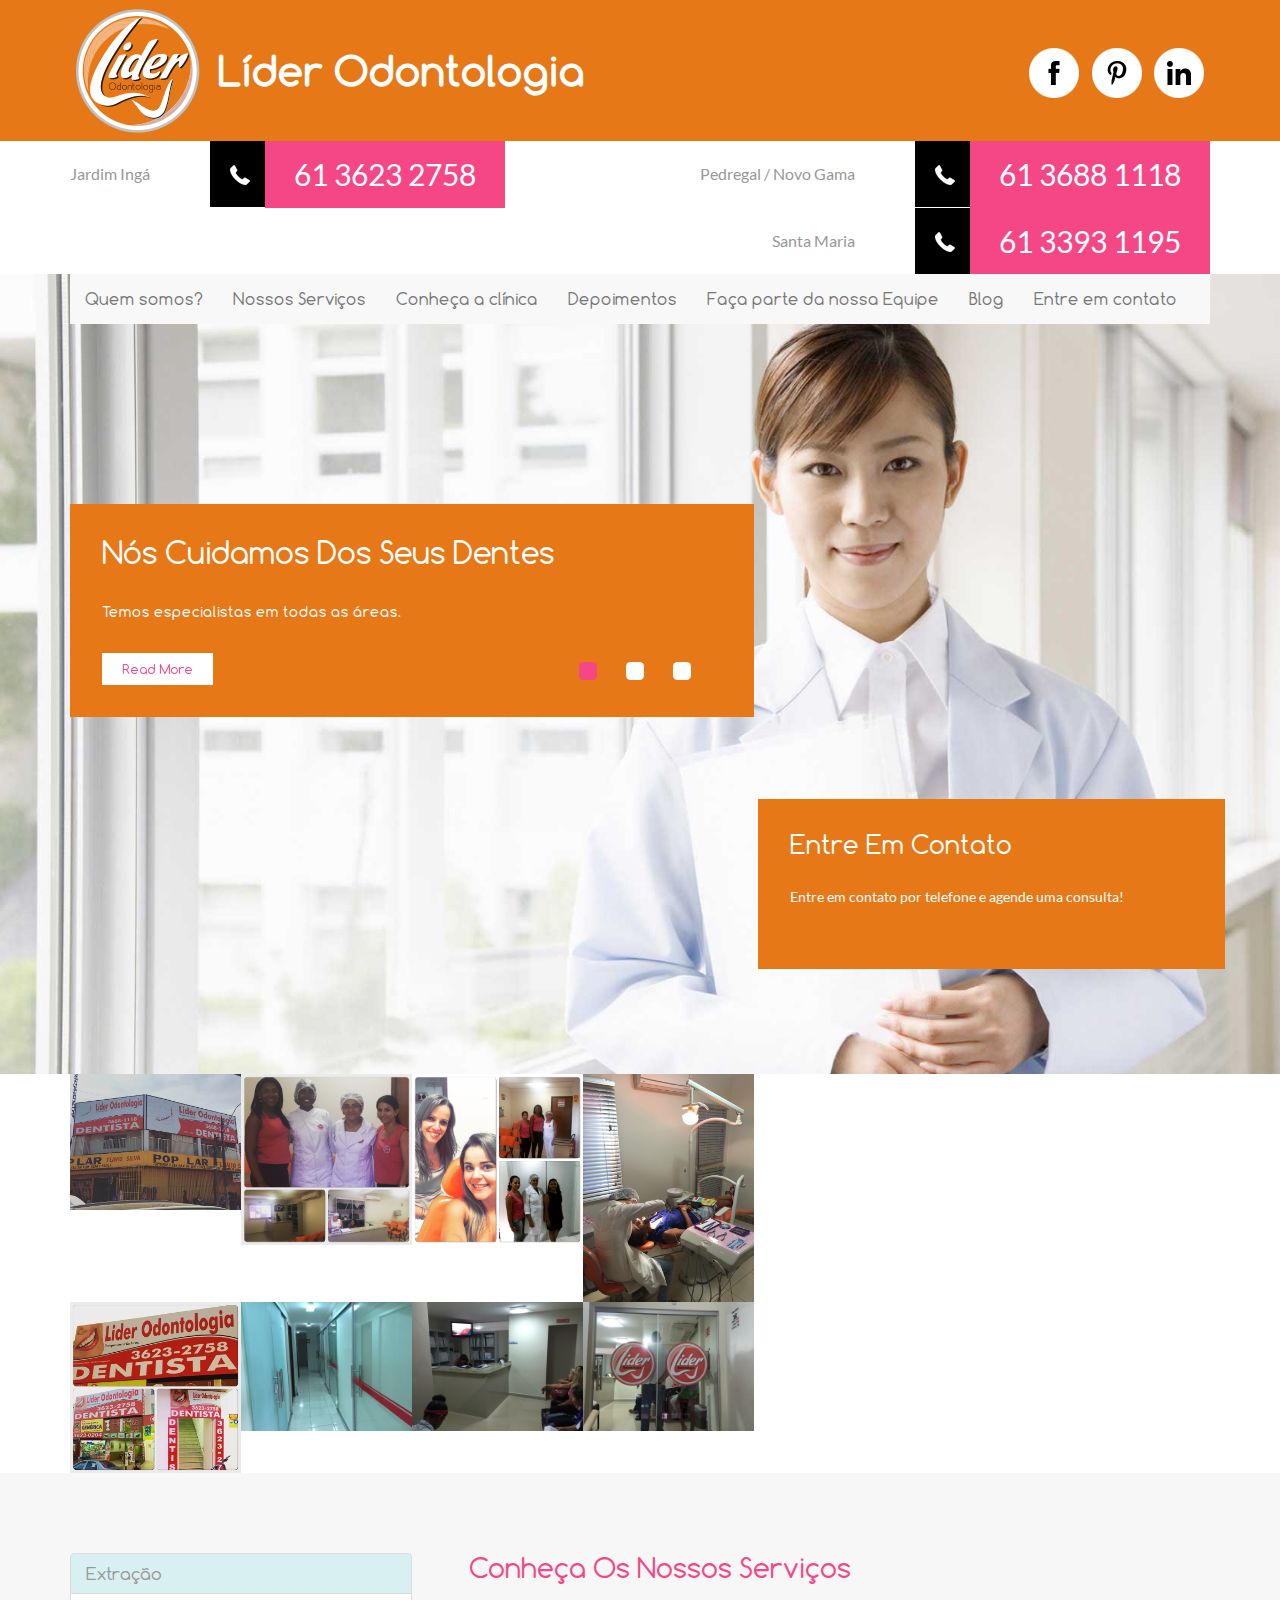
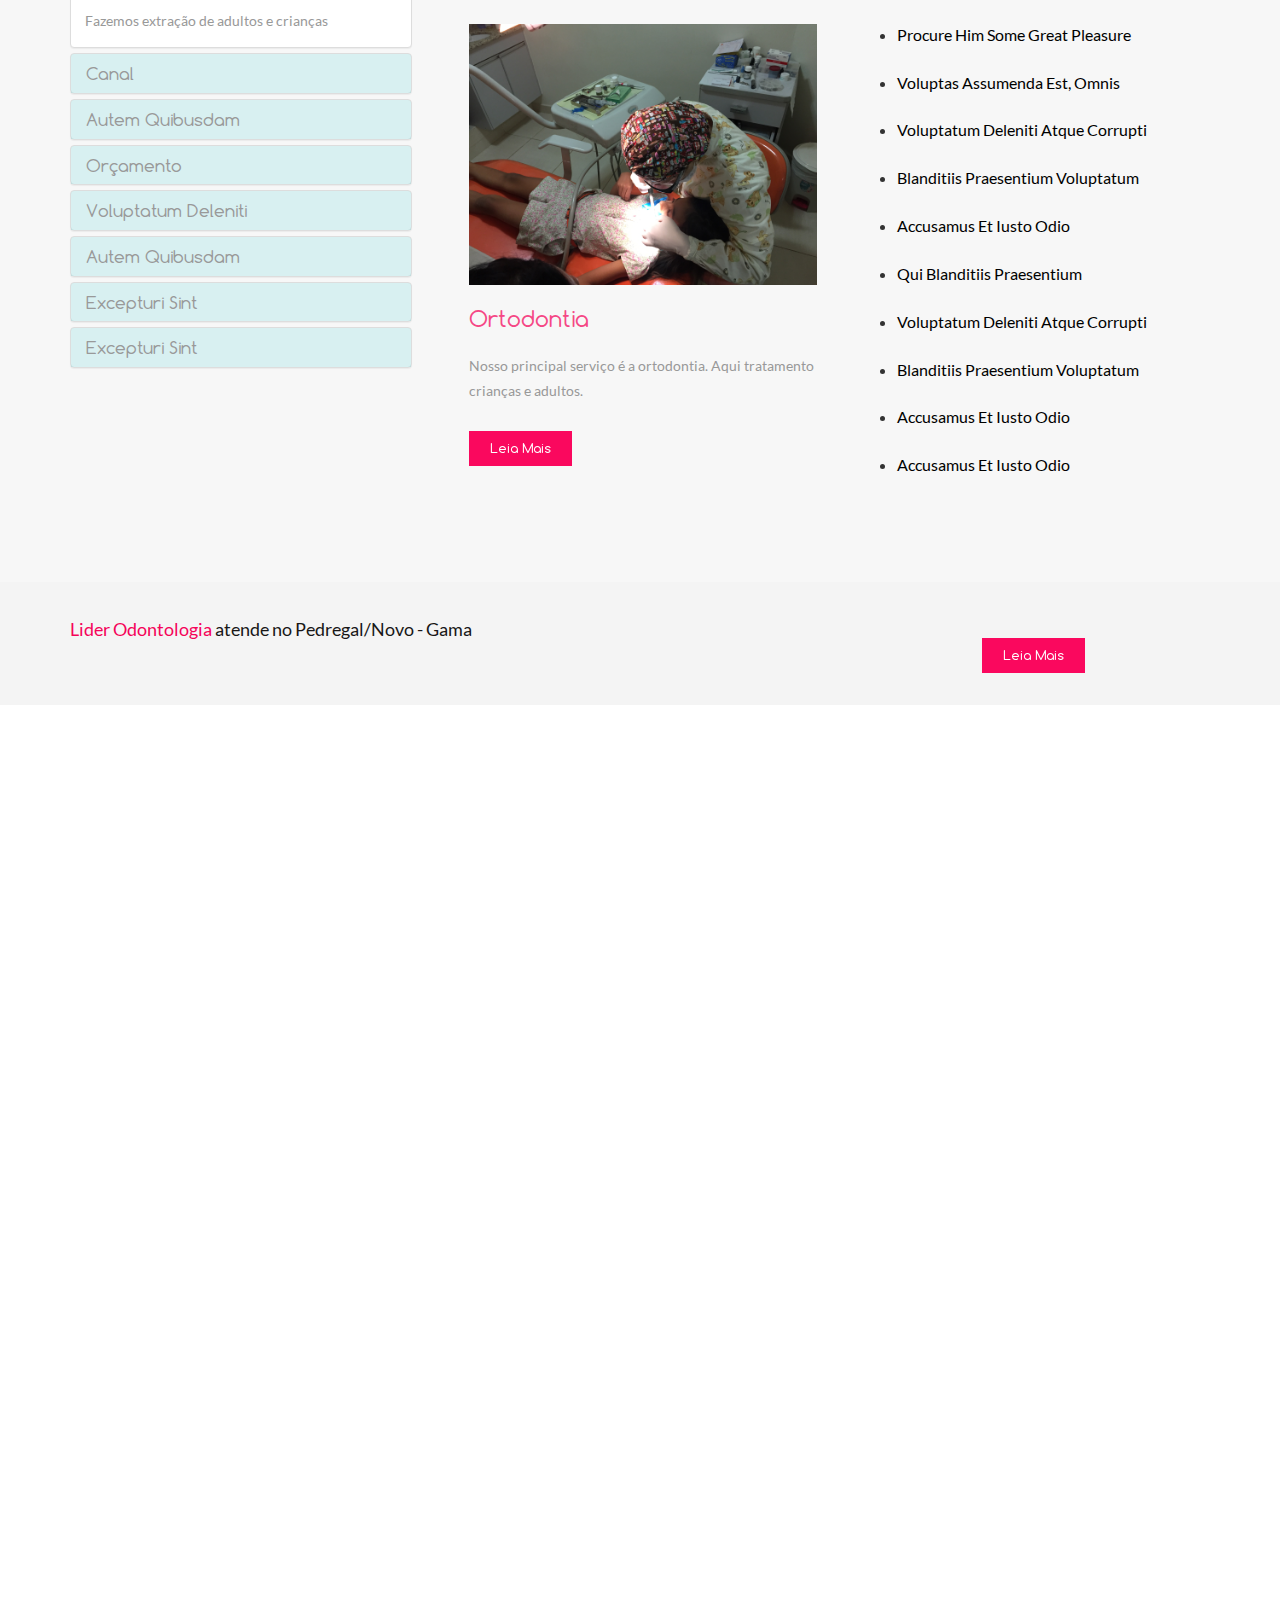
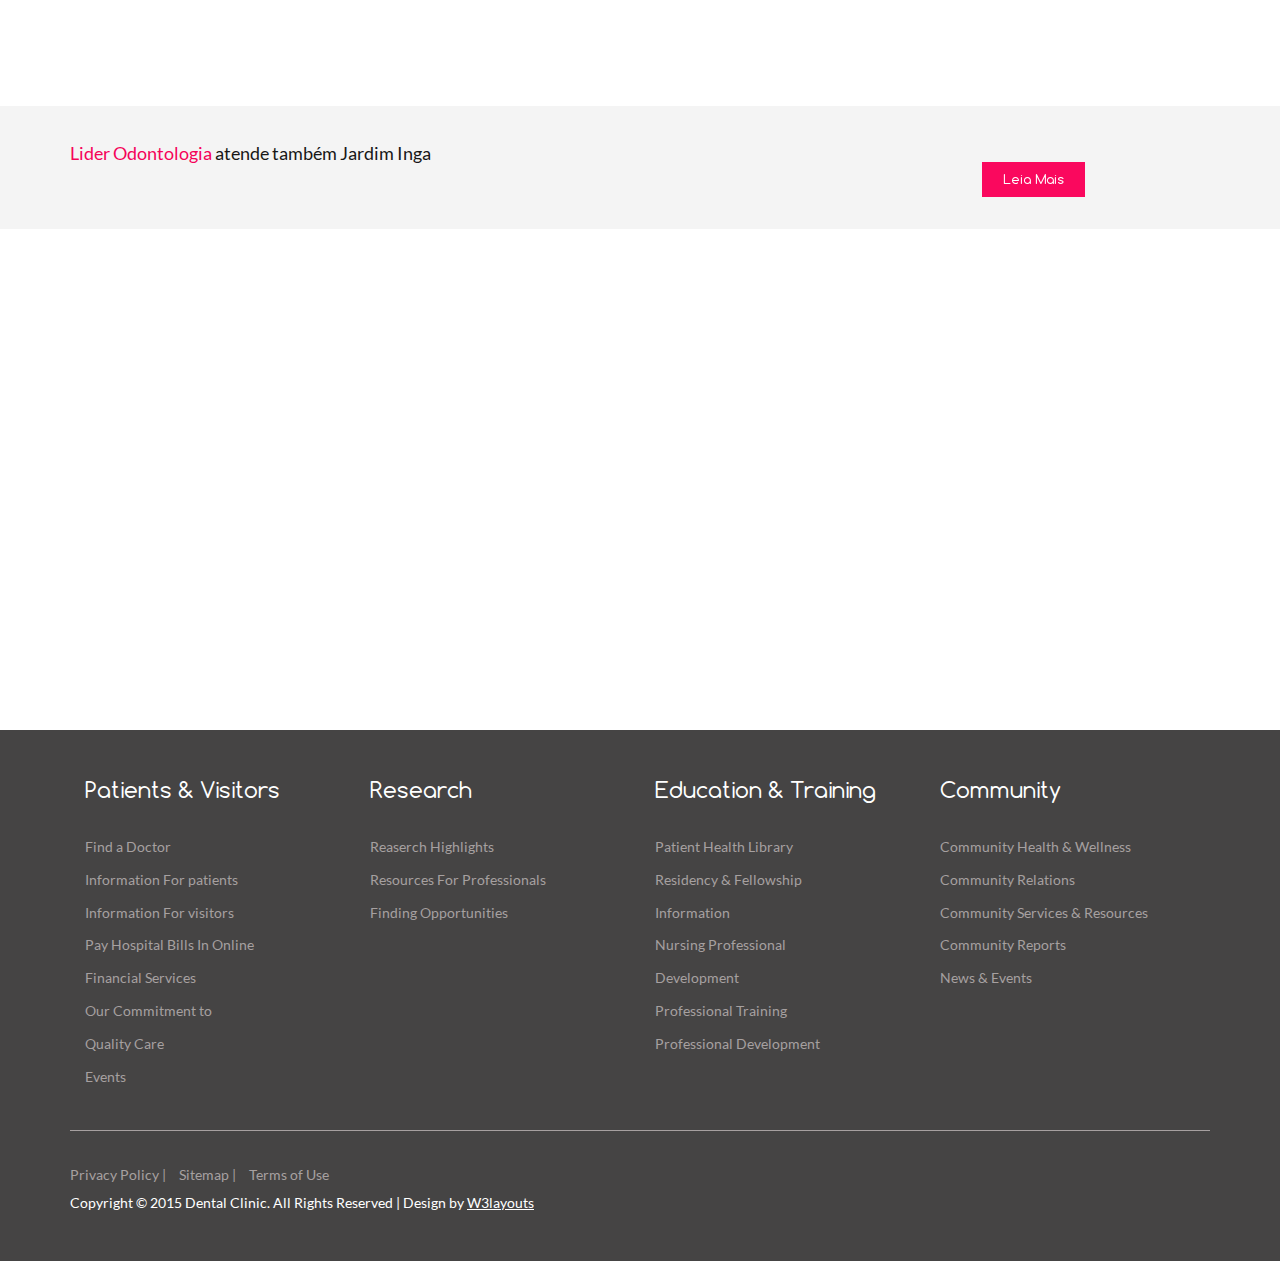
<file: index.html>
<!--
Author: W3layouts
Author URL: http://w3layouts.com
License: Creative Commons Attribution 3.0 Unported
License URL: http://creativecommons.org/licenses/by/3.0/
-->
<!DOCTYPE html>
<html>

<head>
    <!-- Global site tag (gtag.js) - Google Analytics -->
    <script async src="https://www.googletagmanager.com/gtag/js?id=UA-108256666-1"></script>
    <script>
        window.dataLayer = window.dataLayer || [];

        function gtag() {
            dataLayer.push(arguments);
        }
        gtag('js', new Date());

        gtag('config', 'UA-108256666-1');
    </script>

    <title>Líder Odontologia - Porque sorrir faz bem!!</title>
    <!-- for-mobile-apps -->
    <meta name="viewport" content="width=device-width, initial-scale=1">
    <meta http-equiv="Content-Type" content="text/html; charset=utf-8" />
    <meta name="keywords" content="dentista, brasília, df, distrito federal, líder, odontologia, líder odontologia, clínica, odonto, implante, Luziânia, canal, Santa Maria, Pedregal" />

    <script type="application/x-javascript">
        addEventListener("load", function() {
            setTimeout(hideURLbar, 0);
        }, false);

        function hideURLbar() {
            window.scrollTo(0, 1);
        }
    </script>

    <link rel="shortcut icon" href="images/logo-elias.png" />
    <!-- //for-mobile-apps -->
    <link href="css/bootstrap.css" rel="stylesheet" type="text/css" media="all" />
    <link href="css/style.css" rel="stylesheet" type="text/css" media="all" />
    <!-- js -->
    <script src="js/jquery-1.11.1.min.js"></script>
    <!-- //js -->
    <!-- start-smoth-scrolling -->
    <script type="text/javascript" src="js/move-top.js"></script>
    <script type="text/javascript" src="js/easing.js"></script>
    <script type="text/javascript">
        jQuery(document).ready(function($) {
            $(".scroll").click(function(event) {
                event.preventDefault();
                $('html,body').animate({
                    scrollTop: $(this.hash).offset().top
                }, 1000);
            });
        });
    </script>
    <!-- start-smoth-scrolling -->
</head>

<body>
    <!-- header -->
    <div class="header">
        <div class="container">
            <div class="logo">
                <a href="index.html">Líder Odontologia</a>
            </div>
            <div class="header-icons">
                <ul>
                    <li>
                        <a href="https://www.facebook.com/liderodontoingapedregal/?ref=br_rs" class="facebook"> </a>
                    </li>
                    <li>
                        <a href="https://www.instagram.com/liderodontologia/" class="twitter"> </a>
                    </li>
                    <li>
                        <a href="https://www.facebook.com/lider.menezes.5" class="in"> </a>
                    </li>
                </ul>
            </div>
            <div class="clearfix"> </div>
        </div>
    </div>
    <div class="header-bottom">
        <div class="container">
            <div class="header-bottom-left">
                <ul>
                    <li class="mail"><a href="mailto:info@example.com">Jardim Ingá</a></li>
                    <li class="phone"><span> </span></li>
                    <li class="num">61 3623 2758</li>
                </ul>
            </div>
            <div class="header-bottom-right">
                <ul>
                    <li class="mail"><a href="mailto:info@example.com">Pedregal / Novo Gama</a></li>
                    <li class="phone"><span> </span></li>
                    <li class="num">61 3688 1118</li>
                </ul>
            </div>
            <div class="header-bottom-right">
                <ul>
                    <li class="mail"><a href="mailto:info@example.com">Santa Maria</a></li>
                    <li class="phone"><span> </span></li>
                    <li class="num">61 3393 1195</li>
                </ul>
            </div>
            <div class="clearfix"> </div>
        </div>
    </div>
    <!-- //header -->
    <!-- banner -->
    <div class="banner">
        <div class="container">
            <div class="banner-nav">
                <nav class="navbar navbar-default">
                    <!-- Brand and toggle get grouped for better mobile display -->
                    <div class="navbar-header">
                        <button type="button" class="navbar-toggle collapsed" data-toggle="collapse" data-target="#bs-example-navbar-collapse-1">
							<span class="sr-only">Toggle navigation</span>
							<span class="icon-bar"></span>
							<span class="icon-bar"></span>
							<span class="icon-bar"></span>
						  </button>
                    </div>

                    <!-- Collect the nav links, forms, and other content for toggling -->
                    <div class="collapse navbar-collapse nav-wil" id="bs-example-navbar-collapse-1">
                        <ul class="nav navbar-nav">
                            <li><a href="about.html">Quem somos?</a></li>
                            <li><a href="services.html">Nossos Serviços</a></li>
                            <li><a href="gallery.html">Conheça a clínica</a></li>
                            <li><a href="cases.html">Depoimentos</a></li>
                            <li><a href="trabalhe-conosco.html">Faça parte da nossa Equipe</a></li>
                            <li><a href="blog.html">Blog</a></li>
                            <li><a href="contact.html">Entre em contato</a></li>
                        </ul>

                        <!--
						   <form class="navbar-form navbar-left" role="search">
							<div class="form-group">
							  <input type="text" class="form-control" placeholder="Type your text here...">
							</div>
							<button type="submit" class="btn btn-default searc" aria-label="Left Align">
								<span> </span>
							</button>
						  </form>
						  -->
                    </div>
                    <!-- /.navbar-collapse -->
                </nav>
                <!-- Slider-starts-Here -->
                <script src="js/responsiveslides.min.js"></script>
                <script>
                    // You can also use "$(window).load(function() {"
                    $(function() {
                        // Slideshow 4
                        $("#slider3").responsiveSlides({
                            auto: true,
                            pager: true,
                            nav: false,
                            speed: 500,
                            namespace: "callbacks",
                            before: function() {
                                $('.events').append("<li>before event fired.</li>");
                            },
                            after: function() {
                                $('.events').append("<li>after event fired.</li>");
                            }
                        });

                    });
                </script>
                <!--//End-slider-script -->
                <div id="top" class="callbacks_container wow fadeInUp" data-wow-delay="0.5s">
                    <ul class="rslides" id="slider3">
                        <li>
                            <div class="banner-info">
                                <h1>Nós cuidamos dos seus dentes</h1>
                                <p>Temos especialistas em todas as áreas.</p>

                                <a href="single.html" class="hvr-shutter-out-horizontal">Read More</a>
                            </div>
                        </li>
                        <li>
                            <div class="banner-info">
                                <h1>Marque uma visita </h1>
                                <p>Conheça as nossas unidades e marque uma visita</p>
                                <a href="single.html" class="hvr-shutter-out-horizontal">Read More</a>
                            </div>
                        </li>
                        <li>
                            <div class="banner-info">
                                <h1>Atendimento personalizado</h1>
                                <p>Fazemos o atendimento que você precisa!</p>
                                <a href="single.html" class="hvr-shutter-out-horizontal">Read More</a>
                            </div>
                        </li>
                    </ul>
                </div>
            </div>
        </div>
    </div>
    <!-- //banner -->
    <!-- banner-bottom -->
    <div class="banner-bottom">
        <div class="container">
            <div class="banner-bottom-grids">
                <div class="banner-bottom-grid-left">
                    <div class="banner-bottom-grid-left-grid">
                        <a href="images/pedregal/image2.JPG" class="b-link-stripe b-animate-go1   swipebox" title="">
                            <img src="images/pedregal/image2.JPG" alt=" " class="img-responsive" />
                        </a>
                    </div>
                    <div class="banner-bottom-grid-left-grid">
                        <a href="images/pedregal/image7.JPG" class="b-link-stripe b-animate-go1   swipebox" title="">
                            <img src="images/pedregal/image7.JPG" alt=" " class="img-responsive" />
                        </a>
                    </div>
                    <div class="banner-bottom-grid-left-grid">
                        <a href="images/pedregal/image4.JPG" class="b-link-stripe b-animate-go1   swipebox" title="">
                            <img src="images/pedregal/image4.JPG" alt=" " class="img-responsive" />
                        </a>
                    </div>
                    <div class="banner-bottom-grid-left-grid">
                        <a href="images/pedregal/image20.JPG" class="b-link-stripe b-animate-go1   swipebox" title="">
                            <img src="images/pedregal/image20.JPG" alt=" " class="img-responsive" />
                        </a>
                    </div>

                    <div class="clearfix"> </div>
                    <div class="banner-bottom-grid-left-grid">
                        <a href="images/inga/image1-2.JPG" class="b-link-stripe b-animate-go1   swipebox" title="">
                            <img src="images/inga/image1-2.JPG" alt=" " class="img-responsive" />
                        </a>
                    </div>
                    <div class="banner-bottom-grid-left-grid">
                        <a href="images/inga/image14.JPG" class="b-link-stripe b-animate-go1   swipebox" title="">
                            <img src="images/inga/image14.JPG" alt=" " class="img-responsive" />
                        </a>
                    </div>
                    <div class="banner-bottom-grid-left-grid">
                        <a href="images/inga/image16.JPG" class="b-link-stripe b-animate-go1   swipebox" title="">
                            <img src="images/inga/image16.JPG" alt=" " class="img-responsive" />
                        </a>
                    </div>
                    <div class="banner-bottom-grid-left-grid">
                        <a href="images/inga/image17.JPG" class="b-link-stripe b-animate-go1   swipebox" title="">
                            <img src="images/inga/image17.JPG" alt=" " class="img-responsive" />
                        </a>
                    </div>
                    <div class="clearfix"> </div>
                </div>
                <div class="clearfix"> </div>
                <div class="banner-bottom-grid-right">
                    <div class="banner-bottom-grid-right-grid">
                        <h3>Entre em Contato</h3>
                        <p> Entre em contato por telefone e agende uma consulta!</p>
                        <!--
						<form>
							<input type="text" value="Name" onfocus="this.value = '';" onblur="if (this.value == '') {this.value = 'Name';}" required="">
							<input type="email" value="Email" onfocus="this.value = '';" onblur="if (this.value == '') {this.value = 'Email';}" required="">
							<input type="submit" value="Submit" >
						</form>
						-->
                    </div>
                </div>
                <link rel="stylesheet" href="css/swipebox.css">
                <script src="js/jquery.swipebox.min.js"></script>
                <script type="text/javascript">
                    jQuery(function($) {
                        $(".swipebox").swipebox();
                    });
                </script>
            </div>
        </div>
    </div>
    <!-- //banner-bottom -->
    <!-- banner-bottom-video -->
    <div class="banner-bottom-video">
        <div class="container">
            <div class="banner-bottom-video-grids">
                <div class="banner-bottom-video-grid-left">
                    <div class="panel-group" id="accordion" role="tablist" aria-multiselectable="true">
                        <div class="panel panel-default">
                            <div class="panel-heading" role="tab" id="headingOne">
                                <h4 class="panel-title">
                                    <a role="button" data-toggle="collapse" data-parent="#accordion" href="#collapseOne" aria-expanded="true" aria-controls="collapseOne">
							  Extração
							</a>
                                </h4>
                            </div>
                            <div id="collapseOne" class="panel-collapse collapse in" role="tabpanel" aria-labelledby="headingOne">
                                <div class="panel-body">
                                    Fazemos extração de adultos e crianças
                                </div>
                            </div>
                        </div>
                        <div class="panel panel-default">
                            <div class="panel-heading" role="tab" id="headingTwo">
                                <h4 class="panel-title">
                                    <a class="collapsed" role="button" data-toggle="collapse" data-parent="#accordion" href="#collapseTwo" aria-expanded="false" aria-controls="collapseTwo">
							  Canal
							</a>
                                </h4>
                            </div>
                            <div id="collapseTwo" class="panel-collapse collapse" role="tabpanel" aria-labelledby="headingTwo">
                                <div class="panel-body">
                                    Anim pariatur cliche reprehenderit, enim eiusmod high life accusamus terry richardson ad squid. 3 wolf moon officia aute, non cupidatat skateboard dolor brunch. Food truck quinoa nesciunt laborum eiusmod.
                                </div>
                            </div>
                        </div>
                        <div class="panel panel-default">
                            <div class="panel-heading" role="tab" id="headingThree">
                                <h4 class="panel-title">
                                    <a class="collapsed" role="button" data-toggle="collapse" data-parent="#accordion" href="#collapseThree" aria-expanded="false" aria-controls="collapseThree">
							  autem quibusdam
							</a>
                                </h4>
                            </div>
                            <div id="collapseThree" class="panel-collapse collapse" role="tabpanel" aria-labelledby="headingThree">
                                <div class="panel-body">
                                    Anim pariatur cliche reprehenderit, enim eiusmod high life accusamus terry richardson ad squid. 3 wolf moon officia aute, non cupidatat skateboard dolor brunch. Food truck quinoa nesciunt laborum eiusmod.
                                </div>
                            </div>
                        </div>
                        <div class="panel panel-default">
                            <div class="panel-heading" role="tab" id="headingFour">
                                <h4 class="panel-title">
                                    <a class="collapsed" role="button" data-toggle="collapse" data-parent="#accordion" href="#collapseFour" aria-expanded="false" aria-controls="collapseFour">
							  Orçamento
							</a>
                                </h4>
                            </div>
                            <div id="collapseFour" class="panel-collapse collapse" role="tabpanel" aria-labelledby="headingFour">
                                <div class="panel-body">
                                    Anim pariatur cliche reprehenderit, enim eiusmod high life accusamus terry richardson ad squid. 3 wolf moon officia aute, non cupidatat skateboard dolor brunch. Food truck quinoa nesciunt laborum eiusmod.
                                </div>
                            </div>
                        </div>
                        <div class="panel panel-default">
                            <div class="panel-heading" role="tab" id="headingFive">
                                <h4 class="panel-title">
                                    <a class="collapsed" role="button" data-toggle="collapse" data-parent="#accordion" href="#collapseFive" aria-expanded="false" aria-controls="collapseFive">
							  voluptatum deleniti
							</a>
                                </h4>
                            </div>
                            <div id="collapseFive" class="panel-collapse collapse" role="tabpanel" aria-labelledby="headingFive">
                                <div class="panel-body">
                                    Anim pariatur cliche reprehenderit, enim eiusmod high life accusamus terry richardson ad squid. 3 wolf moon officia aute, non cupidatat skateboard dolor brunch. Food truck quinoa nesciunt laborum eiusmod.
                                </div>
                            </div>
                        </div>
                        <div class="panel panel-default">
                            <div class="panel-heading" role="tab" id="headingSix">
                                <h4 class="panel-title">
                                    <a class="collapsed" role="button" data-toggle="collapse" data-parent="#accordion" href="#collapseSix" aria-expanded="false" aria-controls="collapseSix">
							  autem quibusdam
							</a>
                                </h4>
                            </div>
                            <div id="collapseSix" class="panel-collapse collapse" role="tabpanel" aria-labelledby="headingSix">
                                <div class="panel-body">
                                    Anim pariatur cliche reprehenderit, enim eiusmod high life accusamus terry richardson ad squid. 3 wolf moon officia aute, non cupidatat skateboard dolor brunch. Food truck quinoa nesciunt laborum eiusmod.
                                </div>
                            </div>
                        </div>
                        <div class="panel panel-default">
                            <div class="panel-heading" role="tab" id="headingSeven">
                                <h4 class="panel-title">
                                    <a class="collapsed" role="button" data-toggle="collapse" data-parent="#accordion" href="#collapseSeven" aria-expanded="false" aria-controls="collapseSeven">
							  excepturi sint
							</a>
                                </h4>
                            </div>
                            <div id="collapseSeven" class="panel-collapse collapse" role="tabpanel" aria-labelledby="headingSeven">
                                <div class="panel-body">
                                    Anim pariatur cliche reprehenderit, enim eiusmod high life accusamus terry richardson ad squid. 3 wolf moon officia aute, non cupidatat skateboard dolor brunch. Food truck quinoa nesciunt laborum eiusmod.
                                </div>
                            </div>
                        </div>
                        <div class="panel panel-default">
                            <div class="panel-heading" role="tab" id="headingEight">
                                <h4 class="panel-title">
                                    <a class="collapsed" role="button" data-toggle="collapse" data-parent="#accordion" href="#collapseEight" aria-expanded="false" aria-controls="collapseEight">
							  excepturi sint
							</a>
                                </h4>
                            </div>
                            <div id="collapseEight" class="panel-collapse collapse" role="tabpanel" aria-labelledby="headingEight">
                                <div class="panel-body">
                                    Anim pariatur cliche reprehenderit, enim eiusmod high life accusamus terry richardson ad squid. 3 wolf moon officia aute, non cupidatat skateboard dolor brunch. Food truck quinoa nesciunt laborum eiusmod.
                                </div>
                            </div>
                        </div>
                    </div>
                </div>
                <div class="banner-bottom-video-grid-right">
                    <h4>Conheça os nossos serviços</h4>
                    <div class="banner-bottom-video-grid-rgt">
                        <img src="images/inga/image1.JPG" alt=" " class="img-responsive" />
                        <div class="caption">
                            <h3>Ortodontia</h3>
                            <p>Nosso principal serviço é a ortodontia. Aqui tratamento crianças e adultos.</p>
                            <p><a href="#" class="btn atque btn-primary hvr-shutter-out-horizontal" role="button">Leia Mais</a></p>
                        </div>
                    </div>
                    <div class="banner-bottom-video-grid-rgt">
                        <ul>
                            <li><a href="#">procure him some great pleasure</a></li>
                            <li><a href="#">voluptas assumenda est, omnis</a></li>
                            <li><a href="#">voluptatum deleniti atque corrupti</a></li>
                            <li><a href="#">blanditiis praesentium voluptatum</a></li>
                            <li><a href="#">accusamus et iusto odio</a></li>
                            <li><a href="#">qui blanditiis praesentium</a></li>
                            <li><a href="#">voluptatum deleniti atque corrupti</a></li>
                            <li><a href="#">blanditiis praesentium voluptatum</a></li>
                            <li><a href="#">accusamus et iusto odio</a></li>
                            <li><a href="#">accusamus et iusto odio</a></li>
                        </ul>
                    </div>
                    <div class="clearfix"> </div>
                </div>
                <div class="clearfix"> </div>
            </div>
        </div>
    </div>
    <!-- //banner-bottom-video -->
    <!-- featured-services -->

    <!--
	<div class="featured-services">
		<div class="container">
			<div class="featured-services-left">
				<h3>veritatis et quasi architecto</h3>
				<div class="featured-services-video">
					<div id="small-dialog" class="mfp-hide">
						<iframe src="https://player.vimeo.com/video/7361599" width="500" height="281" frameborder="0" webkitallowfullscreen mozallowfullscreen allowfullscreen></iframe>
					</div>
				</div>
				<p>Sed ut perspiciatis unde omnis iste natus error sit voluptatem
					accusantium doloremque laudantium, totam rem aperiam, eaque ipsa
					quae ab illo inventore veritatis et quasi architecto beatae vitae
					dicta sunt explicabo. Nemo enim ipsam voluptatem quia voluptas sit
					aspernatur aut odit aut fugit, sed quia consequuntur magni dolores
					eos qui ratione.</p>
			</div>
			<div class="featured-services-right">
				<h3>Latest news</h3>
				<img src="images/3.jpg" alt=" " class="img-responsive" />
				<h4>consequatur aut perferendis doloribus asperiores repellat</h4>
				<p>Temporibus autem quibusdam et aut officiis debitis aut rerum
					necessitatibus saepe eveniet ut et voluptates repudiandae sint
					et molestiae non recusandae. Itaque earum rerum hic tenetur a
					sapiente delectus, ut aut reiciendis voluptatibus maiores alias
					consequatur aut perferendis doloribus asperiores repellat.</p>
				<div class="text-date">
					<p>doloribus <span>asperiores</span></p>
					<h5>24th<span>June</span></h5>
				</div>
				<div class="load">
					<a href="#" class="btn atque btn-primary hvr-shutter-out-horizontal" role="button">Read More</a></p>
				</div>
			</div>
			<div class="clearfix"> </div>
		</div>
	</div>

	-->
    <!-- //featured-services -->
    <!-- view -->
    <div class="view">
        <div class="container">
            <div class="view-left">
                <p><span>Lider Odontologia</span> atende no Pedregal/Novo - Gama</p>
            </div>
            <div class="view-right">
                <a href="#" class="btn atque btn-primary hvr-shutter-out-horizontal" role="button">Leia Mais</a></p>
            </div>
            <div class="clearfix"></div>

        </div>
    </div>
    <!-- //view -->
    <!-- map -->
    <div class="map">
        <iframe src="https://www.google.com/maps/embed?pb=!1m0!3m2!1sen!2sbr!4v1468806331444!6m8!1m7!1scrlNPOkmm8MXWgVMCmmzmA!2m2!1d-16.05522034702313!2d-48.02947120210098!3f62.34186257389741!4f-14.535559080058434!5f0.7820865974627469" width="600" height="450"
            frameborder="0" style="border:0" allowfullscreen></iframe>
    </div>
    <div class="clearfix"></div>
    <div class="map">
        <iframe src="https://www.google.com/maps/embed?pb=!1m18!1m12!1m3!1d1917.1044596791767!2d-48.03016540880064!3d-16.05464489889031!2m3!1f0!2f0!3f0!3m2!1i1024!2i768!4f13.1!3m3!1m2!1s0x93598112170277df%3A0x76a655f84c54364a!2sR.+43%2C+525+-+Parque+Estrela+Dalva+VI%2C+Novo+Gama+-+GO!5e0!3m2!1sen!2sbr!4v1468806717959"
            width="600" height="450" frameborder="0" style="border:0" allowfullscreen></iframe>
    </div>
    <div class="clearfix"></div>
    <div class="view">
        <div class="container">
            <div class="view-left">
                <p><span>Lider Odontologia</span> atende também Jardim Inga</p>
            </div>
            <div class="view-right">
                <a href="#" class="btn atque btn-primary hvr-shutter-out-horizontal" role="button">Leia Mais</a></p>
            </div>
            <div class="clearfix"></div>

        </div>
    </div>
    <div class="map">
        <iframe src="https://www.google.com/maps/embed?pb=!1m0!3m2!1sen!2sbr!4v1468807005443!6m8!1m7!1sO2CuNpC-cmyGNvekvaGNKw!2m2!1d-16.14843808406746!2d-47.94496236470677!3f321.0162604772621!4f-11.69759476807414!5f0.7820865974627469" width="600" height="450"
            frameborder="0" style="border:0" allowfullscreen></iframe>
    </div>
    <!-- //map -->
    <!-- footer -->
    <div class="footer">
        <div class="container">
            <div class="footer-grids">
                <div class="col-md-3 footer-grid">
                    <h3>patients & Visitors</h3>
                    <ul>
                        <li><a href="#">Find a Doctor</a></li>
                        <li><a href="#">Information For patients</a></li>
                        <li><a href="#">Information For visitors</a></li>
                        <li><a href="#">Pay Hospital Bills In Online</a></li>
                        <li><a href="#">Financial Services</a></li>
                        <li><a href="#">Our Commitment to</a></li>
                        <li><a href="#">Quality Care</a></li>
                        <li><a href="#">Events</a></li>
                    </ul>
                </div>
                <div class="col-md-3 footer-grid">
                    <h3>research</h3>
                    <ul>
                        <li><a href="#">Reaserch Highlights</a></li>
                        <li><a href="#">Resources For Professionals</a></li>
                        <li><a href="#">Finding Opportunities</a></li>
                    </ul>
                </div>
                <div class="col-md-3 footer-grid">
                    <h3>education & Training</h3>
                    <ul>
                        <li><a href="#">Patient Health Library</a></li>
                        <li><a href="#">Residency & Fellowship</a></li>
                        <li><a href="#">Information</a></li>
                        <li><a href="#">Nursing Professional</a></li>
                        <li><a href="#">Development</a></li>
                        <li><a href="#">Professional Training</a></li>
                        <li><a href="#">Professional Development</a></li>
                    </ul>
                </div>
                <div class="col-md-3 footer-grid">
                    <h3>community</h3>
                    <ul>
                        <li><a href="#">Community Health & Wellness</a></li>
                        <li><a href="#">Community Relations</a></li>
                        <li><a href="#">Community Services & Resources</a></li>
                        <li><a href="#">Community Reports</a></li>
                        <li><a href="#">News & Events</a></li>
                    </ul>
                </div>
                <div class="clearfix"> </div>
            </div>
            <div class="footer-grds">
                <ul>
                    <li><a href="#">Privacy Policy |</a></li>
                    <li><a href="contact.html">Sitemap |</a></li>
                    <li><a href="#">Terms of Use</a></li>
                </ul>
                <p>Copyright © 2015 Dental Clinic. All Rights Reserved | Design by <a href="http://w3layouts.com/">W3layouts</a></p>
            </div>
        </div>
    </div>
    <!-- //footer -->
    <!-- here stars scrolling icon -->
    <script type="text/javascript">
        $(document).ready(function() {
            /*
										var defaults = {
								  			containerID: 'toTop', // fading element id
											containerHoverID: 'toTopHover', // fading element hover id
											scrollSpeed: 1200,
											easingType: 'linear'
								 		};
										*/

            $().UItoTop({
                easingType: 'easeOutQuart'
            });

        });
    </script>
    <!-- //here ends scrolling icon -->
    <!-- for bootstrap working -->
    <script src="js/bootstrap.js">
    </script>
    <!-- //for bootstrap working -->
</body>

</html>
</file>
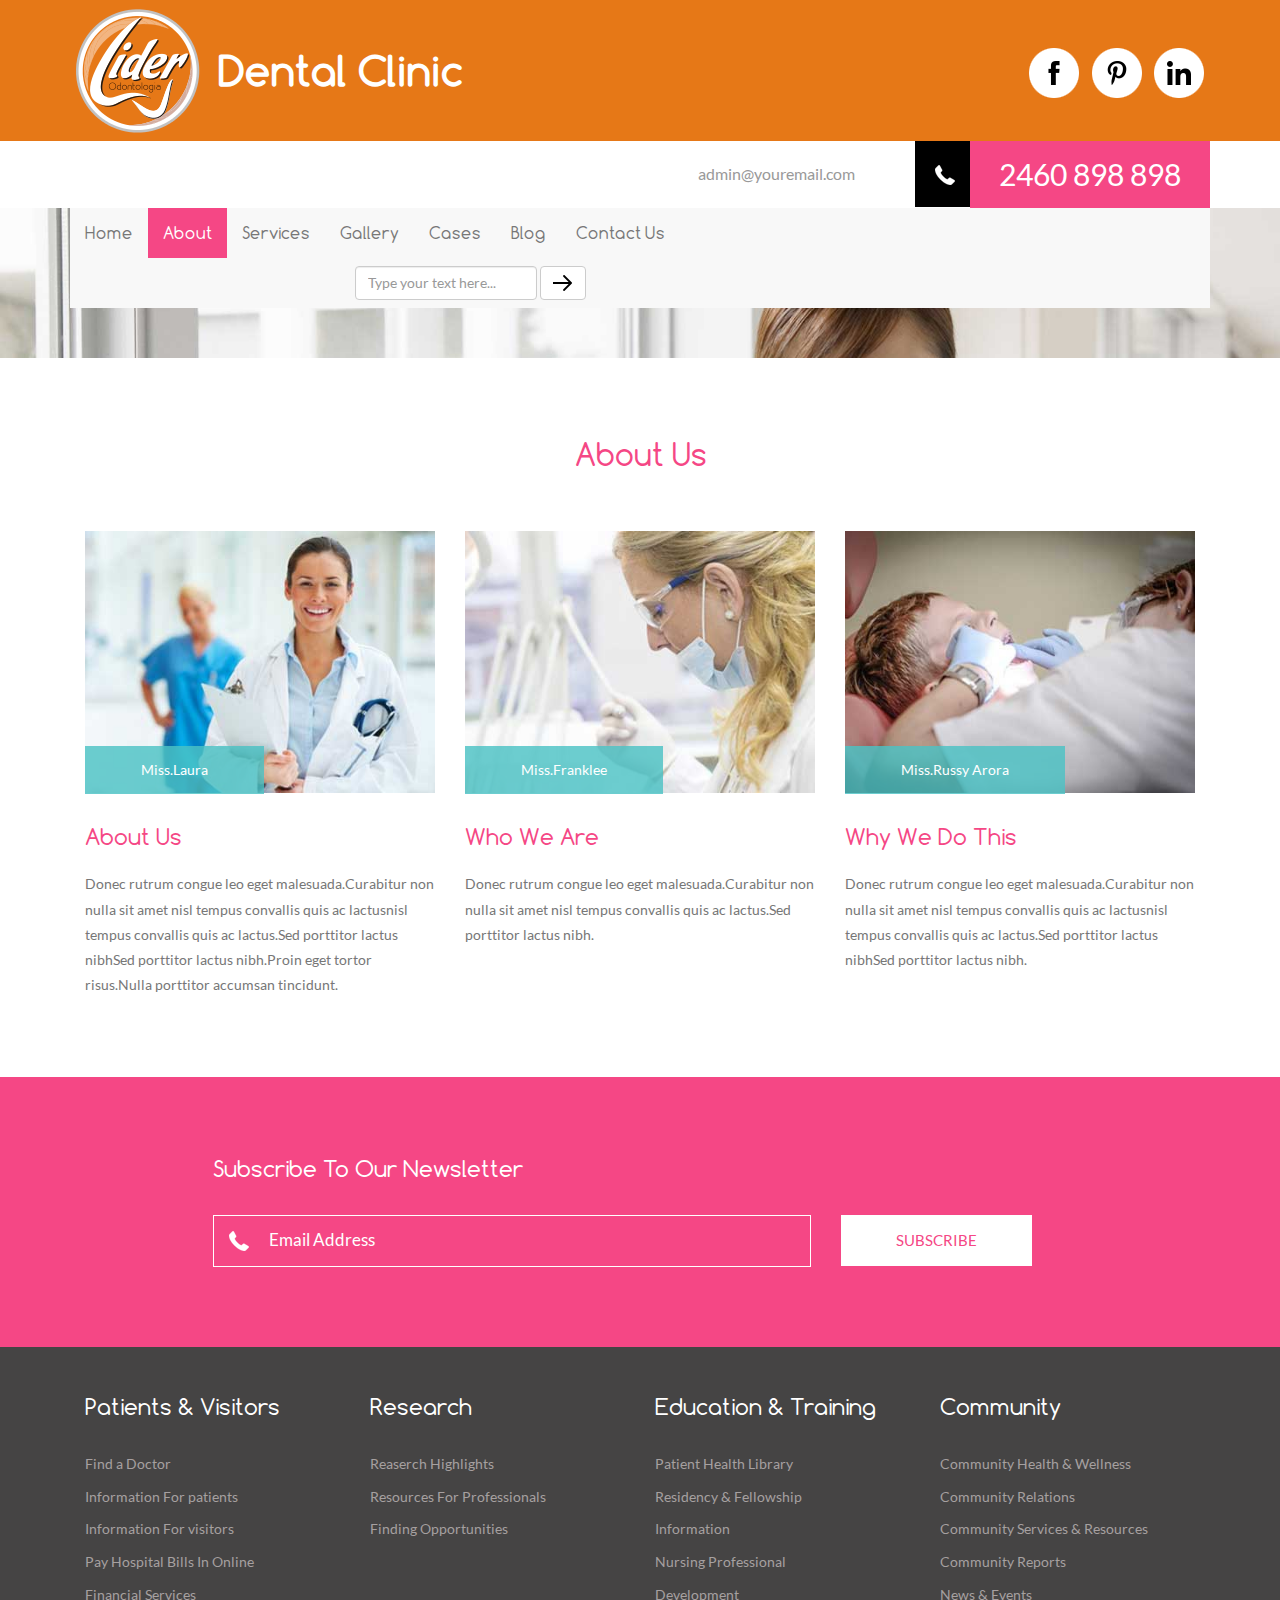
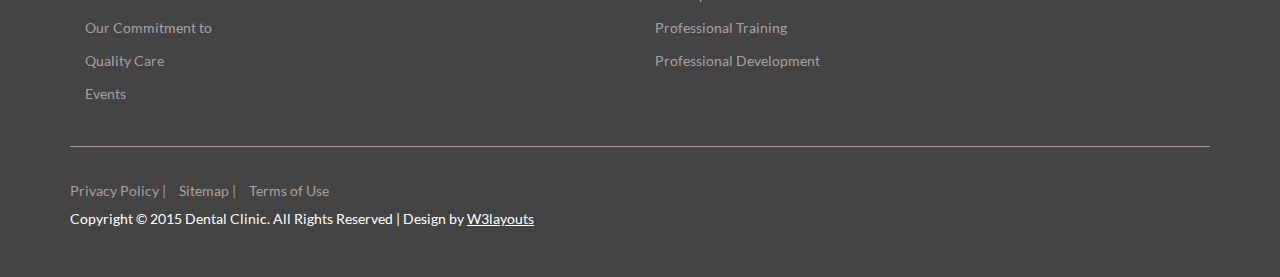
<file: about.html>
<!--
Author: W3layouts
Author URL: http://w3layouts.com
License: Creative Commons Attribution 3.0 Unported
License URL: http://creativecommons.org/licenses/by/3.0/
-->
<!DOCTYPE html>
<html>
<head>
<title>Dental Clinic a Medical Hospital Category Flat Bootstarp Resposive Website Template | About :: w3layouts</title>
<!-- for-mobile-apps -->
<meta name="viewport" content="width=device-width, initial-scale=1">
<meta http-equiv="Content-Type" content="text/html; charset=utf-8" />
<meta name="keywords" content="Dental Clinic Responsive web template, Bootstrap Web Templates, Flat Web Templates, Andriod Compatible web template, 
Smartphone Compatible web template, free webdesigns for Nokia, Samsung, LG, SonyErricsson, Motorola web design" />
<script type="application/x-javascript"> addEventListener("load", function() { setTimeout(hideURLbar, 0); }, false);
		function hideURLbar(){ window.scrollTo(0,1); } </script>
<!-- //for-mobile-apps -->
<link href="css/bootstrap.css" rel="stylesheet" type="text/css" media="all" />
<link href="css/style.css" rel="stylesheet" type="text/css" media="all" />
<!-- js -->
<script src="js/jquery-1.11.1.min.js"></script>
<!-- //js -->
<!-- start-smoth-scrolling -->
<script type="text/javascript" src="js/move-top.js"></script>
<script type="text/javascript" src="js/easing.js"></script>
<script type="text/javascript">
	jQuery(document).ready(function($) {
		$(".scroll").click(function(event){		
			event.preventDefault();
			$('html,body').animate({scrollTop:$(this.hash).offset().top},1000);
		});
	});
</script>
<!-- start-smoth-scrolling -->
</head>
	
<body>
<!-- header -->
	<div class="header">
		<div class="container">
			<div class="logo">
				<a href="index.html">Dental Clinic</a>
			</div>
			<div class="header-icons">
				<ul>
					<li><a href="#" class="facebook"> </a></li>
					<li><a href="#" class="twitter"> </a></li>
					<li><a href="#" class="in"> </a></li>
				</ul>
			</div>
			<div class="clearfix"> </div>
		</div>
	</div>
	<div class="header-bottom">
		<div class="container">
			<div class="header-bottom-right">
				<ul>
					<li class="mail"><a href="mailto:info@example.com">admin@youremail.com</a></li>
					<li class="phone"><span> </span></li>
					<li class="num">2460 898 898</li>
				</ul>
			</div>
			<div class="clearfix"> </div>
		</div>
	</div>
<!-- //header -->
<!-- banner1 -->
	<div class="banner1">
		<div class="container">
			<div class="banner-nav">
					<nav class="navbar navbar-default">
						<!-- Brand and toggle get grouped for better mobile display -->
						<div class="navbar-header">
						  <button type="button" class="navbar-toggle collapsed" data-toggle="collapse" data-target="#bs-example-navbar-collapse-1">
							<span class="sr-only">Toggle navigation</span>
							<span class="icon-bar"></span>
							<span class="icon-bar"></span>
							<span class="icon-bar"></span>
						  </button>
						</div>

						<!-- Collect the nav links, forms, and other content for toggling -->
						<div class="collapse navbar-collapse nav-wil" id="bs-example-navbar-collapse-1">
						 <ul class="nav navbar-nav">
							<li><a href="index.html">Home</a></li>
							<li class="active"><a href="about.html">About</a></li>
							<li><a href="services.html">Services</a></li>
							<li><a href="gallery.html">Gallery</a></li>
							<li><a href="cases.html">Cases</a></li>
							<li><a href="blog.html">Blog</a></li>
							<li><a href="contact.html">Contact Us</a></li>
						  </ul>
						   <form class="navbar-form navbar-left" role="search">
							<div class="form-group">
							  <input type="text" class="form-control" placeholder="Type your text here...">
							</div>
							<button type="submit" class="btn btn-default searc" aria-label="Left Align">
								<span> </span>
							</button>
						  </form>
						</div><!-- /.navbar-collapse -->
					</nav>
			</div>
		</div>
	</div>
<!-- //banner1 -->
<!-- about -->
	<div class="about" id="about">
	<div class="container">
		<h3>About Us</h3>
		<div class="about-grids">
			<div class="col-md-4 about-grid">
				<img src="images/3.jpg" alt=" " class="img-responsive" />
				<div class="img-bottom">
					<p>Miss.Laura</p>
				</div>
			</div>
			<div class="col-md-4 about-grid">
				<img src="images/5.jpg" alt=" " class="img-responsive" />
				<div class="img-bottom">
					<p>Miss.Franklee</p>
				</div>
			</div>
			<div class="col-md-4 about-grid">
				<img src="images/7.jpg" alt=" " class="img-responsive" />
				<div class="img-bottom">
					<p>Miss.Russy Arora</p>
				</div>
			</div>
			<div class="clearfix"> </div>
		</div>
		<div class="about-grids-bottom">
			<div class="col-md-4 about-us">
				<h4>About Us</h4>
				<p>Donec rutrum congue leo eget malesuada.Curabitur non nulla sit amet
				nisl tempus convallis quis ac lactusnisl tempus convallis quis ac 
				lactus.Sed porttitor lactus nibhSed porttitor lactus nibh.Proin
					eget tortor risus.Nulla porttitor accumsan tincidunt.</p>
			</div>
			<div class="col-md-4 about-us">
				<h4>Who We Are</h4>
				<p>Donec rutrum congue leo eget malesuada.Curabitur non nulla sit amet
				nisl tempus convallis quis ac lactus.Sed porttitor lactus nibh.</p>
			</div>
			<div class="col-md-4 about-us">
				<h4>Why We Do This</h4>
				<p>Donec rutrum congue leo eget malesuada.Curabitur non nulla sit amet
				nisl tempus convallis quis ac lactusnisl tempus convallis quis ac 
				lactus.Sed porttitor lactus nibhSed porttitor lactus nibh.</p>
			</div>
			<div class="clearfix"> </div>
		</div>
	</div>
	</div>
	<div class="subscribe">
	<div class="container">
		<div class="sub-new">
			<h4>Subscribe To Our Newsletter</h4>
			<form>
				<input type="text" value="Email Address" onfocus="this.value = '';" onblur="if (this.value == '') {this.value = 'Email Address';}" required="">
				<input type="submit" value="SUBSCRIBE">
				<div class="clearfix"> </div>
			</form>
		</div>
	</div>
	</div>
<!-- //about -->
<!-- footer -->
	<div class="footer">
		<div class="container">
			<div class="footer-grids">
				<div class="col-md-3 footer-grid">
					<h3>patients & Visitors</h3>
					<ul>
						<li><a href="#">Find a Doctor</a></li>
						<li><a href="#">Information For patients</a></li>
						<li><a href="#">Information For visitors</a></li>
						<li><a href="#">Pay Hospital Bills In Online</a></li>
						<li><a href="#">Financial Services</a></li>
						<li><a href="#">Our Commitment to</a></li>
						<li><a href="#">Quality Care</a></li>
						<li><a href="#">Events</a></li>
					</ul>
				</div>
				<div class="col-md-3 footer-grid">
					<h3>research</h3>
					<ul>
						<li><a href="#">Reaserch Highlights</a></li>
						<li><a href="#">Resources For Professionals</a></li>
						<li><a href="#">Finding Opportunities</a></li>
					</ul>
				</div>
				<div class="col-md-3 footer-grid">
					<h3>education & Training</h3>
					<ul>
						<li><a href="#">Patient Health Library</a></li>
						<li><a href="#">Residency & Fellowship</a></li>
						<li><a href="#">Information</a></li>
						<li><a href="#">Nursing Professional</a></li>
						<li><a href="#">Development</a></li>
						<li><a href="#">Professional Training</a></li>
						<li><a href="#">Professional Development</a></li>
					</ul>
				</div>
				<div class="col-md-3 footer-grid">
					<h3>community</h3>
					<ul>
						<li><a href="#">Community Health & Wellness</a></li>
						<li><a href="#">Community Relations</a></li>
						<li><a href="#">Community Services & Resources</a></li>
						<li><a href="#">Community Reports</a></li>
						<li><a href="#">News & Events</a></li>
					</ul>
				</div>
				<div class="clearfix"> </div>
			</div>
			<div class="footer-grds">
				<ul>
					<li><a href="#">Privacy Policy |</a></li>
					<li><a href="contact.html">Sitemap |</a></li>
					<li><a href="#">Terms of Use</a></li>
				</ul>
				<p>Copyright © 2015 Dental Clinic. All Rights Reserved | Design by <a href="http://w3layouts.com/">W3layouts</a></p>
			</div>
		</div>
	</div>
<!-- //footer -->
<!-- here stars scrolling icon -->
	<script type="text/javascript">
									$(document).ready(function() {
										/*
										var defaults = {
								  			containerID: 'toTop', // fading element id
											containerHoverID: 'toTopHover', // fading element hover id
											scrollSpeed: 1200,
											easingType: 'linear' 
								 		};
										*/
										
										$().UItoTop({ easingType: 'easeOutQuart' });
										
									});
	</script>
<!-- //here ends scrolling icon -->
<!-- for bootstrap working -->
		<script src="js/bootstrap.js"> </script>
<!-- //for bootstrap working -->
</body>
</html>
</file>
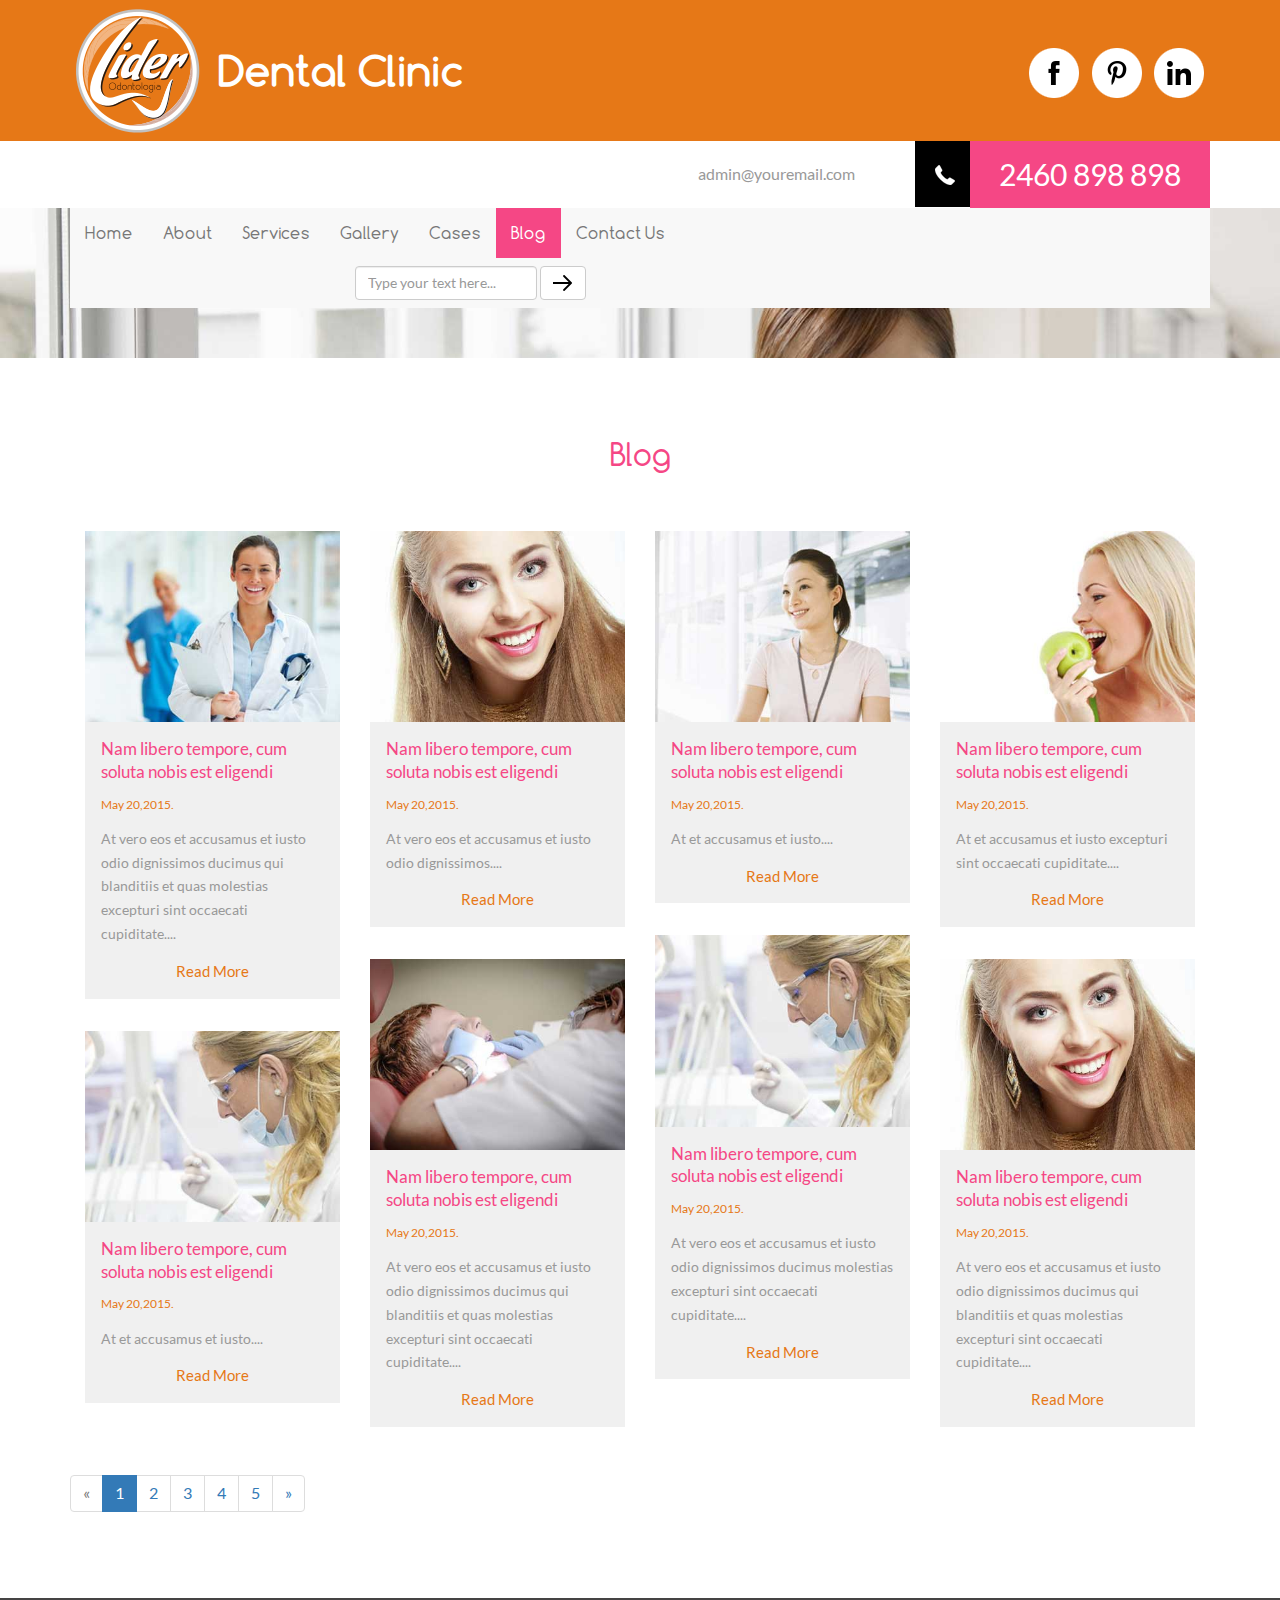
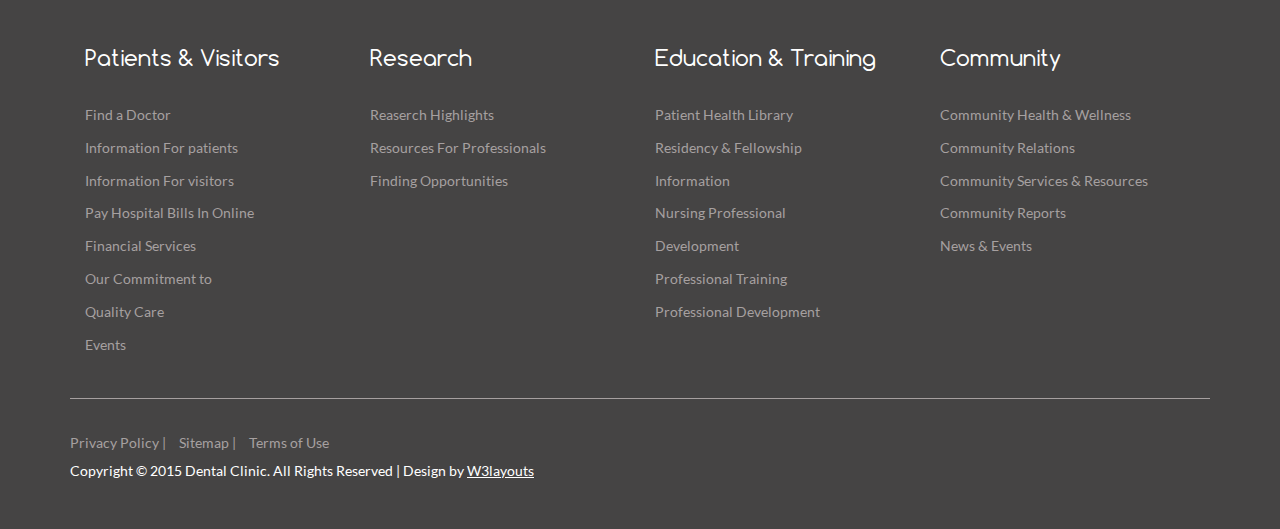
<file: blog.html>
<!--
Author: W3layouts
Author URL: http://w3layouts.com
License: Creative Commons Attribution 3.0 Unported
License URL: http://creativecommons.org/licenses/by/3.0/
-->
<!DOCTYPE html>
<html>
<head>
<title>Dental Clinic a Medical Hospital Category Flat Bootstarp Resposive Website Template | Blog :: w3layouts</title>
<!-- for-mobile-apps -->
<meta name="viewport" content="width=device-width, initial-scale=1">
<meta http-equiv="Content-Type" content="text/html; charset=utf-8" />
<meta name="keywords" content="Dental Clinic Responsive web template, Bootstrap Web Templates, Flat Web Templates, Andriod Compatible web template, 
Smartphone Compatible web template, free webdesigns for Nokia, Samsung, LG, SonyErricsson, Motorola web design" />
<script type="application/x-javascript"> addEventListener("load", function() { setTimeout(hideURLbar, 0); }, false);
		function hideURLbar(){ window.scrollTo(0,1); } </script>
<!-- //for-mobile-apps -->
<link href="css/bootstrap.css" rel="stylesheet" type="text/css" media="all" />
<link href="css/style.css" rel="stylesheet" type="text/css" media="all" />
<!-- js -->
<script src="js/jquery-1.11.1.min.js"></script>
<!-- //js -->
<!-- start-smoth-scrolling -->
<script type="text/javascript" src="js/move-top.js"></script>
<script type="text/javascript" src="js/easing.js"></script>
<script type="text/javascript">
	jQuery(document).ready(function($) {
		$(".scroll").click(function(event){		
			event.preventDefault();
			$('html,body').animate({scrollTop:$(this.hash).offset().top},1000);
		});
	});
</script>
<!-- start-smoth-scrolling -->
</head>
	
<body>
<!-- header -->
	<div class="header">
		<div class="container">
			<div class="logo">
				<a href="index.html">Dental Clinic</a>
			</div>
			<div class="header-icons">
				<ul>
					<li><a href="#" class="facebook"> </a></li>
					<li><a href="#" class="twitter"> </a></li>
					<li><a href="#" class="in"> </a></li>
				</ul>
			</div>
			<div class="clearfix"> </div>
		</div>
	</div>
	<div class="header-bottom">
		<div class="container">
			<div class="header-bottom-right">
				<ul>
					<li class="mail"><a href="mailto:info@example.com">admin@youremail.com</a></li>
					<li class="phone"><span> </span></li>
					<li class="num">2460 898 898</li>
				</ul>
			</div>
			<div class="clearfix"> </div>
		</div>
	</div>
<!-- //header -->
<!-- banner1 -->
	<div class="banner1">
		<div class="container">
			<div class="banner-nav">
					<nav class="navbar navbar-default">
						<!-- Brand and toggle get grouped for better mobile display -->
						<div class="navbar-header">
						  <button type="button" class="navbar-toggle collapsed" data-toggle="collapse" data-target="#bs-example-navbar-collapse-1">
							<span class="sr-only">Toggle navigation</span>
							<span class="icon-bar"></span>
							<span class="icon-bar"></span>
							<span class="icon-bar"></span>
						  </button>
						</div>

						<!-- Collect the nav links, forms, and other content for toggling -->
						<div class="collapse navbar-collapse nav-wil" id="bs-example-navbar-collapse-1">
						 <ul class="nav navbar-nav">
							<li><a href="index.html">Home</a></li>
							<li><a href="about.html">About</a></li>
							<li><a href="services.html">Services</a></li>
							<li><a href="gallery.html">Gallery</a></li>
							<li><a href="cases.html">Cases</a></li>
							<li class="active"><a href="blog.html">Blog</a></li>
							<li><a href="contact.html">Contact Us</a></li>
						  </ul>
						   <form class="navbar-form navbar-left" role="search">
							<div class="form-group">
							  <input type="text" class="form-control" placeholder="Type your text here...">
							</div>
							<button type="submit" class="btn btn-default searc" aria-label="Left Align">
								<span> </span>
							</button>
						  </form>
						</div><!-- /.navbar-collapse -->
					</nav>
			</div>
		</div>
	</div>
<!-- //banner1 -->
<!-- blog -->
	<div class="blog">
	<div class="container">
		<h3>Blog</h3>
		<div class="blog-grids">
			<div class="col-md-3 blog-grid">
				<div class="blog-grid1">
					<a href="single.html"><img src="images/3.jpg" alt=" " class="img-responsive" /></a>
					<div class="blog-grid1-info">
						<div class="soluta">
							<a href="single.html">Nam libero tempore, cum soluta nobis est eligendi</a> 
								<span>May 20,2015.</span>
						</div>
						<p>At vero eos et accusamus et iusto odio dignissimos ducimus qui 
						blanditiis et quas molestias excepturi sint occaecati cupiditate....</p>
						<div class="red-mre">
							<a href="single.html">Read More</a> 
						</div>
					</div>
				</div>
				<div class="blog-grid1">
					<a href="single.html"><img src="images/5.jpg" alt=" " class="img-responsive" /></a>
					<div class="blog-grid1-info">
						<div class="soluta">
							<a href="single.html">Nam libero tempore, cum soluta nobis est eligendi</a>
							<span>May 20,2015.</span>
						</div>
						<p>At et accusamus et iusto....</p>
						<div class="red-mre">
							<a href="single.html">Read More</a> 
						</div>
					</div>
				</div>
			</div>
			<div class="col-md-3 blog-grid">
				<div class="blog-grid1">
					<a href="single.html"><img src="images/6.jpg" alt=" " class="img-responsive" /></a>
					<div class="blog-grid1-info">
						<div class="soluta">
							<a href="single.html">Nam libero tempore, cum soluta nobis est eligendi</a>
							<span>May 20,2015.</span>
						</div>
						<p>At vero eos et accusamus et iusto odio dignissimos....</p>
						<div class="red-mre">
							<a href="single.html">Read More</a> 
						</div>
					</div>
				</div>
				<div class="blog-grid1">
					<a href="single.html"><img src="images/7.jpg" alt=" " class="img-responsive" /></a>
					<div class="blog-grid1-info">
						<div class="soluta">
							<a href="single.html">Nam libero tempore, cum soluta nobis est eligendi</a>
							<span>May 20,2015.</span>
						</div>
						<p>At vero eos et accusamus et iusto odio dignissimos ducimus qui 
						blanditiis et quas molestias excepturi sint occaecati cupiditate....</p>
						<div class="red-mre">
							<a href="single.html">Read More</a> 
						</div>
					</div>
				</div>
			</div>
			<div class="col-md-3 blog-grid">
				<div class="blog-grid1">
					<a href="single.html"><img src="images/10-.jpg" alt=" " class="img-responsive" /></a>
					<div class="blog-grid1-info">
						<div class="soluta">
							<a href="single.html">Nam libero tempore, cum soluta nobis est eligendi</a> 
							<span>May 20,2015.</span>
						</div>
						<p>At et accusamus et iusto....</p>
						<div class="red-mre">
							<a href="single.html">Read More</a> 
						</div>
					</div>
				</div>
				<div class="blog-grid1">
					<a href="single.html"><img src="images/5.jpg" alt=" " class="img-responsive" /></a>
					<div class="blog-grid1-info">
						<div class="soluta">
							<a href="single.html">Nam libero tempore, cum soluta nobis est eligendi</a> 
							<span>May 20,2015.</span>
						</div>
						<p>At vero eos et accusamus et iusto odio dignissimos ducimus
						molestias excepturi sint occaecati cupiditate....</p>
						<div class="red-mre">
							<a href="single.html">Read More</a> 
						</div>
					</div>
				</div>
			</div>
			<div class="col-md-3 blog-grid">
				<div class="blog-grid1">
					<a href="single.html"><img src="images/4.jpg" alt=" " class="img-responsive" /></a>
					<div class="blog-grid1-info">
						<div class="soluta">
							<a href="single.html">Nam libero tempore, cum soluta nobis est eligendi</a>
							<span>May 20,2015.</span>
						</div>
						<p>At et accusamus et iusto excepturi sint occaecati cupiditate....</p>
						<div class="red-mre">
							<a href="single.html">Read More</a> 
						</div>
					</div>
				</div>
				<div class="blog-grid1">
					<a href="single.html"><img src="images/6.jpg" alt=" " class="img-responsive" /></a>
					<div class="blog-grid1-info">
						<div class="soluta">
							<a href="single.html">Nam libero tempore, cum soluta nobis est eligendi</a> 
							<span>May 20,2015.</span>
						</div>
						<p>At vero eos et accusamus et iusto odio dignissimos ducimus qui 
						blanditiis et quas molestias excepturi sint occaecati cupiditate....</p>
						<div class="red-mre">
							<a href="single.html">Read More</a> 
						</div>
					</div>
				</div>
			</div>
			<div class="clearfix"> </div>
		</div>
		<nav>
		  <ul class="pagination sint">
			<li class="disabled"><a href="#" aria-label="Previous"><span aria-hidden="true">&laquo;</span></a></li>
			<li class="active"><a href="#">1 <span class="sr-only">(current)</span></a></li>
			<li><a href="#">2 <span class="sr-only">(current)</span></a></li>
			<li><a href="#">3 <span class="sr-only">(current)</span></a></li>
			<li><a href="#">4 <span class="sr-only">(current)</span></a></li>
			<li><a href="#">5 <span class="sr-only">(current)</span></a></li>
			<li class="abled"><a href="#" aria-label="Next"><span aria-hidden="true">»</span></a></li>
		  </ul>
		</nav>
	</div>
	</div>
	</div>
<!-- //blog -->
<!-- footer -->
	<div class="footer">
		<div class="container">
			<div class="footer-grids">
				<div class="col-md-3 footer-grid">
					<h3>patients & Visitors</h3>
					<ul>
						<li><a href="#">Find a Doctor</a></li>
						<li><a href="#">Information For patients</a></li>
						<li><a href="#">Information For visitors</a></li>
						<li><a href="#">Pay Hospital Bills In Online</a></li>
						<li><a href="#">Financial Services</a></li>
						<li><a href="#">Our Commitment to</a></li>
						<li><a href="#">Quality Care</a></li>
						<li><a href="#">Events</a></li>
					</ul>
				</div>
				<div class="col-md-3 footer-grid">
					<h3>research</h3>
					<ul>
						<li><a href="#">Reaserch Highlights</a></li>
						<li><a href="#">Resources For Professionals</a></li>
						<li><a href="#">Finding Opportunities</a></li>
					</ul>
				</div>
				<div class="col-md-3 footer-grid">
					<h3>education & Training</h3>
					<ul>
						<li><a href="#">Patient Health Library</a></li>
						<li><a href="#">Residency & Fellowship</a></li>
						<li><a href="#">Information</a></li>
						<li><a href="#">Nursing Professional</a></li>
						<li><a href="#">Development</a></li>
						<li><a href="#">Professional Training</a></li>
						<li><a href="#">Professional Development</a></li>
					</ul>
				</div>
				<div class="col-md-3 footer-grid">
					<h3>community</h3>
					<ul>
						<li><a href="#">Community Health & Wellness</a></li>
						<li><a href="#">Community Relations</a></li>
						<li><a href="#">Community Services & Resources</a></li>
						<li><a href="#">Community Reports</a></li>
						<li><a href="#">News & Events</a></li>
					</ul>
				</div>
				<div class="clearfix"> </div>
			</div>
			<div class="footer-grds">
				<ul>
					<li><a href="#">Privacy Policy |</a></li>
					<li><a href="contact.html">Sitemap |</a></li>
					<li><a href="#">Terms of Use</a></li>
				</ul>
				<p>Copyright © 2015 Dental Clinic. All Rights Reserved | Design by <a href="http://w3layouts.com/">W3layouts</a></p>
			</div>
		</div>
	</div>
<!-- //footer -->
<!-- here stars scrolling icon -->
	<script type="text/javascript">
									$(document).ready(function() {
										/*
										var defaults = {
								  			containerID: 'toTop', // fading element id
											containerHoverID: 'toTopHover', // fading element hover id
											scrollSpeed: 1200,
											easingType: 'linear' 
								 		};
										*/
										
										$().UItoTop({ easingType: 'easeOutQuart' });
										
									});
	</script>
<!-- //here ends scrolling icon -->
<!-- for bootstrap working -->
		<script src="js/bootstrap.js"> </script>
<!-- //for bootstrap working -->
</body>
</html>
</file>
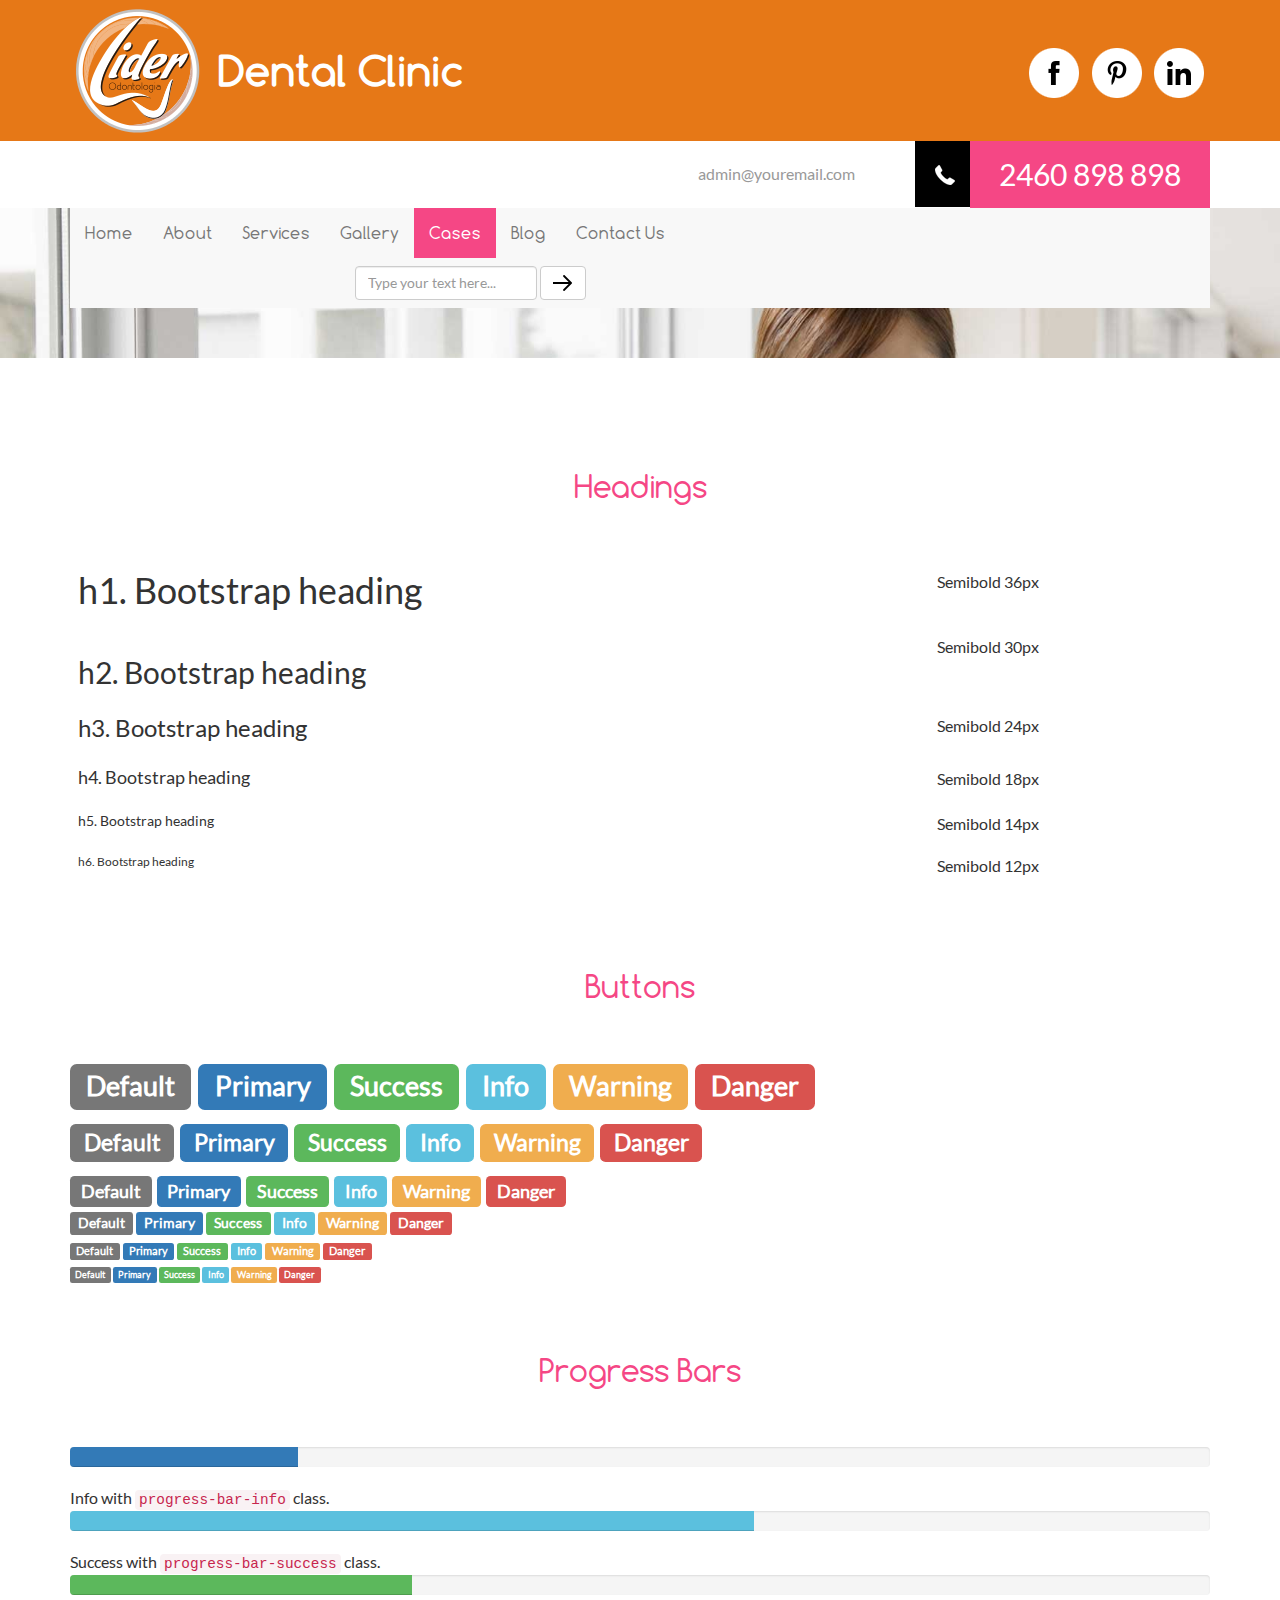
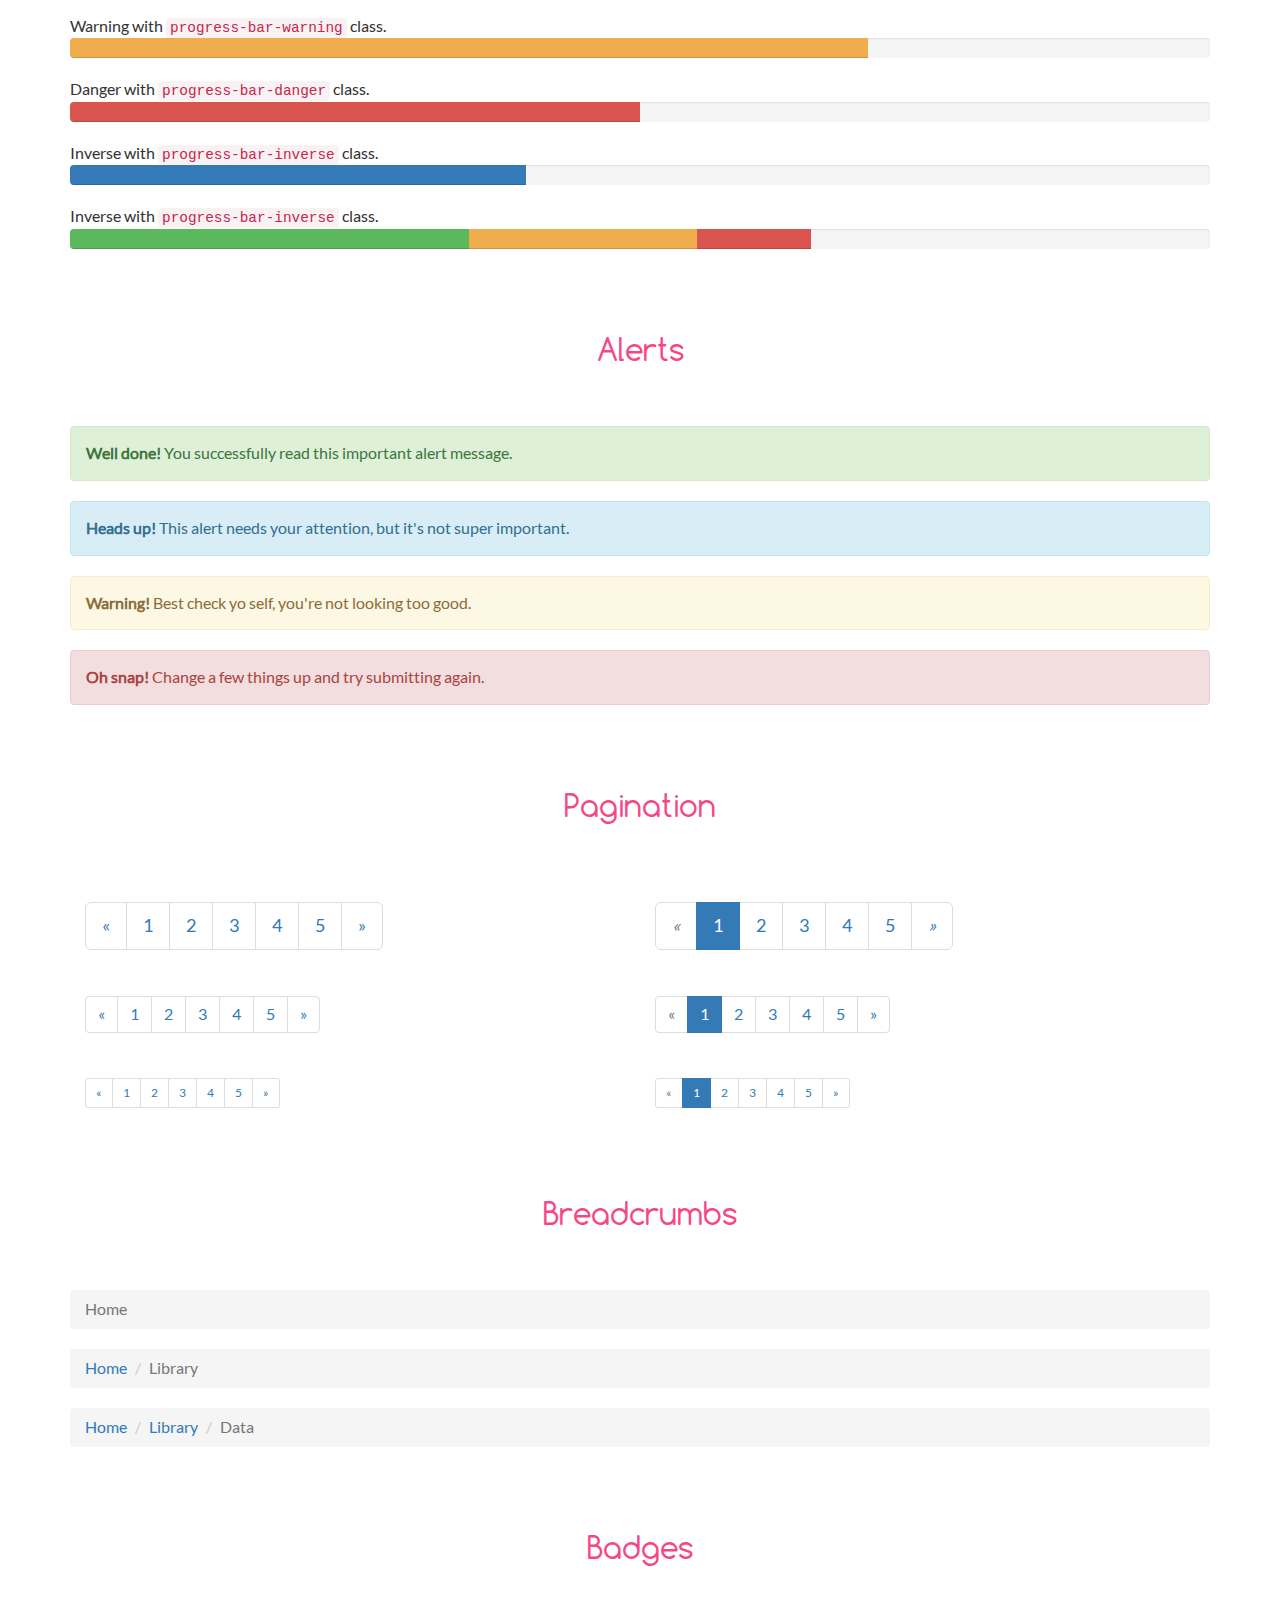
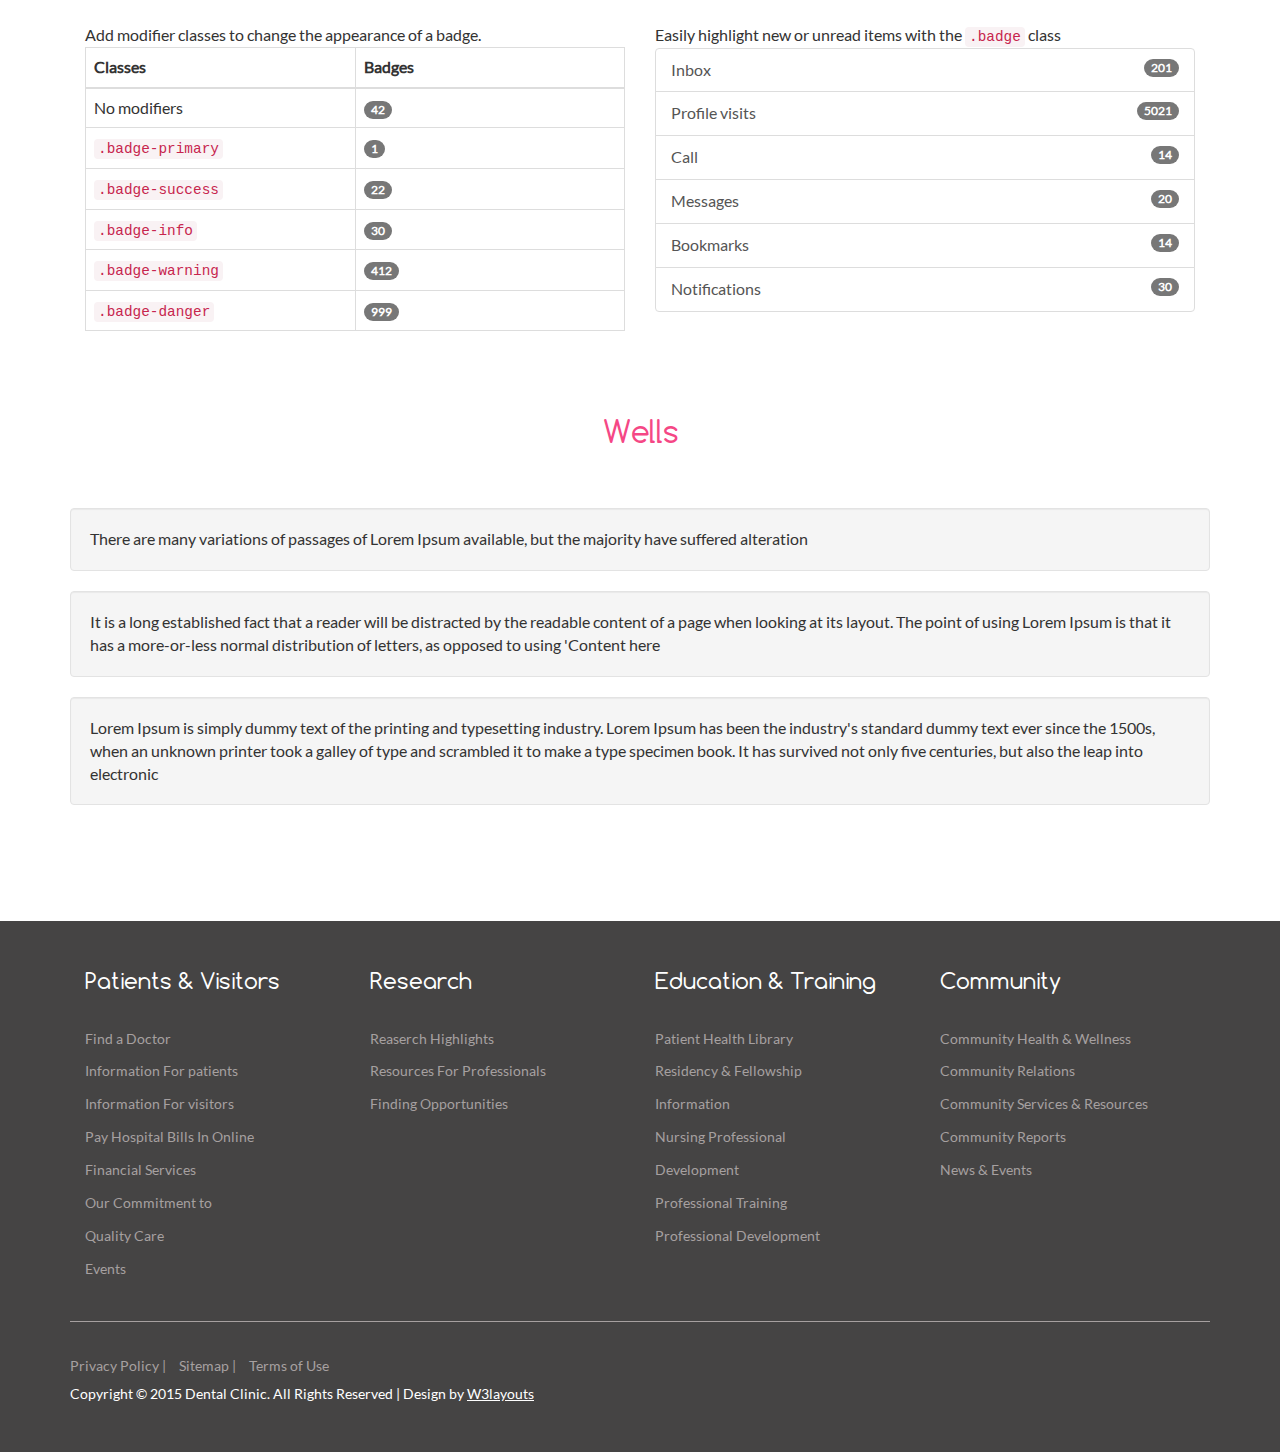
<file: cases.html>
<!--
Author: W3layouts
Author URL: http://w3layouts.com
License: Creative Commons Attribution 3.0 Unported
License URL: http://creativecommons.org/licenses/by/3.0/
-->
<!DOCTYPE html>
<html>
<head>
<title>Dental Clinic a Medical Hospital Category Flat Bootstarp Resposive Website Template | Cases :: w3layouts</title>
<!-- for-mobile-apps -->
<meta name="viewport" content="width=device-width, initial-scale=1">
<meta http-equiv="Content-Type" content="text/html; charset=utf-8" />
<meta name="keywords" content="Dental Clinic Responsive web template, Bootstrap Web Templates, Flat Web Templates, Andriod Compatible web template, 
Smartphone Compatible web template, free webdesigns for Nokia, Samsung, LG, SonyErricsson, Motorola web design" />
<script type="application/x-javascript"> addEventListener("load", function() { setTimeout(hideURLbar, 0); }, false);
		function hideURLbar(){ window.scrollTo(0,1); } </script>
<!-- //for-mobile-apps -->
<link href="css/bootstrap.css" rel="stylesheet" type="text/css" media="all" />
<link href="css/style.css" rel="stylesheet" type="text/css" media="all" />
<!-- js -->
<script src="js/jquery-1.11.1.min.js"></script>
<!-- //js -->
<!-- start-smoth-scrolling -->
<script type="text/javascript" src="js/move-top.js"></script>
<script type="text/javascript" src="js/easing.js"></script>
<script type="text/javascript">
	jQuery(document).ready(function($) {
		$(".scroll").click(function(event){		
			event.preventDefault();
			$('html,body').animate({scrollTop:$(this.hash).offset().top},1000);
		});
	});
</script>
<!-- start-smoth-scrolling -->
</head>
	
<body>
<!-- header -->
	<div class="header">
		<div class="container">
			<div class="logo">
				<a href="index.html">Dental Clinic</a>
			</div>
			<div class="header-icons">
				<ul>
					<li><a href="#" class="facebook"> </a></li>
					<li><a href="#" class="twitter"> </a></li>
					<li><a href="#" class="in"> </a></li>
				</ul>
			</div>
			<div class="clearfix"> </div>
		</div>
	</div>
	<div class="header-bottom">
		<div class="container">
			<div class="header-bottom-right">
				<ul>
					<li class="mail"><a href="mailto:info@example.com">admin@youremail.com</a></li>
					<li class="phone"><span> </span></li>
					<li class="num">2460 898 898</li>
				</ul>
			</div>
			<div class="clearfix"> </div>
		</div>
	</div>
<!-- //header -->
<!-- banner1 -->
	<div class="banner1">
		<div class="container">
			<div class="banner-nav">
					<nav class="navbar navbar-default">
						<!-- Brand and toggle get grouped for better mobile display -->
						<div class="navbar-header">
						  <button type="button" class="navbar-toggle collapsed" data-toggle="collapse" data-target="#bs-example-navbar-collapse-1">
							<span class="sr-only">Toggle navigation</span>
							<span class="icon-bar"></span>
							<span class="icon-bar"></span>
							<span class="icon-bar"></span>
						  </button>
						</div>

						<!-- Collect the nav links, forms, and other content for toggling -->
						<div class="collapse navbar-collapse nav-wil" id="bs-example-navbar-collapse-1">
						 <ul class="nav navbar-nav">
							<li><a href="index.html">Home</a></li>
							<li><a href="about.html">About</a></li>
							<li><a href="services.html">Services</a></li>
							<li><a href="gallery.html">Gallery</a></li>
							<li class="active"><a href="cases.html">Cases</a></li>
							<li><a href="blog.html">Blog</a></li>
							<li><a href="contact.html">Contact Us</a></li>
						  </ul>
						   <form class="navbar-form navbar-left" role="search">
							<div class="form-group">
							  <input type="text" class="form-control" placeholder="Type your text here...">
							</div>
							<button type="submit" class="btn btn-default searc" aria-label="Left Align">
								<span> </span>
							</button>
						  </form>
						</div><!-- /.navbar-collapse -->
					</nav>
			</div>
		</div>
	</div>
<!-- //banner1 -->
<!-- cases -->
	<div class="cases">
		<div class="container">
			<div class="headdings">
				<h3 class="ghj">Headings</h3>
					<div class="bs-example">
						<table class="table">
						  <tbody>
							<tr>
							  <td><h1 id="h1.-bootstrap-heading">h1. Bootstrap heading<a class="anchorjs-link" href="#h1.-bootstrap-heading"><span class="anchorjs-icon"></span></a></h1></td>
							  <td class="type-info">Semibold 36px</td>
							</tr>
							<tr>
							  <td><h2 id="h2.-bootstrap-heading">h2. Bootstrap heading<a class="anchorjs-link" href="#h2.-bootstrap-heading"><span class="anchorjs-icon"></span></a></h2></td>
							  <td class="type-info">Semibold 30px</td>
							</tr>
							<tr>
							  <td><h3 id="h3.-bootstrap-heading">h3. Bootstrap heading<a class="anchorjs-link" href="#h3.-bootstrap-heading"><span class="anchorjs-icon"></span></a></h3></td>
							  <td class="type-info">Semibold 24px</td>
							</tr>
							<tr>
							  <td><h4 id="h4.-bootstrap-heading">h4. Bootstrap heading<a class="anchorjs-link" href="#h4.-bootstrap-heading"><span class="anchorjs-icon"></span></a></h4></td>
							  <td class="type-info">Semibold 18px</td>
							</tr>
							<tr>
							  <td><h5 id="h5.-bootstrap-heading">h5. Bootstrap heading<a class="anchorjs-link" href="#h5.-bootstrap-heading"><span class="anchorjs-icon"></span></a></h5></td>
							  <td class="type-info">Semibold 14px</td>
							</tr>
							<tr>
							  <td><h6>h6. Bootstrap heading</h6></td>
							  <td class="type-info">Semibold 12px</td>
							</tr>
						  </tbody>
						</table>
					</div>
			</div>
			<div class="Buttons">
				<h3 class="ghj">Buttons</h3>
				  <h1>
					<a href="#"><span class="label label-default">Default</span></a>
					<a href="#"><span class="label label-primary">Primary</span></a>
					<a href="#"><span class="label label-success">Success</span></a>
					<a href="#"><span class="label label-info">Info</span></a>
					<a href="#"><span class="label label-warning">Warning</span></a>
					<a href="#"><span class="label label-danger">Danger</span></a>
				  </h1>
				  <h2>
					<a href="#"><span class="label label-default">Default</span></a>
					<a href="#"><span class="label label-primary">Primary</span></a>
					<a href="#"><span class="label label-success">Success</span></a>
					<a href="#"><span class="label label-info">Info</span></a>
					<a href="#"><span class="label label-warning">Warning</span></a>
					<a href="#"><span class="label label-danger">Danger</span></a>
				  </h2>
				  <h3>
					<a href="#"><span class="label label-default">Default</span></a>
					<a href="#"><span class="label label-primary">Primary</span></a>
					<a href="#"><span class="label label-success">Success</span></a>
					<a href="#"><span class="label label-info">Info</span></a>
					<a href="#"><span class="label label-warning">Warning</span></a>
					<a href="#"><span class="label label-danger">Danger</span></a>
				  </h3>
				  <h4>
					<a href="#"><span class="label label-default">Default</span></a>
					<a href="#"><span class="label label-primary">Primary</span></a>
					<a href="#"><span class="label label-success">Success</span></a>
					<a href="#"><span class="label label-info">Info</span></a>
					<a href="#"><span class="label label-warning">Warning</span></a>
					<a href="#"><span class="label label-danger">Danger</span></a>
				  </h4>
				  <h5>
					<a href="#"><span class="label label-default">Default</span></a>
					<a href="#"><span class="label label-primary">Primary</span></a>
					<a href="#"><span class="label label-success">Success</span></a>
					<a href="#"><span class="label label-info">Info</span></a>
					<a href="#"><span class="label label-warning">Warning</span></a>
					<a href="#"><span class="label label-danger">Danger</span></a>
				  </h5>
				  <h6>
					<a href="#"><span class="label label-default">Default</span></a>
					<a href="#"><span class="label label-primary">Primary</span></a>
					<a href="#"><span class="label label-success">Success</span></a>
					<a href="#"><span class="label label-info">Info</span></a>
					<a href="#"><span class="label label-warning">Warning</span></a>
					<a href="#"><span class="label label-danger">Danger</span></a>
				  </h6>
		    </div>
		    <div class="progress-bars">
			 <h3 class="ghj">Progress Bars</h3>
				 <div class="tab-content">
					  <div class="tab-pane active" id="domprogress">
						  <div class="progress">    
							<div class="progress-bar progress-bar-primary" style="width: 20%"></div>
						  </div>
						  <p>Info with <code>progress-bar-info</code> class.</p>
						  <div class="progress">    
							<div class="progress-bar progress-bar-info" style="width: 60%"></div>
						  </div>
						  <p>Success with <code>progress-bar-success</code> class.</p>
						  <div class="progress">
							<div class="progress-bar progress-bar-success" style="width: 30%"></div>
						  </div>
						  <p>Warning with <code>progress-bar-warning</code> class.</p>
						  <div class="progress">
							<div class="progress-bar progress-bar-warning" style="width: 70%"></div>
						  </div>
						  <p>Danger with <code>progress-bar-danger</code> class.</p>
						  <div class="progress">
							<div class="progress-bar progress-bar-danger" style="width: 50%"></div>
						  </div>
						  <p>Inverse with <code>progress-bar-inverse</code> class.</p>
						  <div class="progress">
							<div class="progress-bar progress-bar-inverse" style="width: 40%"></div>
						  </div>
						   <p>Inverse with <code>progress-bar-inverse</code> class.</p>
						  <div class="progress">
							<div class="progress-bar progress-bar-success" style="width: 35%"><span class="sr-only">35% Complete (success)</span></div>
							<div class="progress-bar progress-bar-warning" style="width: 20%"><span class="sr-only">20% Complete (warning)</span></div>
							<div class="progress-bar progress-bar-danger" style="width: 10%"><span class="sr-only">10% Complete (danger)</span></div>
						  </div>
					</div>
			   </div>
		    </div>
		    <div class="alerts">
			  <h3 class="ghj">Alerts</h3>
			   <div class="alert alert-success" role="alert">
				<strong>Well done!</strong> You successfully read this important alert message.
			   </div>
			   <div class="alert alert-info" role="alert">
				<strong>Heads up!</strong> This alert needs your attention, but it's not super important.
			   </div>
			   <div class="alert alert-warning" role="alert">
				<strong>Warning!</strong> Best check yo self, you're not looking too good.
			   </div>
			   <div class="alert alert-danger" role="alert">
				<strong>Oh snap!</strong> Change a few things up and try submitting again.
			   </div>
		    </div>
			<div class="pagenatin">
				<h3 class="ghj">Pagination</h3>
					<div class="col-md-6">
					  <nav>
					  <ul class="pagination pagination-lg">
						<li><a href="#" aria-label="Previous"><span aria-hidden="true">«</span></a></li>
						<li><a href="#">1</a></li>
						<li><a href="#">2</a></li>
						<li><a href="#">3</a></li>
						<li><a href="#">4</a></li>
						<li><a href="#">5</a></li>
						<li><a href="#" aria-label="Next"><span aria-hidden="true">»</span></a></li>
					  </ul>
					  </nav>
					  <nav>
					  <ul class="pagination">
						<li><a href="#" aria-label="Previous"><span aria-hidden="true">«</span></a></li>
						<li><a href="#">1</a></li>
						<li><a href="#">2</a></li>
						<li><a href="#">3</a></li>
						<li><a href="#">4</a></li>
						<li><a href="#">5</a></li>
						<li><a href="#" aria-label="Next"><span aria-hidden="true">»</span></a></li>
					  </ul>
					  </nav>
					  <nav>
						<ul class="pagination pagination-sm">
							<li><a href="#" aria-label="Previous"><span aria-hidden="true">«</span></a></li>
							<li><a href="#">1</a></li>
							<li><a href="#">2</a></li>
							<li><a href="#">3</a></li>
							<li><a href="#">4</a></li>
							<li><a href="#">5</a></li>
							<li><a href="#" aria-label="Next"><span aria-hidden="true">»</span></a></li>
						</ul>
					  </nav>
					</div>
					<div class="col-md-6">
						<nav>
							<ul class="pagination pagination-lg">
									<li class="disabled"><a href="#"><i class="fa fa-angle-left">«</i></a></li>
									<li class="active"><a href="#">1</a></li>
									<li><a href="#">2</a></li>
									<li><a href="#">3</a></li>
									<li><a href="#">4</a></li>
									<li><a href="#">5</a></li>
									<li><a href="#"><i class="fa fa-angle-right">»</i></a></li>
							</ul>
						</nav>
						<nav>
						  <ul class="pagination">
							<li class="disabled"><a href="#" aria-label="Previous"><span aria-hidden="true">«</span></a></li>
							<li class="active"><a href="#">1 <span class="sr-only">(current)</span></a></li>
							<li><a href="#">2</a></li>
							<li><a href="#">3</a></li>
							<li><a href="#">4</a></li>
							<li><a href="#">5</a></li>
							<li><a href="#" aria-label="Next"><span aria-hidden="true">»</span></a></li>
						 </ul>
					    </nav>
					    <nav>
							 <ul class="pagination pagination-sm">
								<li class="disabled"><a href="#"><i class="fa fa-angle-left"></i>«</a></li>
								<li class="active"><a href="#">1</a></li>
								<li><a href="#">2</a></li>
								<li><a href="#">3</a></li>
								<li><a href="#">4</a></li>
								<li><a href="#">5</a></li>
								<li><a href="#"><i class="fa fa-angle-right"></i>»</a></li>
							</ul>
						</nav>
					</div>
					<div class="clearfix"> </div>
			</div>
			<div class="bread-crumbs">
				 <h3 class="ghj">Breadcrumbs</h3>
				   <ol class="breadcrumb">
				  <li class="active">Home</li>
				</ol>
				<ol class="breadcrumb">
				  <li><a href="#">Home</a></li>
				  <li class="active">Library</li>
				</ol>
				<ol class="breadcrumb">
				  <li><a href="#">Home</a></li>
				  <li><a href="#">Library</a></li>
				  <li class="active">Data</li>
				</ol>
		    </div>
			<div class="appearance">
			 <h3 class="ghj">Badges</h3>
				<div class="col-md-6">
					<p>Add modifier classes to change the appearance of a badge.</p>
					  <table class="table table-bordered">
						<thead>
							<tr>
								<th width="50%">Classes</th>
								<th width="50%">Badges</th>
							</tr>
						</thead>
						<tbody>
							<tr>
								<td>No modifiers</td>
								<td><span class="badge">42</span></td>
							</tr>
							<tr>
								<td><code>.badge-primary</code></td>
								<td><span class="badge badge-primary">1</span></td>
							</tr>
							<tr>
								<td><code>.badge-success</code></td>
								<td><span class="badge badge-success">22</span></td>
							</tr>
							<tr>
								<td><code>.badge-info</code></td>
								<td><span class="badge badge-info">30</span></td>
							</tr>
							<tr>
								<td><code>.badge-warning</code></td>
								<td><span class="badge badge-warning">412</span></td>
							</tr>
							<tr>
								<td><code>.badge-danger</code></td>
								<td><span class="badge badge-danger">999</span></td>
							</tr>
						</tbody>
					  </table>                    
				</div>
				<div class="col-md-6">
				  <p>Easily highlight new or unread items with the <code>.badge</code> class</p>
					<div class="list-group list-group-alternate"> 
						<a href="#" class="list-group-item"><span class="badge">201</span> <i class="ti ti-email"></i> Inbox </a> 
						<a href="#" class="list-group-item"><span class="badge badge-primary">5021</span> <i class="ti ti-eye"></i> Profile visits </a> 
						<a href="#" class="list-group-item"><span class="badge">14</span> <i class="ti ti-headphone-alt"></i> Call </a> 
						<a href="#" class="list-group-item"><span class="badge">20</span> <i class="ti ti-comments"></i> Messages </a> 
						<a href="#" class="list-group-item"><span class="badge badge-warning">14</span> <i class="ti ti-bookmark"></i> Bookmarks </a> 
						<a href="#" class="list-group-item"><span class="badge badge-danger">30</span> <i class="ti ti-bell"></i> Notifications </a> 
					</div>
			    </div>
			   <div class="clearfix"> </div>
			</div>
			<div class="distracted">
			  <h3 class="ghj">Wells</h3>
				   <div class="well">
					There are many variations of passages of Lorem Ipsum available, but the majority have suffered alteration
				   </div>
				   <div class="well">
					It is a long established fact that a reader will be distracted by the readable content of a page when looking at its layout. The point of using Lorem Ipsum is that it has a more-or-less normal distribution of letters, as opposed to using 'Content here
				   </div>
				   <div class="well">
					Lorem Ipsum is simply dummy text of the printing and typesetting industry. Lorem Ipsum has been the industry's standard dummy text ever since the 1500s, when an unknown printer took a galley of type and scrambled it to make a type specimen book. It has survived not only five centuries, but also the leap into electronic
				   </div>
		    </div>
		</div>
	</div>
<!-- //cases -->
<!-- footer -->
	<div class="footer">
		<div class="container">
			<div class="footer-grids">
				<div class="col-md-3 footer-grid">
					<h3>patients & Visitors</h3>
					<ul>
						<li><a href="#">Find a Doctor</a></li>
						<li><a href="#">Information For patients</a></li>
						<li><a href="#">Information For visitors</a></li>
						<li><a href="#">Pay Hospital Bills In Online</a></li>
						<li><a href="#">Financial Services</a></li>
						<li><a href="#">Our Commitment to</a></li>
						<li><a href="#">Quality Care</a></li>
						<li><a href="#">Events</a></li>
					</ul>
				</div>
				<div class="col-md-3 footer-grid">
					<h3>research</h3>
					<ul>
						<li><a href="#">Reaserch Highlights</a></li>
						<li><a href="#">Resources For Professionals</a></li>
						<li><a href="#">Finding Opportunities</a></li>
					</ul>
				</div>
				<div class="col-md-3 footer-grid">
					<h3>education & Training</h3>
					<ul>
						<li><a href="#">Patient Health Library</a></li>
						<li><a href="#">Residency & Fellowship</a></li>
						<li><a href="#">Information</a></li>
						<li><a href="#">Nursing Professional</a></li>
						<li><a href="#">Development</a></li>
						<li><a href="#">Professional Training</a></li>
						<li><a href="#">Professional Development</a></li>
					</ul>
				</div>
				<div class="col-md-3 footer-grid">
					<h3>community</h3>
					<ul>
						<li><a href="#">Community Health & Wellness</a></li>
						<li><a href="#">Community Relations</a></li>
						<li><a href="#">Community Services & Resources</a></li>
						<li><a href="#">Community Reports</a></li>
						<li><a href="#">News & Events</a></li>
					</ul>
				</div>
				<div class="clearfix"> </div>
			</div>
			<div class="footer-grds">
				<ul>
					<li><a href="#">Privacy Policy |</a></li>
					<li><a href="contact.html">Sitemap |</a></li>
					<li><a href="#">Terms of Use</a></li>
				</ul>
				<p>Copyright © 2015 Dental Clinic. All Rights Reserved | Design by <a href="http://w3layouts.com/">W3layouts</a></p>
			</div>
		</div>
	</div>
<!-- //footer -->
<!-- here stars scrolling icon -->
	<script type="text/javascript">
									$(document).ready(function() {
										/*
										var defaults = {
								  			containerID: 'toTop', // fading element id
											containerHoverID: 'toTopHover', // fading element hover id
											scrollSpeed: 1200,
											easingType: 'linear' 
								 		};
										*/
										
										$().UItoTop({ easingType: 'easeOutQuart' });
										
									});
	</script>
<!-- //here ends scrolling icon -->
<!-- for bootstrap working -->
		<script src="js/bootstrap.js"> </script>
<!-- //for bootstrap working -->
</body>
</html>
</file>
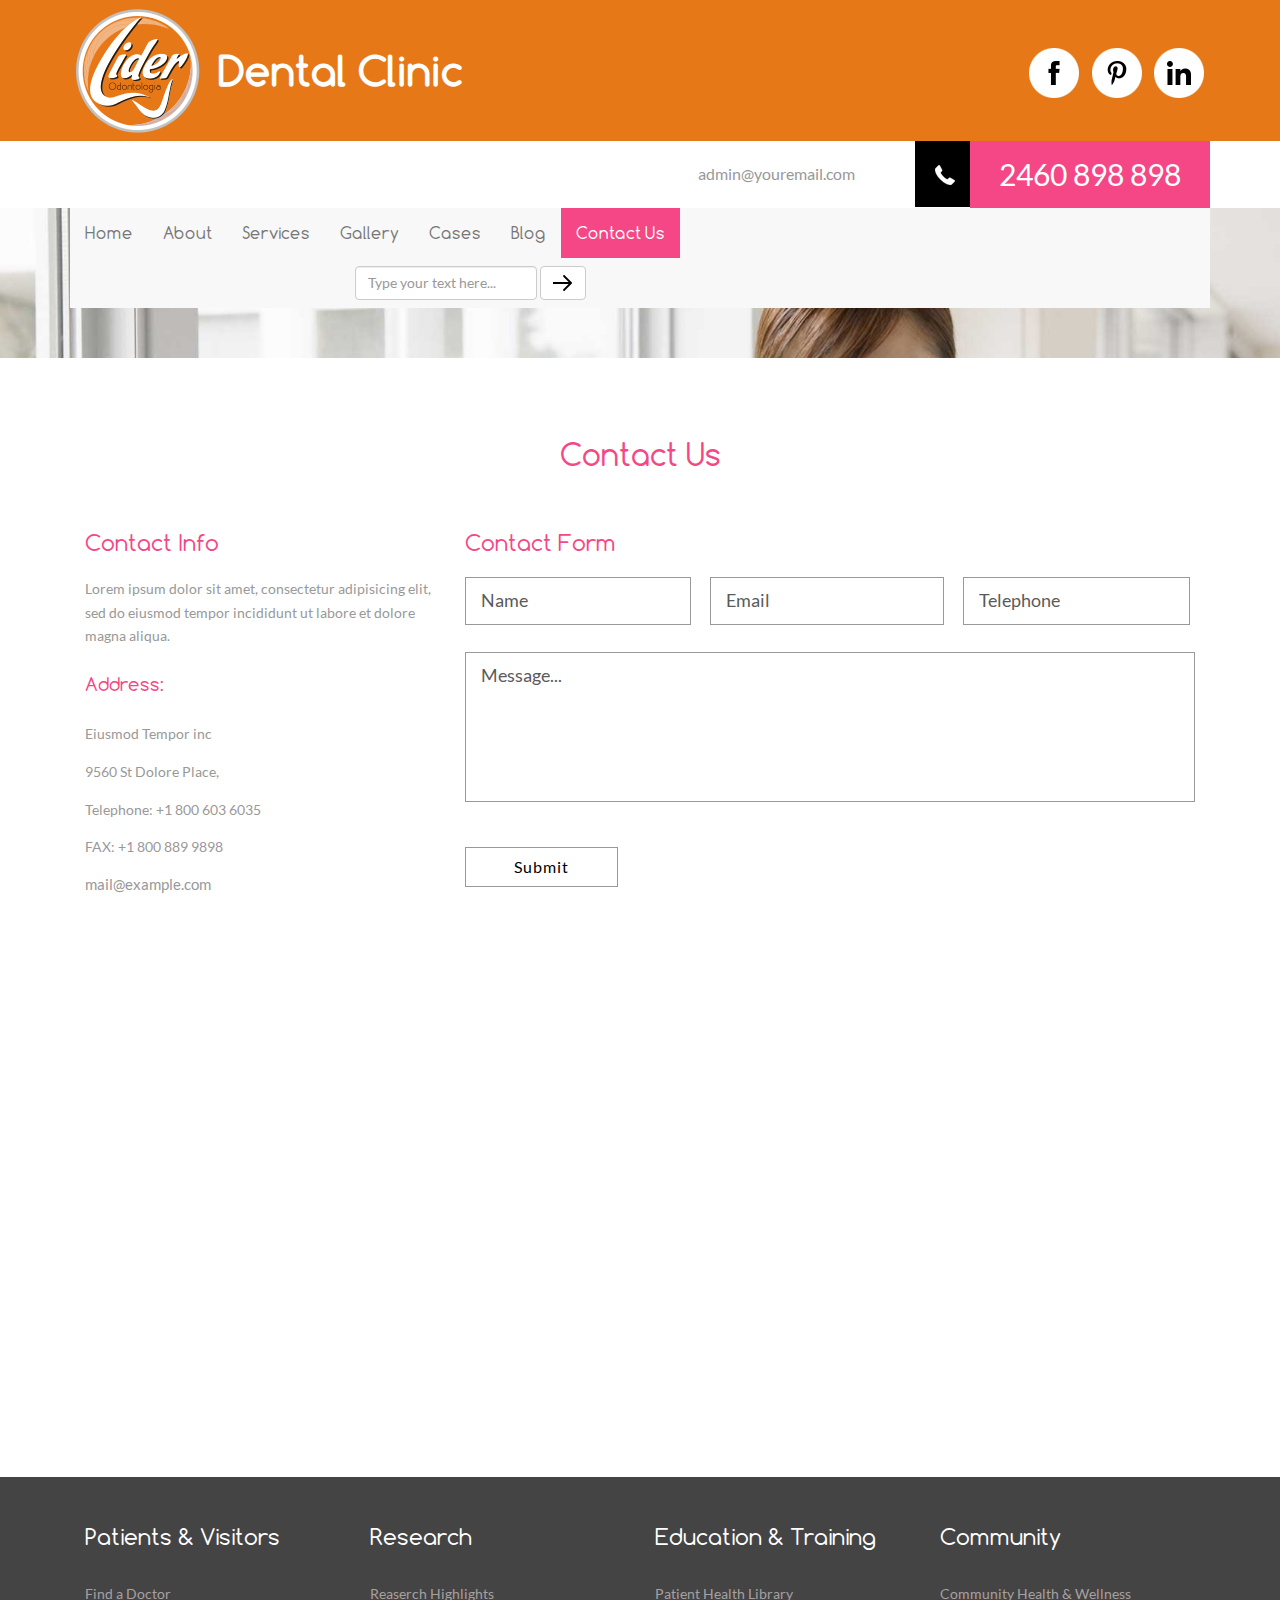
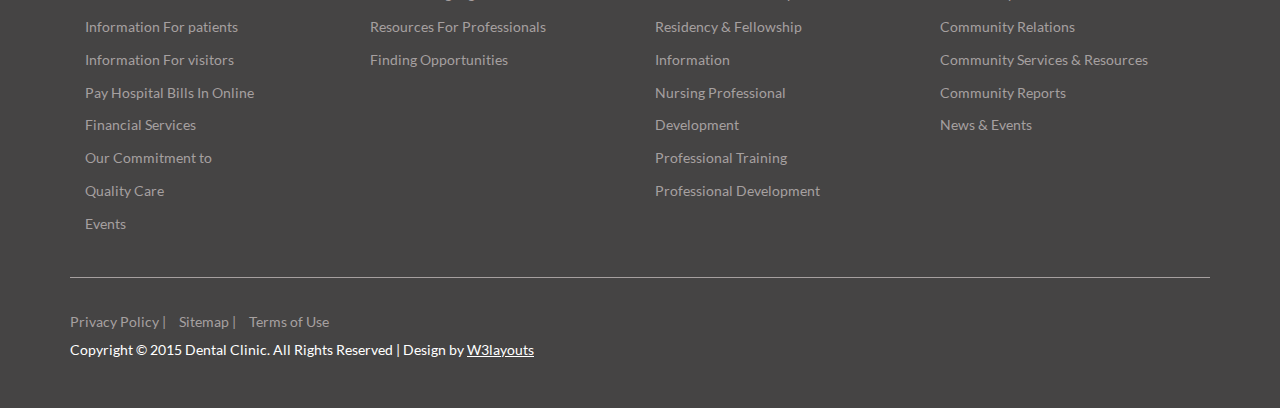
<file: contact.html>
<!--
Author: W3layouts
Author URL: http://w3layouts.com
License: Creative Commons Attribution 3.0 Unported
License URL: http://creativecommons.org/licenses/by/3.0/
-->
<!DOCTYPE html>
<html>
<head>
<title>Dental Clinic a Medical Hospital Category Flat Bootstarp Resposive Website Template | Contact :: w3layouts</title>
<!-- for-mobile-apps -->
<meta name="viewport" content="width=device-width, initial-scale=1">
<meta http-equiv="Content-Type" content="text/html; charset=utf-8" />
<meta name="keywords" content="Dental Clinic Responsive web template, Bootstrap Web Templates, Flat Web Templates, Andriod Compatible web template, 
Smartphone Compatible web template, free webdesigns for Nokia, Samsung, LG, SonyErricsson, Motorola web design" />
<script type="application/x-javascript"> addEventListener("load", function() { setTimeout(hideURLbar, 0); }, false);
		function hideURLbar(){ window.scrollTo(0,1); } </script>
<!-- //for-mobile-apps -->
<link href="css/bootstrap.css" rel="stylesheet" type="text/css" media="all" />
<link href="css/style.css" rel="stylesheet" type="text/css" media="all" />
<!-- js -->
<script src="js/jquery-1.11.1.min.js"></script>
<!-- //js -->
<!-- start-smoth-scrolling -->
<script type="text/javascript" src="js/move-top.js"></script>
<script type="text/javascript" src="js/easing.js"></script>
<script type="text/javascript">
	jQuery(document).ready(function($) {
		$(".scroll").click(function(event){		
			event.preventDefault();
			$('html,body').animate({scrollTop:$(this.hash).offset().top},1000);
		});
	});
</script>
<!-- start-smoth-scrolling -->
</head>
	
<body>
<!-- header -->
	<div class="header">
		<div class="container">
			<div class="logo">
				<a href="index.html">Dental Clinic</a>
			</div>
			<div class="header-icons">
				<ul>
					<li><a href="#" class="facebook"> </a></li>
					<li><a href="#" class="twitter"> </a></li>
					<li><a href="#" class="in"> </a></li>
				</ul>
			</div>
			<div class="clearfix"> </div>
		</div>
	</div>
	<div class="header-bottom">
		<div class="container">
			<div class="header-bottom-right">
				<ul>
					<li class="mail"><a href="mailto:info@example.com">admin@youremail.com</a></li>
					<li class="phone"><span> </span></li>
					<li class="num">2460 898 898</li>
				</ul>
			</div>
			<div class="clearfix"> </div>
		</div>
	</div>
<!-- //header -->
<!-- banner1 -->
	<div class="banner1">
		<div class="container">
			<div class="banner-nav">
					<nav class="navbar navbar-default">
						<!-- Brand and toggle get grouped for better mobile display -->
						<div class="navbar-header">
						  <button type="button" class="navbar-toggle collapsed" data-toggle="collapse" data-target="#bs-example-navbar-collapse-1">
							<span class="sr-only">Toggle navigation</span>
							<span class="icon-bar"></span>
							<span class="icon-bar"></span>
							<span class="icon-bar"></span>
						  </button>
						</div>

						<!-- Collect the nav links, forms, and other content for toggling -->
						<div class="collapse navbar-collapse nav-wil" id="bs-example-navbar-collapse-1">
						 <ul class="nav navbar-nav">
							<li><a href="index.html">Home</a></li>
							<li><a href="about.html">About</a></li>
							<li><a href="services.html">Services</a></li>
							<li><a href="gallery.html">Gallery</a></li>
							<li><a href="cases.html">Cases</a></li>
							<li><a href="blog.html">Blog</a></li>
							<li class="active"><a href="contact.html">Contact Us</a></li>
						  </ul>
						   <form class="navbar-form navbar-left" role="search">
							<div class="form-group">
							  <input type="text" class="form-control" placeholder="Type your text here...">
							</div>
							<button type="submit" class="btn btn-default searc" aria-label="Left Align">
								<span> </span>
							</button>
						  </form>
						</div><!-- /.navbar-collapse -->
					</nav>
			</div>
		</div>
	</div>
<!-- //banner1 -->
<!-- contact -->
	<div class="contact">
		<div class="container">
			<div class="contact-form">
				<h3>Contact Us</h3>
				<div class="col-md-4 contact-form-left">
					<h4>Contact Info</h4>
					<p>Lorem ipsum dolor sit amet, consectetur adipisicing elit, 
						sed do eiusmod tempor incididunt ut labore et dolore magna aliqua.</p>
					<h5>Address:</h5>
					<p>Eiusmod Tempor inc</p>
					<p>9560 St Dolore Place,</p>
					<p>Telephone: +1 800 603 6035</p>
					<p>FAX: +1 800 889 9898</p>
					<a href="mailto:example@email.com">mail@example.com</a>
				</div>
				<div class="col-md-8 contact-form-right">
					<h4>Contact Form</h4>
					<form>
						<input type="text" value="Name" onfocus="this.value = '';" onblur="if (this.value == '') {this.value = 'Name';}" required="">
						<input type="email" value="Email" onfocus="this.value = '';" onblur="if (this.value == '') {this.value = 'Email';}" required="">
						<input type="text" value="Telephone" onfocus="this.value = '';" onblur="if (this.value == '') {this.value = 'Telephone';}" required="">
						<textarea type="text"  onfocus="this.value = '';" onblur="if (this.value == '') {this.value = 'Message...';}" required="">Message...</textarea>
						<input type="submit" value="Submit" >
					</form>
				</div>
				<div class="clearfix"></div>
			</div>
		</div>
	</div>
	<div class="map">
		<iframe src="https://www.google.com/maps/embed?pb=!1m18!1m12!1m3!1d2759.880202386955!2d6.134357!3d46.232727!2m3!1f0!2f0!3f0!3m2!1i1024!2i768!4f13.1!3m3!1m2!1s0x478c64f73e96c8cd%3A0x438e143bada2a530!2sWorld+Health+Organization+(WHO)!5e0!3m2!1sen!2sin!4v1435208503582" frameborder="0" style="border:0" allowfullscreen></iframe>
	</div>
<!-- //contact -->
<!-- footer -->
	<div class="footer">
		<div class="container">
			<div class="footer-grids">
				<div class="col-md-3 footer-grid">
					<h3>patients & Visitors</h3>
					<ul>
						<li><a href="#">Find a Doctor</a></li>
						<li><a href="#">Information For patients</a></li>
						<li><a href="#">Information For visitors</a></li>
						<li><a href="#">Pay Hospital Bills In Online</a></li>
						<li><a href="#">Financial Services</a></li>
						<li><a href="#">Our Commitment to</a></li>
						<li><a href="#">Quality Care</a></li>
						<li><a href="#">Events</a></li>
					</ul>
				</div>
				<div class="col-md-3 footer-grid">
					<h3>research</h3>
					<ul>
						<li><a href="#">Reaserch Highlights</a></li>
						<li><a href="#">Resources For Professionals</a></li>
						<li><a href="#">Finding Opportunities</a></li>
					</ul>
				</div>
				<div class="col-md-3 footer-grid">
					<h3>education & Training</h3>
					<ul>
						<li><a href="#">Patient Health Library</a></li>
						<li><a href="#">Residency & Fellowship</a></li>
						<li><a href="#">Information</a></li>
						<li><a href="#">Nursing Professional</a></li>
						<li><a href="#">Development</a></li>
						<li><a href="#">Professional Training</a></li>
						<li><a href="#">Professional Development</a></li>
					</ul>
				</div>
				<div class="col-md-3 footer-grid">
					<h3>community</h3>
					<ul>
						<li><a href="#">Community Health & Wellness</a></li>
						<li><a href="#">Community Relations</a></li>
						<li><a href="#">Community Services & Resources</a></li>
						<li><a href="#">Community Reports</a></li>
						<li><a href="#">News & Events</a></li>
					</ul>
				</div>
				<div class="clearfix"> </div>
			</div>
			<div class="footer-grds">
				<ul>
					<li><a href="#">Privacy Policy |</a></li>
					<li><a href="contact.html">Sitemap |</a></li>
					<li><a href="#">Terms of Use</a></li>
				</ul>
				<p>Copyright © 2015 Dental Clinic. All Rights Reserved | Design by <a href="http://w3layouts.com/">W3layouts</a></p>
			</div>
		</div>
	</div>
<!-- //footer -->
<!-- here stars scrolling icon -->
	<script type="text/javascript">
									$(document).ready(function() {
										/*
										var defaults = {
								  			containerID: 'toTop', // fading element id
											containerHoverID: 'toTopHover', // fading element hover id
											scrollSpeed: 1200,
											easingType: 'linear' 
								 		};
										*/
										
										$().UItoTop({ easingType: 'easeOutQuart' });
										
									});
	</script>
<!-- //here ends scrolling icon -->
<!-- for bootstrap working -->
		<script src="js/bootstrap.js"> </script>
<!-- //for bootstrap working -->
</body>
</html>
</file>
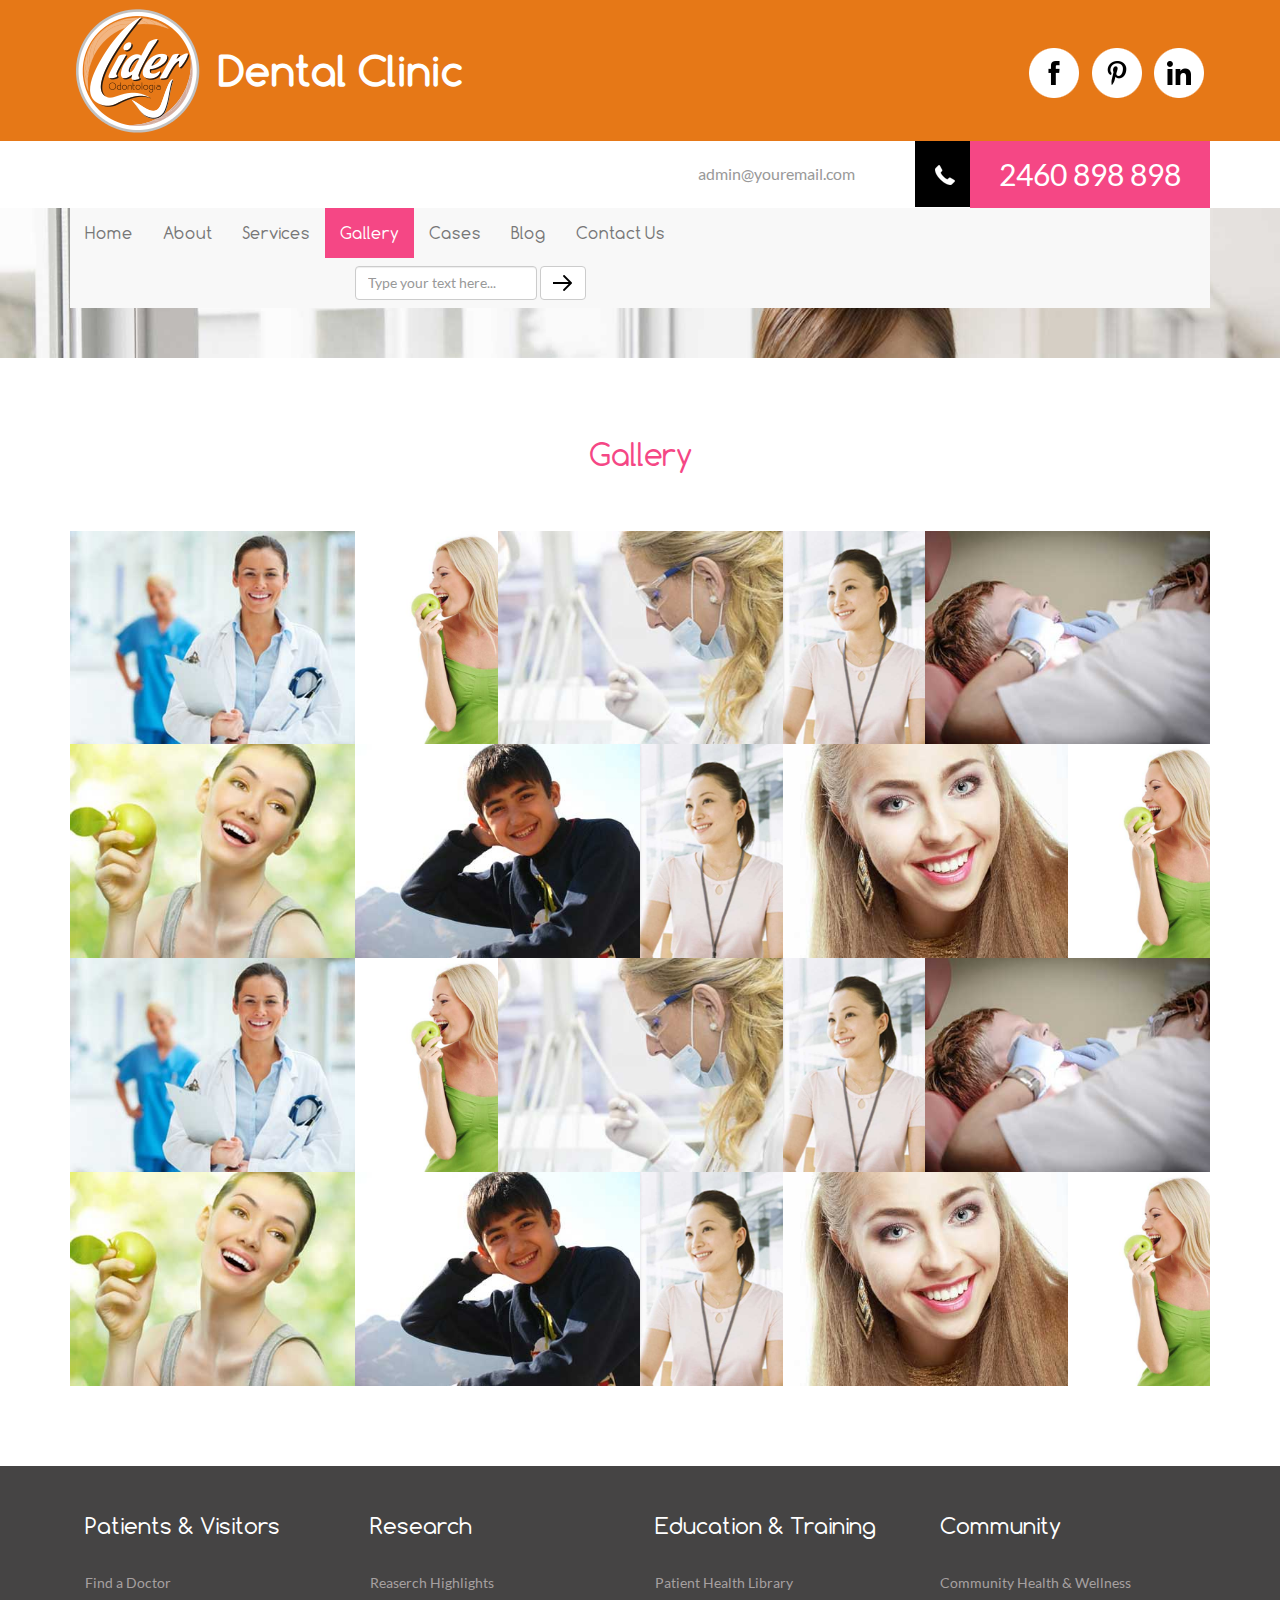
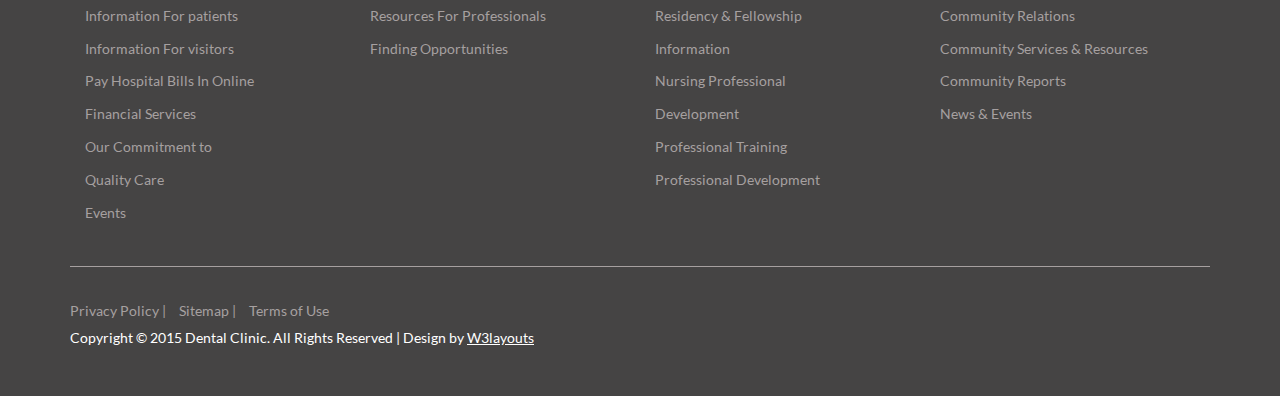
<file: gallery.html>
<!--
Author: W3layouts
Author URL: http://w3layouts.com
License: Creative Commons Attribution 3.0 Unported
License URL: http://creativecommons.org/licenses/by/3.0/
-->
<!DOCTYPE html>
<html>
<head>
<title>Dental Clinic a Medical Hospital Category Flat Bootstarp Resposive Website Template | Gallery :: w3layouts</title>
<!-- for-mobile-apps -->
<meta name="viewport" content="width=device-width, initial-scale=1">
<meta http-equiv="Content-Type" content="text/html; charset=utf-8" />
<meta name="keywords" content="Dental Clinic Responsive web template, Bootstrap Web Templates, Flat Web Templates, Andriod Compatible web template, 
Smartphone Compatible web template, free webdesigns for Nokia, Samsung, LG, SonyErricsson, Motorola web design" />
<script type="application/x-javascript"> addEventListener("load", function() { setTimeout(hideURLbar, 0); }, false);
		function hideURLbar(){ window.scrollTo(0,1); } </script>
<!-- //for-mobile-apps -->
<link href="css/bootstrap.css" rel="stylesheet" type="text/css" media="all" />
<link href="css/style.css" rel="stylesheet" type="text/css" media="all" />
<!-- js -->
<script src="js/jquery-1.11.1.min.js"></script>
<!-- //js -->
<!-- start-smoth-scrolling -->
<script type="text/javascript" src="js/move-top.js"></script>
<script type="text/javascript" src="js/easing.js"></script>
<script type="text/javascript">
	jQuery(document).ready(function($) {
		$(".scroll").click(function(event){		
			event.preventDefault();
			$('html,body').animate({scrollTop:$(this.hash).offset().top},1000);
		});
	});
</script>
<!-- start-smoth-scrolling -->
<!-- pop-up -->
<link rel="stylesheet" href="css/touchTouch.css" type="text/css" media="all" />
<script type="text/javascript" src="js/jquery.fancybox.js"></script>
	   <script type="text/javascript">
			$(document).ready(function() {
				/*
				 *  Simple image gallery. Uses default settings
				 */

				$('.fancybox').fancybox();

			});
		</script>
<!-- pop-up -->
</head>
	
<body>
<!-- header -->
	<div class="header">
		<div class="container">
			<div class="logo">
				<a href="index.html">Dental Clinic</a>
			</div>
			<div class="header-icons">
				<ul>
					<li><a href="#" class="facebook"> </a></li>
					<li><a href="#" class="twitter"> </a></li>
					<li><a href="#" class="in"> </a></li>
				</ul>
			</div>
			<div class="clearfix"> </div>
		</div>
	</div>
	<div class="header-bottom">
		<div class="container">
			<div class="header-bottom-right">
				<ul>
					<li class="mail"><a href="mailto:info@example.com">admin@youremail.com</a></li>
					<li class="phone"><span> </span></li>
					<li class="num">2460 898 898</li>
				</ul>
			</div>
			<div class="clearfix"> </div>
		</div>
	</div>
<!-- //header -->
<!-- banner1 -->
	<div class="banner1">
		<div class="container">
			<div class="banner-nav">
					<nav class="navbar navbar-default">
						<!-- Brand and toggle get grouped for better mobile display -->
						<div class="navbar-header">
						  <button type="button" class="navbar-toggle collapsed" data-toggle="collapse" data-target="#bs-example-navbar-collapse-1">
							<span class="sr-only">Toggle navigation</span>
							<span class="icon-bar"></span>
							<span class="icon-bar"></span>
							<span class="icon-bar"></span>
						  </button>
						</div>

						<!-- Collect the nav links, forms, and other content for toggling -->
						<div class="collapse navbar-collapse nav-wil" id="bs-example-navbar-collapse-1">
						 <ul class="nav navbar-nav">
							<li><a href="index.html">Home</a></li>
							<li><a href="about.html">About</a></li>
							<li><a href="services.html">Services</a></li>
							<li class="active"><a href="gallery.html">Gallery</a></li>
							<li><a href="cases.html">Cases</a></li>
							<li><a href="blog.html">Blog</a></li>
							<li><a href="contact.html">Contact Us</a></li>
						  </ul>
						   <form class="navbar-form navbar-left" role="search">
							<div class="form-group">
							  <input type="text" class="form-control" placeholder="Type your text here...">
							</div>
							<button type="submit" class="btn btn-default searc" aria-label="Left Align">
								<span> </span>
							</button>
						  </form>
						</div><!-- /.navbar-collapse -->
					</nav>
			</div>
		</div>
	</div>
<!-- //banner1 -->
<!-- gallery -->
	<div class="gallery">
	    <div class="container">
			<h3>Gallery</h3>
			<div class="gallery-grids">
				<div class="gallery-grid">
					 <a class="fancybox" href="images/3.jpg" data-fancybox-group="gallery"><img src="images/3.jpg" class="img-style row6 img-responsive" alt="" /><span> </span></a>					
				</div>
				<div class="gallery-grid1">
					<a class="fancybox" href="images/9-.jpg" data-fancybox-group="gallery"><img src="images/9.jpg" class="img-style row6 img-responsive" alt="" /><span> </span></a>
				</div>
				<div class="gallery-grid">
					<a class="fancybox" href="images/5.jpg" data-fancybox-group="gallery"><img src="images/5.jpg" class="img-style row6 img-responsive" alt="" /><span> </span></a>
				</div>
				<div class="gallery-grid1">
					<a class="fancybox" href="images/10-.jpg" data-fancybox-group="gallery"><img src="images/10.jpg" class="img-style row6 img-responsive" alt="" /><span> </span></a>
				</div>
				<div class="gallery-grid">
					<a class="fancybox" href="images/7.jpg" data-fancybox-group="gallery"><img src="images/7.jpg" class="img-style row6 img-responsive" alt="" /><span> </span></a>
				</div>
				<div class="clearfix"> </div>
			</div>
			<div class="gallery-grids">
				<div class="gallery-grid">
					 <a class="fancybox" href="images/11.jpg" data-fancybox-group="gallery"><img src="images/11.jpg" class="img-style row6 img-responsive" alt="" /><span> </span></a>					
				</div>
				<div class="gallery-grid">
					<a class="fancybox" href="images/8.jpg" data-fancybox-group="gallery"><img src="images/8.jpg" class="img-style row6 img-responsive" alt="" /><span> </span></a>
				</div>
				<div class="gallery-grid1">
					<a class="fancybox" href="images/10-.jpg" data-fancybox-group="gallery"><img src="images/10.jpg" class="img-style row6 img-responsive" alt="" /><span> </span></a>
				</div>
				<div class="gallery-grid">
					<a class="fancybox" href="images/6.jpg" data-fancybox-group="gallery"><img src="images/6.jpg" class="img-style row6 img-responsive" alt="" /><span> </span></a>
				</div>
				<div class="gallery-grid1">
					<a class="fancybox" href="images/9-.jpg" data-fancybox-group="gallery"><img src="images/9.jpg" class="img-style row6 img-responsive" alt="" /><span> </span></a>
				</div>
				<div class="clearfix"> </div>
			</div>
			<div class="gallery-grids">
				<div class="gallery-grid">
					 <a class="fancybox" href="images/3.jpg" data-fancybox-group="gallery"><img src="images/3.jpg" class="img-style row6 img-responsive" alt="" /><span> </span></a>					
				</div>
				<div class="gallery-grid1">
					<a class="fancybox" href="images/9-.jpg" data-fancybox-group="gallery"><img src="images/9.jpg" class="img-style row6 img-responsive" alt="" /><span> </span></a>
				</div>
				<div class="gallery-grid">
					<a class="fancybox" href="images/5.jpg" data-fancybox-group="gallery"><img src="images/5.jpg" class="img-style row6 img-responsive" alt="" /><span> </span></a>
				</div>
				<div class="gallery-grid1">
					<a class="fancybox" href="images/10-.jpg" data-fancybox-group="gallery"><img src="images/10.jpg" class="img-style row6 img-responsive" alt="" /><span> </span></a>
				</div>
				<div class="gallery-grid">
					<a class="fancybox" href="images/7.jpg" data-fancybox-group="gallery"><img src="images/7.jpg" class="img-style row6 img-responsive" alt="" /><span> </span></a>
				</div>
				<div class="clearfix"> </div>
			</div>
			<div class="gallery-grids">
				<div class="gallery-grid">
					 <a class="fancybox" href="images/11.jpg" data-fancybox-group="gallery"><img src="images/11.jpg" class="img-style row6 img-responsive" alt="" /><span> </span></a>					
				</div>
				<div class="gallery-grid">
					<a class="fancybox" href="images/8.jpg" data-fancybox-group="gallery"><img src="images/8.jpg" class="img-style row6 img-responsive" alt="" /><span> </span></a>
				</div>
				<div class="gallery-grid1">
					<a class="fancybox" href="images/10-.jpg" data-fancybox-group="gallery"><img src="images/10.jpg" class="img-style row6 img-responsive" alt="" /><span> </span></a>
				</div>
				<div class="gallery-grid">
					<a class="fancybox" href="images/6.jpg" data-fancybox-group="gallery"><img src="images/6.jpg" class="img-style row6 img-responsive" alt="" /><span> </span></a>
				</div>
				<div class="gallery-grid1">
					<a class="fancybox" href="images/9-.jpg" data-fancybox-group="gallery"><img src="images/9.jpg" class="img-style row6 img-responsive" alt="" /><span> </span></a>
				</div>
				<div class="clearfix"> </div>
			</div>
		</div>
	</div>
<!-- //gallery -->
<!-- footer -->
	<div class="footer">
		<div class="container">
			<div class="footer-grids">
				<div class="col-md-3 footer-grid">
					<h3>patients & Visitors</h3>
					<ul>
						<li><a href="#">Find a Doctor</a></li>
						<li><a href="#">Information For patients</a></li>
						<li><a href="#">Information For visitors</a></li>
						<li><a href="#">Pay Hospital Bills In Online</a></li>
						<li><a href="#">Financial Services</a></li>
						<li><a href="#">Our Commitment to</a></li>
						<li><a href="#">Quality Care</a></li>
						<li><a href="#">Events</a></li>
					</ul>
				</div>
				<div class="col-md-3 footer-grid">
					<h3>research</h3>
					<ul>
						<li><a href="#">Reaserch Highlights</a></li>
						<li><a href="#">Resources For Professionals</a></li>
						<li><a href="#">Finding Opportunities</a></li>
					</ul>
				</div>
				<div class="col-md-3 footer-grid">
					<h3>education & Training</h3>
					<ul>
						<li><a href="#">Patient Health Library</a></li>
						<li><a href="#">Residency & Fellowship</a></li>
						<li><a href="#">Information</a></li>
						<li><a href="#">Nursing Professional</a></li>
						<li><a href="#">Development</a></li>
						<li><a href="#">Professional Training</a></li>
						<li><a href="#">Professional Development</a></li>
					</ul>
				</div>
				<div class="col-md-3 footer-grid">
					<h3>community</h3>
					<ul>
						<li><a href="#">Community Health & Wellness</a></li>
						<li><a href="#">Community Relations</a></li>
						<li><a href="#">Community Services & Resources</a></li>
						<li><a href="#">Community Reports</a></li>
						<li><a href="#">News & Events</a></li>
					</ul>
				</div>
				<div class="clearfix"> </div>
			</div>
			<div class="footer-grds">
				<ul>
					<li><a href="#">Privacy Policy |</a></li>
					<li><a href="contact.html">Sitemap |</a></li>
					<li><a href="#">Terms of Use</a></li>
				</ul>
				<p>Copyright © 2015 Dental Clinic. All Rights Reserved | Design by <a href="http://w3layouts.com/">W3layouts</a></p>
			</div>
		</div>
	</div>
<!-- //footer -->
<!-- here stars scrolling icon -->
	<script type="text/javascript">
									$(document).ready(function() {
										/*
										var defaults = {
								  			containerID: 'toTop', // fading element id
											containerHoverID: 'toTopHover', // fading element hover id
											scrollSpeed: 1200,
											easingType: 'linear' 
								 		};
										*/
										
										$().UItoTop({ easingType: 'easeOutQuart' });
										
									});
	</script>
<!-- //here ends scrolling icon -->
<!-- for bootstrap working -->
		<script src="js/bootstrap.js"> </script>
<!-- //for bootstrap working -->
</body>
</html>
</file>
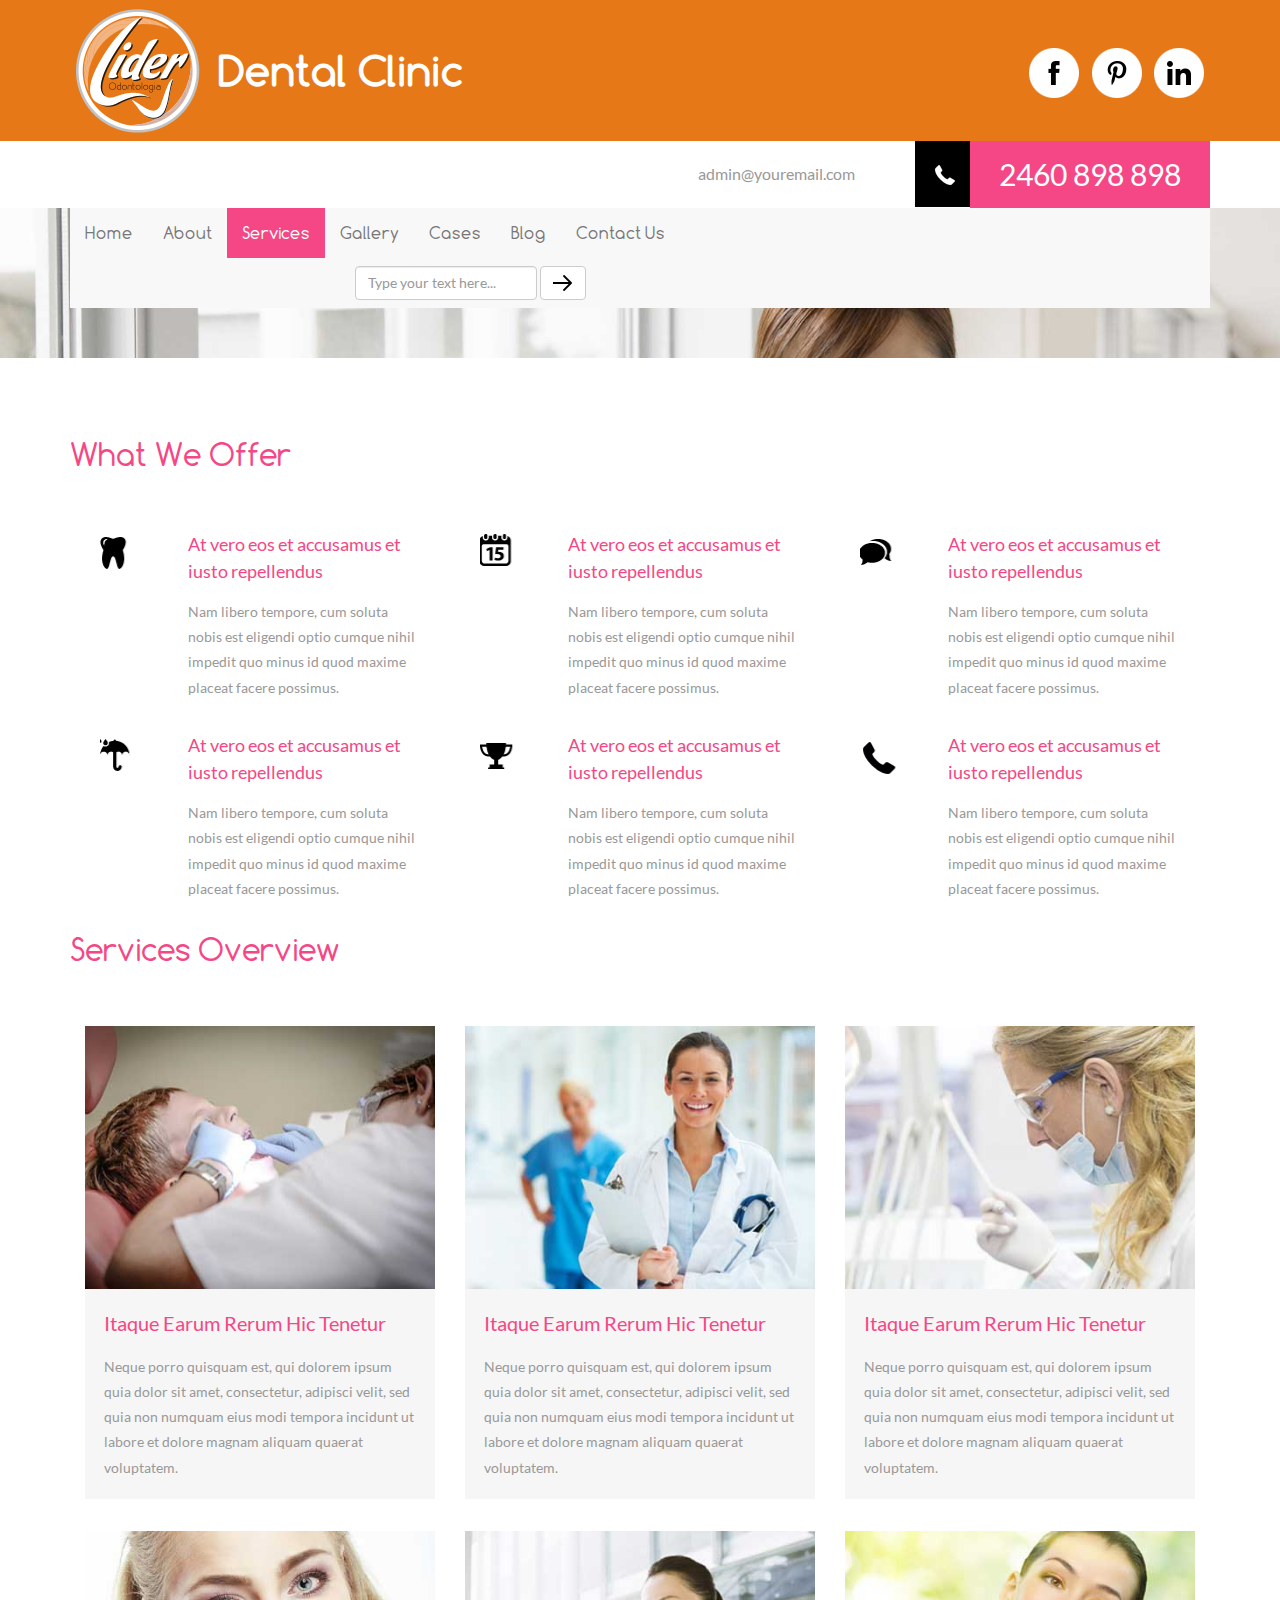
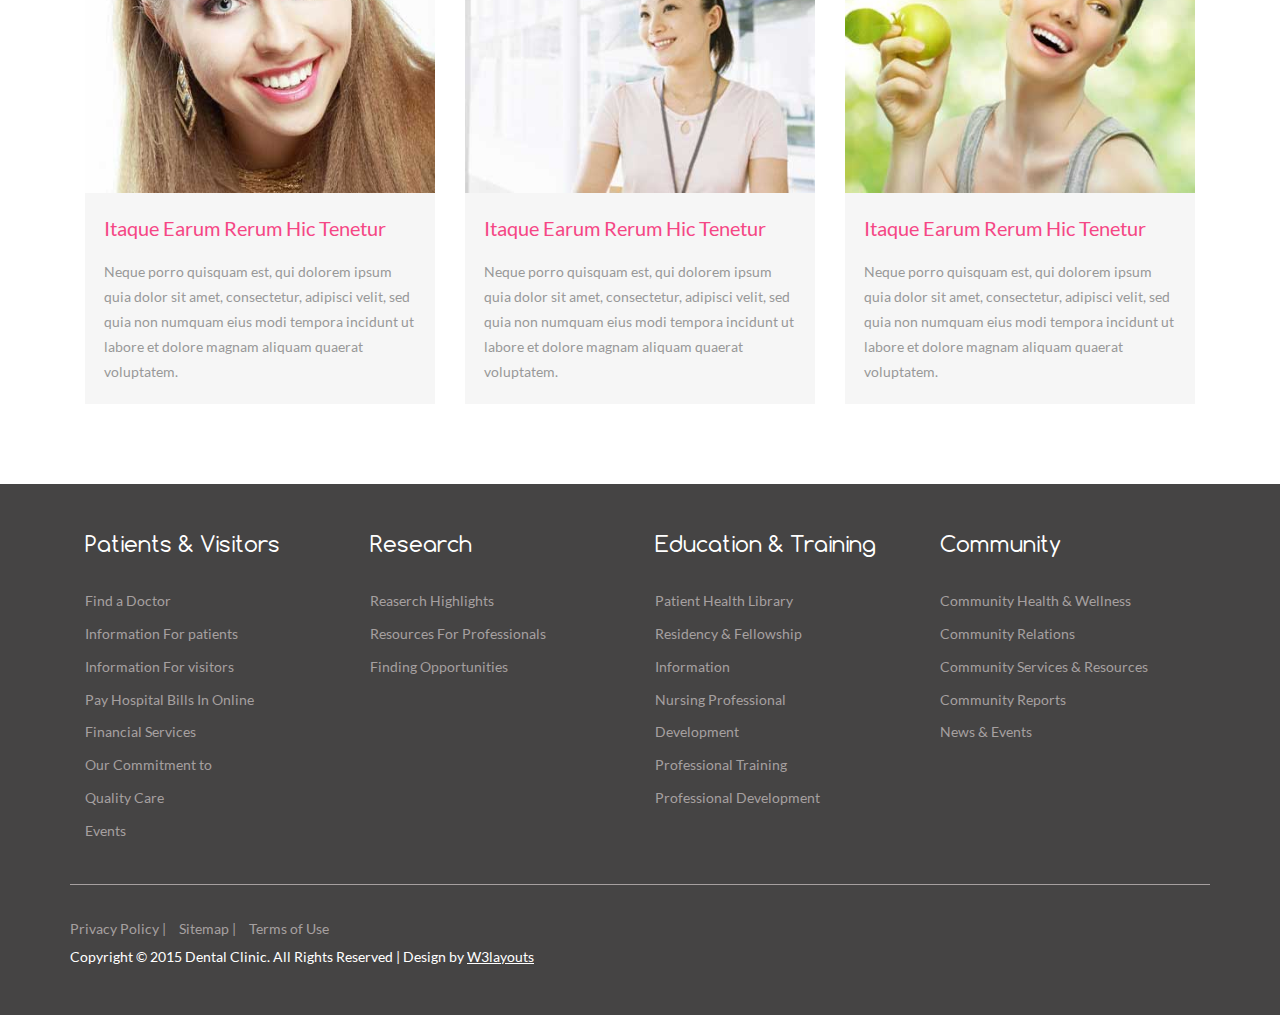
<file: services.html>
<!--
Author: W3layouts
Author URL: http://w3layouts.com
License: Creative Commons Attribution 3.0 Unported
License URL: http://creativecommons.org/licenses/by/3.0/
-->
<!DOCTYPE html>
<html>
<head>
<title>Dental Clinic a Medical Hospital Category Flat Bootstarp Resposive Website Template | Services :: w3layouts</title>
<!-- for-mobile-apps -->
<meta name="viewport" content="width=device-width, initial-scale=1">
<meta http-equiv="Content-Type" content="text/html; charset=utf-8" />
<meta name="keywords" content="Dental Clinic Responsive web template, Bootstrap Web Templates, Flat Web Templates, Andriod Compatible web template, 
Smartphone Compatible web template, free webdesigns for Nokia, Samsung, LG, SonyErricsson, Motorola web design" />
<script type="application/x-javascript"> addEventListener("load", function() { setTimeout(hideURLbar, 0); }, false);
		function hideURLbar(){ window.scrollTo(0,1); } </script>
<!-- //for-mobile-apps -->
<link href="css/bootstrap.css" rel="stylesheet" type="text/css" media="all" />
<link href="css/style.css" rel="stylesheet" type="text/css" media="all" />
<!-- js -->
<script src="js/jquery-1.11.1.min.js"></script>
<!-- //js -->
<!-- start-smoth-scrolling -->
<script type="text/javascript" src="js/move-top.js"></script>
<script type="text/javascript" src="js/easing.js"></script>
<script type="text/javascript">
	jQuery(document).ready(function($) {
		$(".scroll").click(function(event){		
			event.preventDefault();
			$('html,body').animate({scrollTop:$(this.hash).offset().top},1000);
		});
	});
</script>
<!-- start-smoth-scrolling -->
</head>
	
<body>
<!-- header -->
	<div class="header">
		<div class="container">
			<div class="logo">
				<a href="index.html">Dental Clinic</a>
			</div>
			<div class="header-icons">
				<ul>
					<li><a href="#" class="facebook"> </a></li>
					<li><a href="#" class="twitter"> </a></li>
					<li><a href="#" class="in"> </a></li>
				</ul>
			</div>
			<div class="clearfix"> </div>
		</div>
	</div>
	<div class="header-bottom">
		<div class="container">
			<div class="header-bottom-right">
				<ul>
					<li class="mail"><a href="mailto:info@example.com">admin@youremail.com</a></li>
					<li class="phone"><span> </span></li>
					<li class="num">2460 898 898</li>
				</ul>
			</div>
			<div class="clearfix"> </div>
		</div>
	</div>
<!-- //header -->
<!-- banner1 -->
	<div class="banner1">
		<div class="container">
			<div class="banner-nav">
					<nav class="navbar navbar-default">
						<!-- Brand and toggle get grouped for better mobile display -->
						<div class="navbar-header">
						  <button type="button" class="navbar-toggle collapsed" data-toggle="collapse" data-target="#bs-example-navbar-collapse-1">
							<span class="sr-only">Toggle navigation</span>
							<span class="icon-bar"></span>
							<span class="icon-bar"></span>
							<span class="icon-bar"></span>
						  </button>
						</div>

						<!-- Collect the nav links, forms, and other content for toggling -->
						<div class="collapse navbar-collapse nav-wil" id="bs-example-navbar-collapse-1">
						 <ul class="nav navbar-nav">
							<li><a href="index.html">Home</a></li>
							<li><a href="about.html">About</a></li>
							<li class="active"><a href="services.html">Services</a></li>
							<li><a href="gallery.html">Gallery</a></li>
							<li><a href="cases.html">Cases</a></li>
							<li><a href="blog.html">Blog</a></li>
							<li><a href="contact.html">Contact Us</a></li>
						  </ul>
						   <form class="navbar-form navbar-left" role="search">
							<div class="form-group">
							  <input type="text" class="form-control" placeholder="Type your text here...">
							</div>
							<button type="submit" class="btn btn-default searc" aria-label="Left Align">
								<span> </span>
							</button>
						  </form>
						</div><!-- /.navbar-collapse -->
					</nav>
			</div>
		</div>
	</div>
<!-- //banner1 -->
<!-- services -->
	<div class="services">
		<div class="container">
			<div class="services-grid">
				<h3>What We Offer</h3>
				<div class="services-grd">
					<div class="col-md-4 services-grd1">
						<div class="col-xs-3 services-grd1-left">
							<span></span>
						</div>
						<div class="col-xs-9 services-grd1-right">
							<h4>At vero eos et accusamus et iusto repellendus</h4>
							<p> Nam libero tempore, cum soluta nobis est eligendi optio 
								cumque nihil impedit quo minus id quod maxime placeat facere 
								possimus.</p>
						</div>
						<div class="clearfix"> </div>
					</div>
					<div class="col-md-4 services-grd1">
						<div class="col-xs-3 services-grd1-left1">
							<span></span>
						</div>
						<div class="col-xs-9 services-grd1-right">
							<h4>At vero eos et accusamus et iusto repellendus</h4>
							<p> Nam libero tempore, cum soluta nobis est eligendi optio 
								cumque nihil impedit quo minus id quod maxime placeat facere 
								possimus.</p>
						</div>
						<div class="clearfix"> </div>
					</div>
					<div class="col-md-4 services-grd1">
						<div class="col-xs-3 services-grd1-left2">
							<span></span>
						</div>
						<div class="col-xs-9 services-grd1-right">
							<h4>At vero eos et accusamus et iusto repellendus</h4>
							<p> Nam libero tempore, cum soluta nobis est eligendi optio 
								cumque nihil impedit quo minus id quod maxime placeat facere 
								possimus.</p>
						</div>
						<div class="clearfix"> </div>
					</div>
					<div class="clearfix"> </div>
				</div>
				<div class="services-grd">
					<div class="col-md-4 services-grd1">
						<div class="col-xs-3 services-grd1-left3">
							<span></span>
						</div>
						<div class="col-xs-9 services-grd1-right">
							<h4>At vero eos et accusamus et iusto repellendus</h4>
							<p> Nam libero tempore, cum soluta nobis est eligendi optio 
								cumque nihil impedit quo minus id quod maxime placeat facere 
								possimus.</p>
						</div>
						<div class="clearfix"> </div>
					</div>
					<div class="col-md-4 services-grd1">
						<div class="col-xs-3 services-grd1-left4">
							<span></span>
						</div>
						<div class="col-xs-9 services-grd1-right">
							<h4>At vero eos et accusamus et iusto repellendus</h4>
							<p> Nam libero tempore, cum soluta nobis est eligendi optio 
								cumque nihil impedit quo minus id quod maxime placeat facere 
								possimus.</p>
						</div>
						<div class="clearfix"> </div>
					</div>
					<div class="col-md-4 services-grd1">
						<div class="col-xs-3 services-grd1-left5">
							<span></span>
						</div>
						<div class="col-xs-9 services-grd1-right">
							<h4>At vero eos et accusamus et iusto repellendus</h4>
							<p> Nam libero tempore, cum soluta nobis est eligendi optio 
								cumque nihil impedit quo minus id quod maxime placeat facere 
								possimus.</p>
						</div>
						<div class="clearfix"> </div>
					</div>
					<div class="clearfix"> </div>
				</div>
			</div>
			<div class="services-overview">
				<h3>Services Overview</h3>
				<div class="services-overview-grids">
					<div class="col-md-4 services-overview-grid">
						<div class="services-overview-grd">
							<a href="images/7.jpg" class="b-link-stripe b-animate-go1   swipebox"  title="">
								<img src="images/7.jpg" alt=" " class="img-responsive" />
							</a>
							<div class="services-overview-gd">
								<h4>Itaque earum rerum hic tenetur</h4>
								<p>Neque porro quisquam est, qui dolorem ipsum quia dolor 
									sit amet, consectetur, adipisci velit, sed quia non numquam 
									eius modi tempora incidunt ut labore et dolore magnam aliquam 
									quaerat voluptatem.</p>
							</div>
						</div>
					</div>
					<div class="col-md-4 services-overview-grid">
						<div class="services-overview-grd">
							<a href="images/3.jpg" class="b-link-stripe b-animate-go1   swipebox"  title="">
								<img src="images/3.jpg" alt=" " class="img-responsive" />
							</a>
							<div class="services-overview-gd">
								<h4>Itaque earum rerum hic tenetur</h4>
								<p>Neque porro quisquam est, qui dolorem ipsum quia dolor 
									sit amet, consectetur, adipisci velit, sed quia non numquam 
									eius modi tempora incidunt ut labore et dolore magnam aliquam 
									quaerat voluptatem.</p>
							</div>
						</div>
					</div>
					<div class="col-md-4 services-overview-grid">
						<div class="services-overview-grd">
							<a href="images/5.jpg" class="b-link-stripe b-animate-go1   swipebox"  title="">
								<img src="images/5.jpg" alt=" " class="img-responsive" />
							</a>
							<div class="services-overview-gd">
								<h4>Itaque earum rerum hic tenetur</h4>
								<p>Neque porro quisquam est, qui dolorem ipsum quia dolor 
									sit amet, consectetur, adipisci velit, sed quia non numquam 
									eius modi tempora incidunt ut labore et dolore magnam aliquam 
									quaerat voluptatem.</p>
							</div>
						</div>
					</div>
					<div class="clearfix"> </div>
				</div>
				<div class="services-overview-grids">
					<div class="col-md-4 services-overview-grid">
						<div class="services-overview-grd">
							<a href="images/6.jpg" class="b-link-stripe b-animate-go1   swipebox"  title="">
								<img src="images/6.jpg" alt=" " class="img-responsive" />
							</a>
							<div class="services-overview-gd">
								<h4>Itaque earum rerum hic tenetur</h4>
								<p>Neque porro quisquam est, qui dolorem ipsum quia dolor 
									sit amet, consectetur, adipisci velit, sed quia non numquam 
									eius modi tempora incidunt ut labore et dolore magnam aliquam 
									quaerat voluptatem.</p>
							</div>
						</div>
					</div>
					<div class="col-md-4 services-overview-grid">
						<div class="services-overview-grd">
							<a href="images/10-.jpg" class="b-link-stripe b-animate-go1   swipebox"  title="">
								<img src="images/10-.jpg" alt=" " class="img-responsive" />
							</a>
							<div class="services-overview-gd">
								<h4>Itaque earum rerum hic tenetur</h4>
								<p>Neque porro quisquam est, qui dolorem ipsum quia dolor 
									sit amet, consectetur, adipisci velit, sed quia non numquam 
									eius modi tempora incidunt ut labore et dolore magnam aliquam 
									quaerat voluptatem.</p>
							</div>
						</div>
					</div>
					<div class="col-md-4 services-overview-grid">
						<div class="services-overview-grd">
							<a href="images/11.jpg" class="b-link-stripe b-animate-go1   swipebox"  title="">
								<img src="images/11.jpg" alt=" " class="img-responsive" />
							</a>
							<div class="services-overview-gd">
								<h4>Itaque earum rerum hic tenetur</h4>
								<p>Neque porro quisquam est, qui dolorem ipsum quia dolor 
									sit amet, consectetur, adipisci velit, sed quia non numquam 
									eius modi tempora incidunt ut labore et dolore magnam aliquam 
									quaerat voluptatem.</p>
							</div>
						</div>
					</div>
					<div class="clearfix"> </div>
				</div>
			</div>
			<link rel="stylesheet" href="css/swipebox.css">
						<script src="js/jquery.swipebox.min.js"></script> 
							<script type="text/javascript">
								jQuery(function($) {
									$(".swipebox").swipebox();
								});
							</script>
		</div>
	</div>
<!-- //services -->
<!-- footer -->
	<div class="footer">
		<div class="container">
			<div class="footer-grids">
				<div class="col-md-3 footer-grid">
					<h3>patients & Visitors</h3>
					<ul>
						<li><a href="#">Find a Doctor</a></li>
						<li><a href="#">Information For patients</a></li>
						<li><a href="#">Information For visitors</a></li>
						<li><a href="#">Pay Hospital Bills In Online</a></li>
						<li><a href="#">Financial Services</a></li>
						<li><a href="#">Our Commitment to</a></li>
						<li><a href="#">Quality Care</a></li>
						<li><a href="#">Events</a></li>
					</ul>
				</div>
				<div class="col-md-3 footer-grid">
					<h3>research</h3>
					<ul>
						<li><a href="#">Reaserch Highlights</a></li>
						<li><a href="#">Resources For Professionals</a></li>
						<li><a href="#">Finding Opportunities</a></li>
					</ul>
				</div>
				<div class="col-md-3 footer-grid">
					<h3>education & Training</h3>
					<ul>
						<li><a href="#">Patient Health Library</a></li>
						<li><a href="#">Residency & Fellowship</a></li>
						<li><a href="#">Information</a></li>
						<li><a href="#">Nursing Professional</a></li>
						<li><a href="#">Development</a></li>
						<li><a href="#">Professional Training</a></li>
						<li><a href="#">Professional Development</a></li>
					</ul>
				</div>
				<div class="col-md-3 footer-grid">
					<h3>community</h3>
					<ul>
						<li><a href="#">Community Health & Wellness</a></li>
						<li><a href="#">Community Relations</a></li>
						<li><a href="#">Community Services & Resources</a></li>
						<li><a href="#">Community Reports</a></li>
						<li><a href="#">News & Events</a></li>
					</ul>
				</div>
				<div class="clearfix"> </div>
			</div>
			<div class="footer-grds">
				<ul>
					<li><a href="#">Privacy Policy |</a></li>
					<li><a href="contact.html">Sitemap |</a></li>
					<li><a href="#">Terms of Use</a></li>
				</ul>
				<p>Copyright © 2015 Dental Clinic. All Rights Reserved | Design by <a href="http://w3layouts.com/">W3layouts</a></p>
			</div>
		</div>
	</div>
<!-- //footer -->
<!-- here stars scrolling icon -->
	<script type="text/javascript">
									$(document).ready(function() {
										/*
										var defaults = {
								  			containerID: 'toTop', // fading element id
											containerHoverID: 'toTopHover', // fading element hover id
											scrollSpeed: 1200,
											easingType: 'linear' 
								 		};
										*/
										
										$().UItoTop({ easingType: 'easeOutQuart' });
										
									});
	</script>
<!-- //here ends scrolling icon -->
<!-- for bootstrap working -->
		<script src="js/bootstrap.js"> </script>
<!-- //for bootstrap working -->
</body>
</html>
</file>
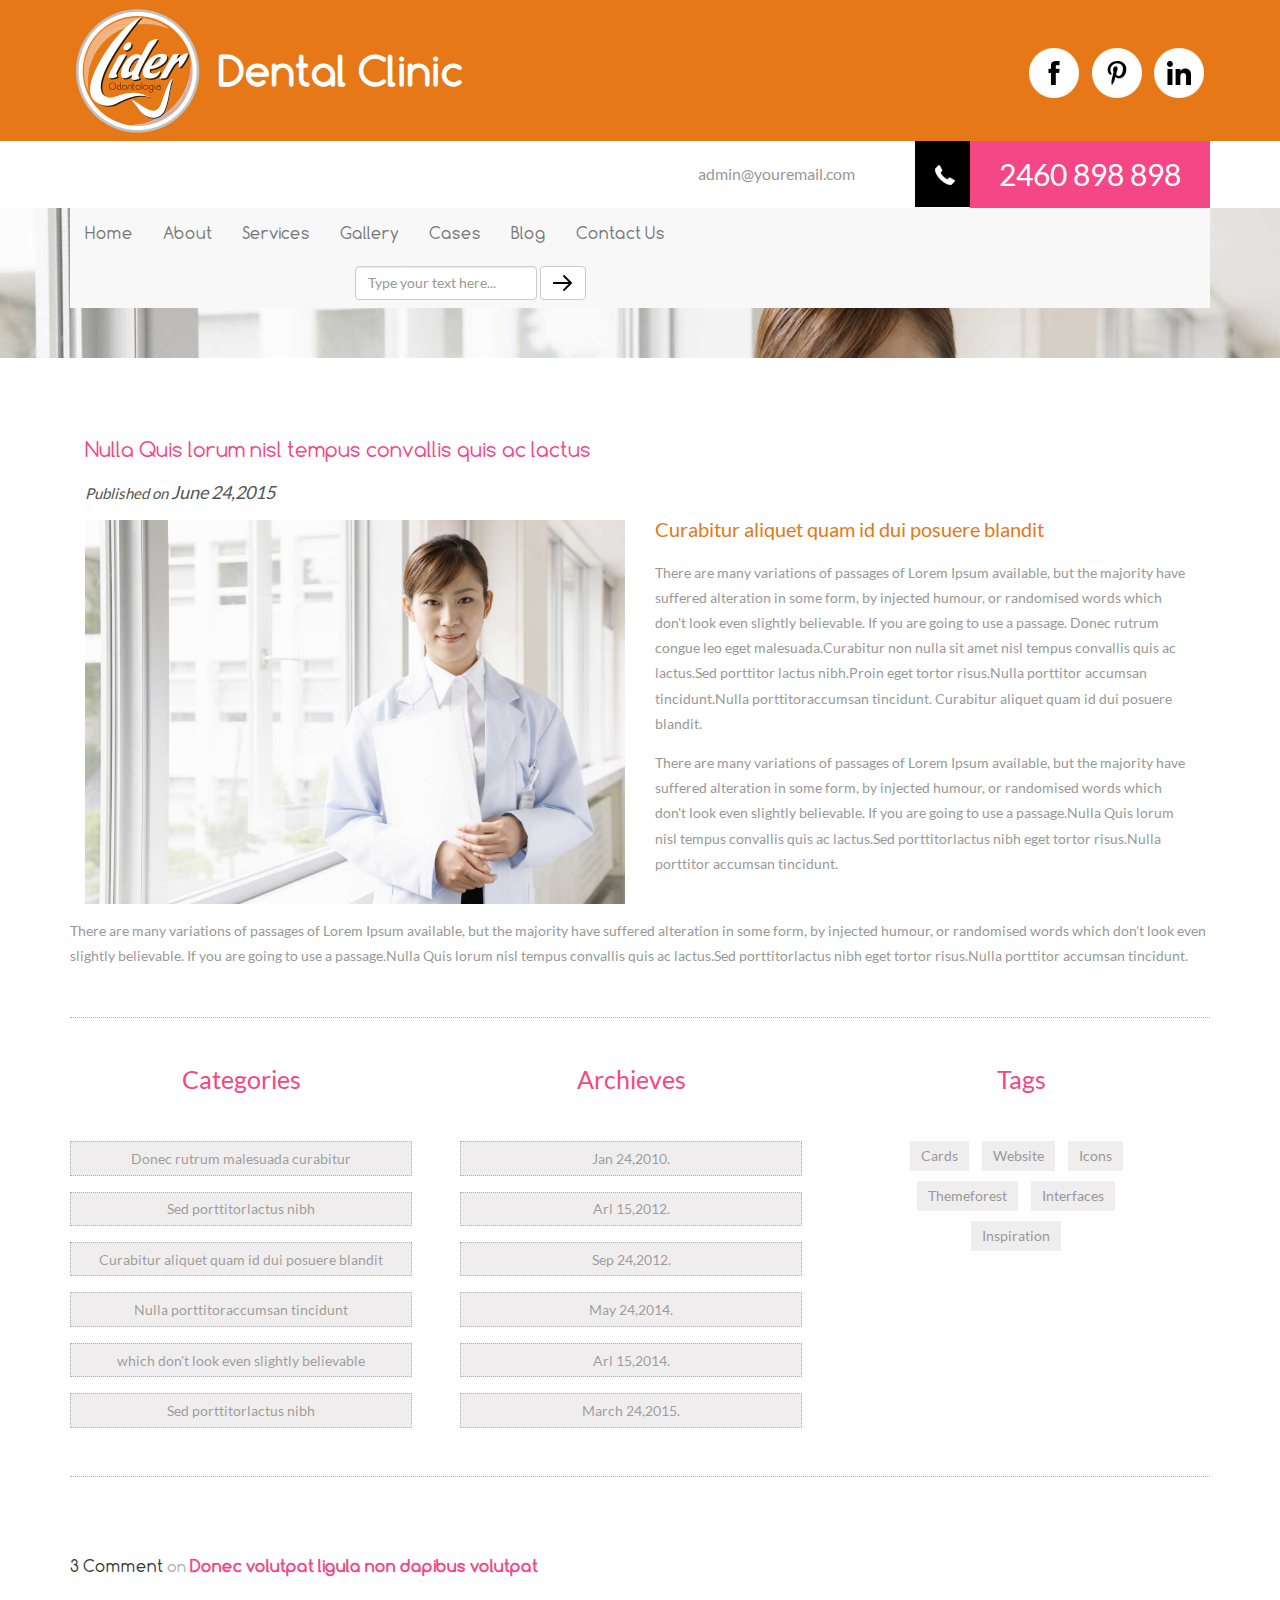
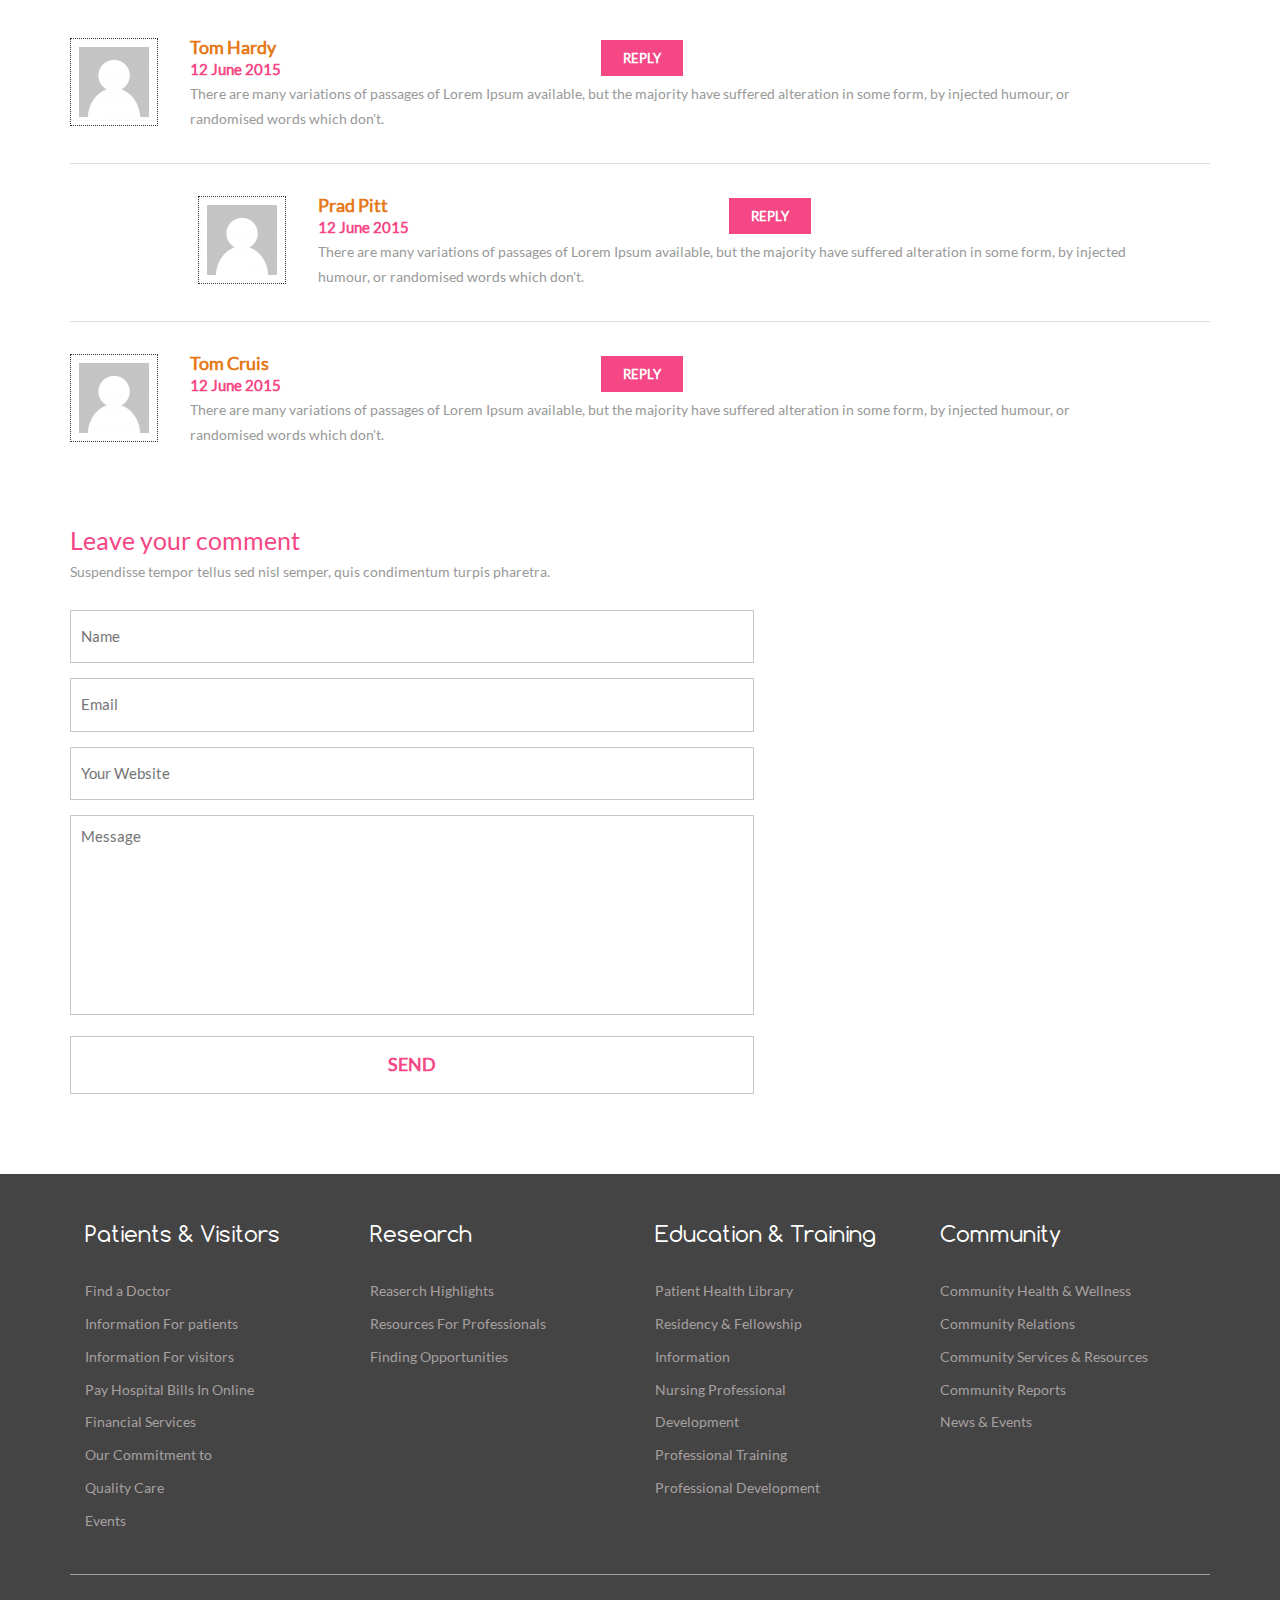
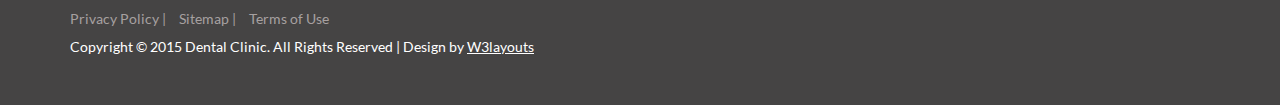
<file: single.html>
<!--
Author: W3layouts
Author URL: http://w3layouts.com
License: Creative Commons Attribution 3.0 Unported
License URL: http://creativecommons.org/licenses/by/3.0/
-->
<!DOCTYPE html>
<html>
<head>
<title>Dental Clinic a Medical Hospital Category Flat Bootstarp Resposive Website Template | Single :: w3layouts</title>
<!-- for-mobile-apps -->
<meta name="viewport" content="width=device-width, initial-scale=1">
<meta http-equiv="Content-Type" content="text/html; charset=utf-8" />
<meta name="keywords" content="Dental Clinic Responsive web template, Bootstrap Web Templates, Flat Web Templates, Andriod Compatible web template, 
Smartphone Compatible web template, free webdesigns for Nokia, Samsung, LG, SonyErricsson, Motorola web design" />
<script type="application/x-javascript"> addEventListener("load", function() { setTimeout(hideURLbar, 0); }, false);
		function hideURLbar(){ window.scrollTo(0,1); } </script>
<!-- //for-mobile-apps -->
<link href="css/bootstrap.css" rel="stylesheet" type="text/css" media="all" />
<link href="css/style.css" rel="stylesheet" type="text/css" media="all" />
<!-- js -->
<script src="js/jquery-1.11.1.min.js"></script>
<!-- //js -->
<!-- start-smoth-scrolling -->
<script type="text/javascript" src="js/move-top.js"></script>
<script type="text/javascript" src="js/easing.js"></script>
<script type="text/javascript">
	jQuery(document).ready(function($) {
		$(".scroll").click(function(event){		
			event.preventDefault();
			$('html,body').animate({scrollTop:$(this.hash).offset().top},1000);
		});
	});
</script>
<!-- start-smoth-scrolling -->
</head>
	
<body>
<!-- header -->
	<div class="header">
		<div class="container">
			<div class="logo">
				<a href="index.html">Dental Clinic</a>
			</div>
			<div class="header-icons">
				<ul>
					<li><a href="#" class="facebook"> </a></li>
					<li><a href="#" class="twitter"> </a></li>
					<li><a href="#" class="in"> </a></li>
				</ul>
			</div>
			<div class="clearfix"> </div>
		</div>
	</div>
	<div class="header-bottom">
		<div class="container">
			<div class="header-bottom-right">
				<ul>
					<li class="mail"><a href="mailto:info@example.com">admin@youremail.com</a></li>
					<li class="phone"><span> </span></li>
					<li class="num">2460 898 898</li>
				</ul>
			</div>
			<div class="clearfix"> </div>
		</div>
	</div>
<!-- //header -->
<!-- banner1 -->
	<div class="banner1">
		<div class="container">
			<div class="banner-nav">
					<nav class="navbar navbar-default">
						<!-- Brand and toggle get grouped for better mobile display -->
						<div class="navbar-header">
						  <button type="button" class="navbar-toggle collapsed" data-toggle="collapse" data-target="#bs-example-navbar-collapse-1">
							<span class="sr-only">Toggle navigation</span>
							<span class="icon-bar"></span>
							<span class="icon-bar"></span>
							<span class="icon-bar"></span>
						  </button>
						</div>

						<!-- Collect the nav links, forms, and other content for toggling -->
						<div class="collapse navbar-collapse nav-wil" id="bs-example-navbar-collapse-1">
						 <ul class="nav navbar-nav">
							<li><a href="index.html">Home</a></li>
							<li><a href="about.html">About</a></li>
							<li><a href="services.html">Services</a></li>
							<li><a href="gallery.html">Gallery</a></li>
							<li><a href="cases.html">Cases</a></li>
							<li><a href="blog.html">Blog</a></li>
							<li><a href="contact.html">Contact Us</a></li>
						  </ul>
						   <form class="navbar-form navbar-left" role="search">
							<div class="form-group">
							  <input type="text" class="form-control" placeholder="Type your text here...">
							</div>
							<button type="submit" class="btn btn-default searc" aria-label="Left Align">
								<span> </span>
							</button>
						  </form>
						</div><!-- /.navbar-collapse -->
					</nav>
			</div>
		</div>
	</div>
<!-- //banner1 -->
<!-- single -->
	<div class="single">
	<div class="container">
		<div class="col-md-6 single-left">
			<h3>Nulla Quis lorum nisl tempus convallis quis ac lactus</h3>
			<p>Published on <span>June 24,2015</span></p>
			<img src="images/banner.jpg" alt=" " class="img-responsive" />
		</div>
		<div class="col-md-6 single-right">
			<h3>Curabitur aliquet quam id dui posuere blandit</h3>
			<p><span>There are many variations of passages of Lorem Ipsum available,
			but the majority have suffered alteration in some form, 
			by injected humour, or randomised words which don't look even slightly believable.
			If you are going to use a passage.
			Donec rutrum congue leo eget malesuada.Curabitur non nulla sit amet
			nisl tempus convallis quis ac lactus.Sed porttitor lactus nibh.Proin
			eget tortor risus.Nulla porttitor accumsan tincidunt.Nulla
			porttitoraccumsan tincidunt.
			Curabitur aliquet quam id dui posuere blandit.</span>
			<span>There are many variations of passages of Lorem Ipsum available,
			but the majority have suffered alteration in some form, by injected humour,
			or randomised words which don't look even slightly believable. If you are going
			to use a passage.Nulla Quis lorum nisl tempus convallis quis ac lactus.Sed porttitorlactus nibh
			eget tortor risus.Nulla porttitor accumsan tincidunt.</span></p>
		</div>
		<div class="clearfix"> </div>
		<p class="tortor">There are many variations of passages of Lorem Ipsum available,
			but the majority have suffered alteration in some form, by injected humour,
			or randomised words which don't look even slightly believable. If you are going
			to use a passage.Nulla Quis lorum nisl tempus convallis quis ac lactus.Sed porttitorlactus nibh
			eget tortor risus.Nulla porttitor accumsan tincidunt.</p>
		<div class="tags-cate">
			<div class="cat-grid">
				<h3><span>C</span>ategories</h3>
				<ul>
					<li><a href="#">Donec rutrum malesuada curabitur</a></li>
					<li><a href="#">Sed porttitorlactus nibh</a></li>
					<li><a href="#">Curabitur aliquet quam id dui posuere blandit</a></li>
					<li><a href="#">Nulla porttitoraccumsan tincidunt</a></li>
					<li><a href="#">which don't look even slightly believable</a></li>
					<li><a href="#">Sed porttitorlactus nibh</a></li>
				</ul>
			</div>
			<div class="cat-grid">
				<h3><span>A</span>rchieves</h3>
				<ul>
					<li><a href="#">Jan 24,2010.</a></li>
					<li><a href="#">Arl 15,2012.</a></li>
					<li><a href="#">Sep 24,2012.</a></li>
					<li><a href="#">May 24,2014.</a></li>
					<li><a href="#">Arl 15,2014.</a></li>
					<li><a href="#">March 24,2015.</a></li>
				</ul>
			</div>
			<div class="cat-grid">
				<h3><span>T</span>ags</h3>
				<div class="top-social-icons">
						<a href="#">Cards</a>
						<a href="#">Website</a>
						<a href="#">Icons</a>
					<div class="clearfix"> </div>
						<a href="#">Themeforest</a>
						<a href="#">Interfaces</a>
					<div class="clearfix"> </div>
						<a href="#">Inspiration</a>
					<div class="clearfix"> </div>
				</div>
			</div>
			<div class="clearfix"> </div>
		</div>
		<div class="three-com">
			<h3>3 Comment <span>on</span> <label>Donec volutpat ligula non dapibus volutpat</label></h3>
			<div class="tom-grid">
				<div class="tom">
					<img src="images/co.png" alt=" " />
				</div>
				<div class="tom-right">
					<div class="Hardy">
						<h4>Tom Hardy</h4>
						<p><label>12 June 2015</label></p>
					</div>
					<div class="reply">
						<a href="#">REPLY</a>
					</div>
					<div class="clearfix"> </div>
					<p class="lorem">There are many variations of passages of Lorem Ipsum available,
					but the majority have suffered alteration in some form, by injected humour, 
					or randomised words which don't.</p>
				</div>
				<div class="clearfix"> </div>
			</div>
			<div class="tom-grid humour">
				<div class="tom">
					<img src="images/co.png" alt=" " />
				</div>
				<div class="tom-right">
					<div class="Hardy">
						<h4>Prad Pitt</h4>
						<p><label>12 June 2015</label></p>
					</div>
					<div class="reply">
						<a href="#">REPLY</a>
					</div>
					<div class="clearfix"> </div>
					<p class="lorem">There are many variations of passages of Lorem Ipsum available,
					but the majority have suffered alteration in some form, by injected humour, 
					or randomised words which don't.</p>
				</div>
				<div class="clearfix"> </div>
			</div>
			<div class="tom-grid">
				<div class="tom">
					<img src="images/co.png" alt=" " />
				</div>
				<div class="tom-right">
					<div class="Hardy">
						<h4>Tom Cruis</h4>
						<p><label>12 June 2015</label></p>
					</div>
					<div class="reply">
						<a href="#">REPLY</a>
					</div>
					<div class="clearfix"> </div>
					<p class="lorem">There are many variations of passages of Lorem Ipsum available,
					but the majority have suffered alteration in some form, by injected humour, 
					or randomised words which don't.</p>
				</div>
				<div class="clearfix"> </div>
			</div>
		</div>
		<div class="leave-comment">
			<h3>Leave your comment</h3>
			<p>Suspendisse tempor tellus sed nisl semper, quis condimentum turpis pharetra.</p>
			<form>
				<input type="text" placeholder="Name" required=" ">			           					   
				<input type="text" placeholder="Email" required=" ">
				<input type="text" placeholder="Your Website" required=" ">
				<textarea placeholder="Message" required=" "></textarea>
				<input type="submit" value="SEND">
				<div class="clearfix"> </div>
			</form>
		</div>
	</div>
	</div>
<!-- //single -->
<!-- footer -->
	<div class="footer">
		<div class="container">
			<div class="footer-grids">
				<div class="col-md-3 footer-grid">
					<h3>patients & Visitors</h3>
					<ul>
						<li><a href="#">Find a Doctor</a></li>
						<li><a href="#">Information For patients</a></li>
						<li><a href="#">Information For visitors</a></li>
						<li><a href="#">Pay Hospital Bills In Online</a></li>
						<li><a href="#">Financial Services</a></li>
						<li><a href="#">Our Commitment to</a></li>
						<li><a href="#">Quality Care</a></li>
						<li><a href="#">Events</a></li>
					</ul>
				</div>
				<div class="col-md-3 footer-grid">
					<h3>research</h3>
					<ul>
						<li><a href="#">Reaserch Highlights</a></li>
						<li><a href="#">Resources For Professionals</a></li>
						<li><a href="#">Finding Opportunities</a></li>
					</ul>
				</div>
				<div class="col-md-3 footer-grid">
					<h3>education & Training</h3>
					<ul>
						<li><a href="#">Patient Health Library</a></li>
						<li><a href="#">Residency & Fellowship</a></li>
						<li><a href="#">Information</a></li>
						<li><a href="#">Nursing Professional</a></li>
						<li><a href="#">Development</a></li>
						<li><a href="#">Professional Training</a></li>
						<li><a href="#">Professional Development</a></li>
					</ul>
				</div>
				<div class="col-md-3 footer-grid">
					<h3>community</h3>
					<ul>
						<li><a href="#">Community Health & Wellness</a></li>
						<li><a href="#">Community Relations</a></li>
						<li><a href="#">Community Services & Resources</a></li>
						<li><a href="#">Community Reports</a></li>
						<li><a href="#">News & Events</a></li>
					</ul>
				</div>
				<div class="clearfix"> </div>
			</div>
			<div class="footer-grds">
				<ul>
					<li><a href="#">Privacy Policy |</a></li>
					<li><a href="contact.html">Sitemap |</a></li>
					<li><a href="#">Terms of Use</a></li>
				</ul>
				<p>Copyright © 2015 Dental Clinic. All Rights Reserved | Design by <a href="http://w3layouts.com/">W3layouts</a></p>
			</div>
		</div>
	</div>
<!-- //footer -->
<!-- here stars scrolling icon -->
	<script type="text/javascript">
									$(document).ready(function() {
										/*
										var defaults = {
								  			containerID: 'toTop', // fading element id
											containerHoverID: 'toTopHover', // fading element hover id
											scrollSpeed: 1200,
											easingType: 'linear' 
								 		};
										*/
										
										$().UItoTop({ easingType: 'easeOutQuart' });
										
									});
	</script>
<!-- //here ends scrolling icon -->
<!-- for bootstrap working -->
		<script src="js/bootstrap.js"> </script>
<!-- //for bootstrap working -->
</body>
</html>
</file>
<file: css/style.css>
/*--
Author: W3layouts
Author URL: http://w3layouts.com
License: Creative Commons Attribution 3.0 Unported
License URL: http://creativecommons.org/licenses/by/3.0/
--*/
html, body{
    font-size: 100%;
	background:	#fff;
	font-family:Lato-Regular;
}
@font-face{
   font-family:Comfortaa-Regular;
	 src: url(../fonts/Comfortaa-Regular.ttf) format('truetype');
}
@font-face{
   font-family:Lato-Regular;
	 src: url(../fonts/Lato-Regular.ttf) format('truetype');
}
p{
	margin:0;
}
ul,label{
	margin:0;
	padding:0;
}
body a:hover{
	text-decoration:none;
}
/*-- header --*/ 
.header{
	padding:0.4em 0;
	/*background:#4cc2c4;*/
    background: #e67817;
}
.logo{
	float:left;
}
.logo a{
	color: #fff;
	font-size: 2.5em;
	text-decoration: none;
	background: url(../images/logo-elias.png) no-repeat 0px 0px ;
    /*background: url(../images/logo-icon.png) no-repeat 0px 0px ;*/
	display: block;
	padding: 0.9em 0 0 3.7em;
	font-weight: 600;
	font-family:Comfortaa-Regular;
	height: 128px;
}
.logo a:hover{
	color:#fff;
	text-decoration:none;
}
.header-icons{
	float:right;
}
.navbar-default .navbar-nav > li > a:hover, .navbar-default .navbar-nav > li > a:focus {
  color: #FD4E4E;
}
.header-icons ul{
	padding:2.4em 0 0;
	margin:0;
}
.header-icons ul li{
	display:inline-block;
	margin: 0 4px;
}
.header-icons ul li a.facebook{
	background: url(../images/img-sp.png) no-repeat -77px -7px;
	display: block;
	height: 55px;
	width: 52px;
}
.header-icons ul li a.facebook:hover{
	background: url(../images/img-sp.png) no-repeat -5px -7px;
	display: block;
}
.header-icons ul li a.twitter{
	background: url(../images/img-sp.png) no-repeat -77px -68px;
	display: block;
	height: 55px;
	width: 52px;
}
.header-icons ul li a.twitter:hover{
	background: url(../images/img-sp.png) no-repeat -5px -68px;
	display: block;
}
.header-icons ul li a.in{
	background: url(../images/img-sp.png) no-repeat -77px -128px;
	display: block;
	height: 55px;
	width: 52px;
}
.header-icons ul li a.in:hover{
	background: url(../images/img-sp.png) no-repeat -6px -128px;
	display: block;
}
.header-bottom{
	background:#fff;
}
.header-bottom-right{
	float:right;
}
.header-bottom-right ul{
	padding:0;
	margin:0;
}
.header-bottom-right ul li{
	display:inline-block;
	padding:0;
	float: left;
}
.header-bottom-right ul li{
	font-size:16px;
	color:#fff;
}
.header-bottom-right ul li a{
	color:#999;
}
.header-bottom-right ul li.num {
  font-size: 30px;
  background-color:#f54785;
  padding: 12px 29px;
}

.header-bottom-right ul li.mail{
	padding:22px 60px 22px 0;
}



/*Tem como herdar este comportamento?*/

.header-bottom-left{
	float:left;
}
.header-bottom-left ul{
	padding:0;
	margin:0;
}
.header-bottom-left ul li{
	display:inline-block;
	padding:0;
	float: left;
}
.header-bottom-left ul li{
	font-size:16px;
	color:#fff;
}
.header-bottom-left ul li a{
	color:#999;
}
.header-bottom-left ul li.num {
  font-size: 30px;
  background-color:#f54785;
  padding: 12px 29px;
}

.header-bottom-left ul li.mail{
	padding:22px 60px 22px 0;
}




li.phone span{
	background: url(../images/1.png) no-repeat 20px 24px #000;
	display: block;
	width: 55px;
	height: 66px;
}




li.mail a:hover {
  text-decoration: none;
  color: #F54785;
}
/*-- //header --*/
/*-- banner --*/
.navbar-default {
  border-color: #F8F8F8;
}
.banner{
	background:url(../images/banner.jpg) no-repeat 0px 0px;
	background-size:cover;
	-webkit-background-size:cover;
	-moz-background-size:cover;
	-ms-background-size:cover;
	-o-background-size:cover;
	min-height:800px;
}
.banner1{
	background:url(../images/banner.jpg) no-repeat 0px 0px;
	background-size:cover;
	-webkit-background-size:cover;
	-moz-background-size:cover;
	-ms-background-size:cover;
	-o-background-size:cover;
	min-height:150px;
}
.navbar {
  border-radius: 0px;
}
.navbar {
  border: 0px;
}
.banner-nav ul{
	padding:0;
	margin:0;
	font-family:Comfortaa-Regular;
}
.navbar-default .navbar-nav > .active > a, .navbar-default .navbar-nav > .active > a:hover, .navbar-default .navbar-nav > .active > a:focus {
  color: #fff;
  background-color:#F54785;
}
.navbar-collapse{
	padding:0;
}
.navbar-form {
	margin-left: 270px;
}
.banner-info{
	margin:10em 0 0;
	padding: 2em;
	background:#e67817;
	width: 60%;
}
.banner-info h1{
	font-size:33px;
	margin:0 0 1em;
	color:#fff;
	font-family:Comfortaa-Regular;
	text-transform:capitalize;
}
.banner-info p{
	color:#fff;
	font-size:14px;
	margin:0 0 2em;
	line-height: 1.8em;
}
.banner-info a{
	color:#F54785;
	font-size: 13px;
	text-decoration: none;
	font-family:Comfortaa-Regular;
	padding: 7px 20px;
	background: #fff;
}
.banner-info a:hover{
	color:#fff;
}
.searc span{
	background:url(../images/search.png) no-repeat -7px 2px;
	display:block;
	height:20px;
	width:20px;
}
/*------------------ Slider Part starts Here----------*/
#slider3,
#slider2,#slider4 {
  box-shadow: none;
  -moz-box-shadow: none;
  -webkit-box-shadow: none;
  margin: 0 auto;
}
.rslides_tabs {
  list-style: none;
  padding: 0;
  background: rgba(0,0,0,.25);
  box-shadow: 0 0 1px rgba(255,255,255,.3), inset 0 0 5px rgba(0,0,0,1.0);
  -moz-box-shadow: 0 0 1px rgba(255,255,255,.3), inset 0 0 5px rgba(0,0,0,1.0);
  -webkit-box-shadow: 0 0 1px rgba(255,255,255,.3), inset 0 0 5px rgba(0,0,0,1.0);
  font-size: 18px;
  list-style: none;
  margin: 0 auto 50px;
  max-width: 540px;
  padding: 10px 0;
  text-align: center;
  width: 100%;
}
.rslides_tabs li {
  display: inline;
  float: none;
  margin-right: 1px;
}
.rslides_tabs a {
  width: auto;
  line-height: 20px;
  padding: 9px 20px;
  height: auto;
  background: transparent;
  display: inline;
}
.rslides_tabs li:first-child {
  margin-left: 0;
}
.rslides_tabs .rslides_here a {
  background: rgba(255,255,255,.1);
  color: #fff;
  font-weight: bold;
}
.events {
  list-style: none;
}
.callbacks_container {
  position: relative;
  float: left;
  width: 100%;
}
.callbacks {
  position: relative;
  list-style: none;
  overflow: hidden;
  width: 100%;
  padding: 0;
  margin: 0;
}
.callbacks li {
  position: absolute;
  left: 0;
  top: 0;
}
.callbacks img {
  position: relative;
  z-index: 1;
  height: auto;
  border: 0;
}
.callbacks .caption {
	display: block;
	position: absolute;
	z-index: 2;
	font-size: 20px;
	text-shadow: none;
	color: #fff;
	left: 0;
	right: 0;
	padding: 10px 20px;
	margin: 0;
	max-width: none;
	top: 10%;
	text-align: center;
}
.callbacks_nav {
	position: absolute;
	-webkit-tap-highlight-color: rgba(0,0,0,0);
	    top: 57%;
		left: 2%;
		opacity: 0.7;
		z-index: 3;
		text-indent: -9999px;
		overflow: hidden;
		text-decoration: none;
		height: 65px;
	    width: 50px;
	    background: transparent url("../images/4.png") no-repeat 0px 0px;
}
.callbacks_nav:active {
	opacity: 1.0;
}
.callbacks_nav.next {
	left: auto;
	background:transparent url("../images/4.png") no-repeat -50px 0px;
	right:2%;
}
#slider3-pager a ,#slider2-pager a,#slider4-pager a{
  display: inline-block;
}
#slider3-pager span,#slider2-pager span,#slider4-pager span{
  float: left;
}
#slider3-pager span,#slider2-pager span,#slider4-pager span{
	width:100px;
	height:15px;
	background:#fff;
	display:inline-block;
	border-radius:30em;
	opacity:0.6;
}
#slider3-pager .rslides_here a ,#slider2-pager .rslides_here a,#slider4-pager .rslides_here a{
  background: #FFF;
  border-radius:30em;
  opacity:1;
}
#slider3-pager a ,#slider2-pager a,#slider4-pager a{
  padding: 0;
}
#slider3-pager li,#slider4-pager li,#slider2-pager li,{
	display:inline-block;
}
.rslides {
  position: relative;
  list-style: none;
  overflow: hidden;
  padding: 0;
  margin: 0;
  width:100%;
}
.rslides li {
  -webkit-backface-visibility: hidden;
  position: absolute;
  display: none;
  left:0%;
  top: 0;
  width:100%;
}
.rslides li{
  position: relative;
  display: block;
  float: none;
  width:100%;
}
.rslides img {
  display: block;
  height: auto;
  float: left;
  border: 0;
  width: 100%;
}
.callbacks_tabs{
	list-style: none;
	position: absolute;
	top:81.5%;
	z-index: 999;
	left: 43.3%;
	padding:0;
	margin: 0;
	border-radius: 5px;
}
.slider-top{
	text-align: center;
	padding:10em 0;
}
.slider-top h1{
	font-weight:700;
	font-size:48px;
	color:#010101;
}
.slider-top p{
	font-weight:400;
	font-size:20px;
	padding:1em 7em;
	color:#010101;
}
.slider-top ul.social-slide{
	display:inline-flex;
	margin: 0px;
	padding: 0px;
}
ul.social-slide li i{
	width:70px;
	height:74px;
	background:url(../images/backward.png)no-repeat;
	display: inline-block;
	margin:0px 15px;
}
ul.social-slide li i.win{
	background-position:-6px 0px;
}
ul.social-slide li i.android{
	background-position:-110px 0px;
}
ul.social-slide li i.mac{
	background-position:-215px 0px;
}
.callbacks_tabs li{
	display: inline-block;
	margin: 0;
}
@media screen and (max-width: 600px) {
  .callbacks_nav {
    top: 47%;
    }
}
/*----*/
.callbacks_tabs a{
 visibility: hidden;
}
.callbacks_tabs a:after {
  content: "\f111";
  font-size:0;
  font-family: FontAwesome;
  visibility: visible;
  display: block;
  height: 18px;
  width: 18px;
  margin: 0 10px;
  display: inline-block;
  background:#fff;
  border-radius: 25%;
}
.callbacks_here a:after{
	background:#F54785;
}
/*------------------ Slider Part ends Here----------*/
/* Shutter Out Horizontal */
.hvr-shutter-out-horizontal {
  display: inline-block;
  vertical-align: middle;
  -webkit-transform: translateZ(0);
  transform: translateZ(0);
  box-shadow: 0 0 1px rgba(0, 0, 0, 0);
  -webkit-backface-visibility: hidden;
  backface-visibility: hidden;
  -moz-osx-font-smoothing: grayscale;
  position: relative;
  background: #e1e1e1;
  -webkit-transition-property: color;
  transition-property: color;
  -webkit-transition-duration: 0.3s;
  transition-duration: 0.3s;
}
.hvr-shutter-out-horizontal:before {
  content: "";
  position: absolute;
  z-index: -1;
  top: 0;
  bottom: 0;
  left: 0;
  right: 0;
  background:#F54785;
  -webkit-transform: scaleX(0);
  transform: scaleX(0);
  -webkit-transform-origin: 50%;
  transform-origin: 50%;
  -webkit-transition-property: transform;
  transition-property: transform;
  -webkit-transition-duration: 0.3s;
  transition-duration: 0.3s;
  -webkit-transition-timing-function: ease-out;
  transition-timing-function: ease-out;
}
.hvr-shutter-out-horizontal:hover, .hvr-shutter-out-horizontal:focus, .hvr-shutter-out-horizontal:active {
  color: white;
}
.hvr-shutter-out-horizontal:hover:before, .hvr-shutter-out-horizontal:focus:before, .hvr-shutter-out-horizontal:active:before {
  -webkit-transform: scaleX(1);
  transform: scaleX(1);
}
.banner-bottom{
	position:relative;
}
.banner-bottom-grid-left{
	float:left;
	width:60%;
}
.banner-bottom-grid-right{
	position:absolute;
	top:-69%;
	right: 14%;
	width:28.8%;
}
.banner-bottom-grid-left-grid{
	float:left;
	width:25%;
}
.banner-bottom-grid-right-grid h3{
	font-size:25px;
	margin:0 0 1em;
	color:#fff;
	font-family:Comfortaa-Regular;
	text-transform:capitalize;
}
.banner-bottom-grid-right-grid p{
	color:#fff;
	font-size:14px;
	margin:0 0 2em;
	line-height: 1.8em;
}
.banner-bottom-grid-right-grid{
	background:#e67817;
	padding:2em;
}
.banner-bottom-grid-right-grid input[type="text"],.banner-bottom-grid-right-grid input[type="email"]{
	border:1px solid #f4f4f4;
	outline:none;
	padding:14px 10px;
	background:none;
	color:#fff;
	font-size:14px;
	width:100%;
}
.banner-bottom-grid-right-grid input[type="text"]{
	margin-bottom:1.5em;
}
.banner-bottom-grid-right-grid input[type="email"]{
	margin-bottom:2em;
}
.banner-bottom-grid-right-grid input[type="submit"]{
	background:#fff;
	font-size:15px;
	border:none;
	outline:none;
	color:#000;
	padding: 10px 0;
	width: 40%;
	font-family:Comfortaa-Regular;
	display:block;
	transition:.5s all;
	-webkit-transition:.5s all;
	-moz-transition:.5s all;
	-o-transition:.5s all;
	-ms-transition:.5s all;
}
.banner-bottom-grid-right-grid input[type="submit"]:hover{
	background-color:#F54785;
	color:#fff;
}
/*-- //banner --*/
/*-- banner-bottom-video --*/
.banner-bottom-video-grids{
	margin:5em 0;
}
.banner-bottom-video-grid-left{
	float:left;
	width:30%;
}
.banner-bottom-video-grid-right{
	float:right;
	width:65%;
}
.banner-bottom-video-grid-right h4{
	color:#F54785;
	font-size: 30px;
	margin: 0 0 1.5em;
	font-family:Comfortaa-Regular;
	text-transform: capitalize;
}
.panel-default > .panel-heading {
  color: #999;
  background:rgba(101, 197, 199, 0.25);
}
.panel-body {
  padding: 14px;
  color: #999;
  line-height: 1.8em;
  font-size: 14px;
}
.panel-title > a, .panel-title > small, .panel-title > .small, .panel-title > small > a, .panel-title > .small > a {
  color: #999;
  text-transform: capitalize;
  font-size: 17px;
  font-family:Comfortaa-Regular;
}
.panel-title a:hover {
  color: #F54785;
  text-decoration: none;
}
.banner-bottom-video-grid-rgt{
	float:left;
	width:47%;
}
.banner-bottom-video-grid-rgt:nth-child(3){
	margin-left:2em;
}
.banner-bottom-video-grid-rgt ul{
	padding:0 0 0 3em;
	margin:0;
}
.banner-bottom-video-grid-rgt ul li{
	margin:25px 0;
}
.banner-bottom-video-grid-rgt ul li:nth-child(1) {
  margin-top: 0;
}
.banner-bottom-video-grid-rgt ul li a{
	font-size: 16px;
	text-transform: capitalize;
	color:#000;
	text-decoration:none;
	transition:.5s all;
	-webkit-transition:.5s all;
	-moz-transition:.5s all;
	-o-transition:.5s all;
	-ms-transition:.5s all;
}
.banner-bottom-video-grid-rgt ul li a:hover{
	text-decoration:none;
	padding-left:.5em;
	color:#F54785;
}
.caption h3{
	font-size: 22px;
}
.caption h3,.featured-services-left h3,.featured-services-right h3 {
  color:#F54785;
  margin: 1em 0;
  font-family:Comfortaa-Regular;
  text-transform:capitalize;
}
.featured-services-left h3,.featured-services-right h3 {
	font-size:30px;
}	
.caption p,.featured-services-left p,.featured-services-right p{
	color:#999;
	font-size:14px;
	line-height:1.8em;
	margin:0 0 2em;
}
.atque {
  padding: 7px 20px;
  font-size: 13px;
  border-radius:0px !important;
  font-family:Comfortaa-Regular;
}
.btn-primary {
  background-color:#FA085E;
  border-color:#FA085E;
}
.btn-primary:hover, .btn-primary:focus, .btn-primary.focus, .btn-primary:active, .btn-primary.active, .open > .dropdown-toggle.btn-primary {
  background-color: #B31213;
  border-color:#FD4E4E;
}
.banner-bottom-video {
  background-color: #F7F7F7;
}
/*-- banner-bottom-video --*/
/*-- featured-services --*/
.featured-services{
	padding:5em 0;
}
.featured-services-left{
	float:left;
	width:70%;
}
.mfp-hide iframe{
	width:100%;
	min-height:500px;
}
.featured-services-left p{
	margin:1.5em 0 0;
}
.featured-services-right{
	float:right;
	width:27%;
	position:relative;
}
.featured-services-right h4{
	line-height: 1.5em;
	margin: 1em 0;
	color: #CD3133;
	font-size: 20px;
	text-transform: capitalize;
}
.text-date{
	position:absolute;
	top:13.4%;
	left: 0%;
	background-color:rgba(108, 204, 206, 0.9);
	padding: 1.5em;
}
.text-date p{
	font-size: 24px;
	color:#C00548;
	margin: 0 0 1em;
	text-transform: capitalize;
	line-height: 1.4em;
}
.text-date p span,.text-date h5 span{
	color:#fff;
	display:block;
}
.text-date h5{
	color:#fff;
	font-size:43px;
	margin:0;
}
.text-date h5 span{
	color:#C00548;
}
/*-- //featured-services --*/
/*-- view --*/
.view{
	padding:2em 0;
	background:#f4f4f4;
}
.view p{
	line-height:1.7em;
	font-size:18px;
	margin:0;
	color:#181717;
}
.view p span{
	color:#F50359;
}
.view-left{
	float:left;
	width:75%;
}
.view-right{
	float:right;
	width:20%;
	margin-top:1.5em;
}
/*-- //view --*/
/*-- map --*/
.map{
	position:relative;
	margin-bottom: -5px;
}
.map iframe{
	width:100%;
	min-height:500px;
}
/*-- //map --*/
/*-- footer --*/
.footer{
	padding:3em 0;
	background:#454444;
}
.footer-grid h3{
	font-size:22px;
	color:#fff;
	text-transform:capitalize;
	font-family:Comfortaa-Regular;
	margin:0 0 1.5em;
}
.footer-grid ul,.footer-grds ul{
	padding:0;
	margin:0;
}
.footer-grid ul li{
	list-style-type:none;
	margin:10px 0px;
}
.footer-grid ul li a,.footer-grds ul li a{
	font-size:14px;
	color:#A6A0A0;
	text-decoration:none;
}
.footer-grid ul li a:hover,.footer-grds ul li a:hover{
	color:#FDFCFC;
	text-decoration:none;
}
.footer-grids {
  padding-bottom: 2em;
  border-bottom: 1px solid #A6A0A0;
}
.footer-grds{
	padding-top:2em;
}
.footer-grds ul li{
	display:inline-block;
	margin-right:10px;
}
.footer-grds p{
	color:#fff;
	font-size:14px;
	margin:.5em 0 0;
}
.footer-grds p a{
	color:#fff;
	text-decoration:underline;
}
.footer-grds p a:hover{
	color:#B0ACAC;
}
/*-- //footer --*/
/*-- to-top --*/
#toTop {
	display: none;
	text-decoration: none;
	position: fixed;
	bottom:3%;
	right: 2%;
	overflow: hidden;
	z-index: 999; 
	width: 32px;
	height: 32px;
	border: none;
	text-indent: 100%;
	background: url("../images/arrow.png") no-repeat 0px 0px;
}
#toTopHover {
	width: 32px;
	height: 32px;
	display: block;
	overflow: hidden;
	float: right;
	opacity: 0;
	-moz-opacity: 0;
	filter: alpha(opacity=0);
}
/*-- //to-top --*/
/*-- contact --*/
.contact{
	padding:5em 0;
}
.contact-form-left p {
	color: #999;
	font-size: 14px;
	margin: 0 auto 1em;
	line-height: 1.7em;
}
.contact-form-left h5 {
	font-size: 18px;
	margin: 1.5em 0;
	color: #F54785;
	font-family:Comfortaa-Regular;
	text-transform: capitalize;
}
.contact-form-left a{
	color: #999;
	font-weight: 400;
	font-size: 15px;
	margin:0;
	text-decoration:none;
}
.contact-form-left a:hover{
	color:#f54785;
	text-decoration:none;
	transition:.5s all;
}
.contact input[type="text"] {
	display: inline-block;
	background: none;
	border:1px solid #9B9898;
	width: 31%;
	outline: none;
	font-size: 18px;
	color: #5b5b5b;
	font-weight: 500;
	padding: 10px 15px;
}
.contact input[type="email"] {
	display: inline-block;
	background: none;
	border:1px solid #9B9898;
	width: 32%;
	margin:0 .9em;
	outline: none;
	font-size: 18px;
	color: #5b5b5b;
	font-weight: 500;
	padding: 10px 15px;
}
.contact textarea {
	background: none;
	border:1px solid #9B9898;
	width: 100%;
	display: block;
	height: 150px;
	outline: none;
	font-size: 18px;
	color: #5b5b5b;
	font-weight: 500;
	resize: none;
	padding: 10px 15px;
	margin:1.5em 0 2.5em;
}
.contact input[type="submit"]{
	background: none;
	border:1px solid #9B9898;
	padding: .5em 0;
	width: 21%;
	font-size: 16px;
	color: black;
	font-weight: 500;
	letter-spacing: 1px;
	outline: none;
	transition: .5s all;
}
.contact input[type="submit"]:hover{
	color: #fff;
	background:#F54785;
	outline: none;
	border:1px solid #F54785;
}
.contact-form h3,.gallery h3,h3.ghj,.about h3,.services-grid h3,.services-overview h3,.blog h3{
	color: #F54785;
	font-size: 30px;
	margin: 0 0 2em;
	font-family:Comfortaa-Regular;
	text-transform: capitalize;
	text-align: center;
}
.contact-form-left h4,.contact-form-right h4{
	color: #F54785;
	margin: 0 0 1em;
	font-family:Comfortaa-Regular;
	text-transform: capitalize;
	font-size: 22px;
}	
/*-- contact --*/
/*-- gallery --*/
.gallery{
	padding:5em 0;
	background:#fff;
}
.gallery-grid{
	float:left;
	width:25%;
}
.gallery-grid1{
	float:left;
	width:12.5% !important;
}
.gal {
  min-height: 645px;
}
/*-- //gallery --*/
/*-- cases --*/
.cases{
	padding:5em 0 4em;
}
.headdings,.Buttons,.progress-bars,.alerts,.bread-crumbs,.pagenatin,.appearance,.distracted{
	padding:2em 0;
}
.bs-example h1,.bs-example hh2,.bs-example h3,.bs-example h4,.bs-example h5,.bs-example h6 {
  margin: 0 0 10px;
}
.table > thead > tr > th, .table > tbody > tr > th, .table > tfoot > tr > th, .table > thead > tr > td, .table > tbody > tr > td, .table > tfoot > tr > td {
  border-top: none !important;
}
/*-- //cases --*/
/*-- about --*/
.about {
	padding:5em 0;
	}
.about-grids-bottom{
	margin-top:2em;
	}
.about-us p{
	font-size: 14px;
	margin: 0;
	color: #777;
	line-height: 1.8em;
}
.about-us h4,.sub-new h4{
	color: #F54785;
	margin:0 0 1em;
	font-family:Comfortaa-Regular;
	text-transform: capitalize;
	font-size: 22px;
}
.subscribe{
	background: #F54785;
	padding: 5em 0;
	}
.sub-new {
	width: 75%;
	margin: 0 auto;
	}
.sub-new h4{
	color:#fff;
	margin:0 0 1.5em;
}
.sub-new input[type="text"]{
	border:1px solid #fff;
	outline:none;
	padding: 25px 10px 25px 55px;
	width:70%;
	font-size: 17px;
	background: url(../images/1.png) no-repeat 15px 15px;
	height: 20px;
	display: block;
	float: left;
	color: #fff;
	}
.sub-new input[type="submit"]{
	outline:none;
	background:#fff;
	border:none;
	color:#F54785;
	font-size:15px;
	float:left;
	margin-left:2em;
	padding: 15px 55px;
	transition:.5s all;
	-webkit-transition:.5s all;
	-moz-transition:.5s all;
	-ms-transition:.5s all;
	-o-transition:.5s all;
	}
.sub-new input[type="submit"]:hover{
	text-decoration:none;
	color:#fff;
	background:#BE0A4A;
	}
.img-bottom{
	position:absolute;
	top:82%;
	}
.img-bottom p{
	color:#fff;
	background:rgba(76, 194, 196, 0.82);
	font-size:14px;
	margin:0;
	padding: 1em 4em;
	}
/*-- //about --*/
/*-- services --*/
.services{
	padding:5em 0;
}
.services-grid h3{
	text-align:left;
}
.services-grd1-left span{
	background: url(../images/img-sp.png) no-repeat -178px -90px;
	display: block;
	height: 45px;
}
.services-grd1 h4{
	font-size: 18px;
	color: #F54785;
	margin: 0 0 0.8em;
	line-height: 1.5em;
}
.services-grd1 p{
	color:#999;
	line-height:1.8em;
	margin:0;
	font-size:14px;
}
.services-grd1-left1 span{
	background:url(../images/img-sp.png) no-repeat -178px -141px;
	display: block;
	height: 45px;
}
.services-grd1-left2 span{
	background:url(../images/img-sp.png) no-repeat -178px -189px;
	display: block;
	height: 45px;
}
.services-grd:nth-child(3),.services-overview-grids:nth-child(3){
	margin-top:2em;
}
.services-grd1-left3 span{
	background:url(../images/img-sp.png) no-repeat -178px -232px;
	display: block;
	height: 45px;
}
.services-grd1-left4 span{
	background:url(../images/img-sp.png) no-repeat -178px -280px;
	display: block;
	height: 45px;
}
.services-grd1-left5 span{
	background:url(../images/img-sp.png) no-repeat -272px -86px;
	display: block;
	height: 45px;
}
.services-overview{
	margin:2em 0 0;
}
.services-overview h3{
	text-align:left;
}
.services-overview-gd{
	padding:1.2em;
	background:#f6f6f6;
}
.services-overview-gd h4{
	font-size: 20px;
	color: #F54785;
	margin: 0 0 0.8em;
	line-height: 1.5em;
	text-transform:capitalize;
}
.services-overview-gd p{
	color:#999;
	font-size:14px;
	margin:0;
	line-height: 1.8em;
}
/*-- //services --*/
/*-- blog --*/
.blog{
	padding:5em 0;
}
.blog-grid1{
	background:#f0f0f0;
}
.blog-grid1-info{
	padding:1em;
}
.blog-grid1:nth-child(1){
	margin-bottom:2em;
}
.soluta a{
	line-height: 1.2em;
	color:#F54785;
	font-size:17px;
	text-decoration:none;
}
.soluta a:hover{
	text-decoration:none;
	color: #000;
}
.soluta span{
	display:block;
	margin:1em 0;
	color:#e67817;
	font-size:12px;
}
.blog-grid1 p{
	color:#999;
	font-size: 14px;
	margin: 1em 0;
	font-style: normal;
	line-height: 1.7em;
}
.red-mre{
	text-align: center;
}
.red-mre a{
	border: none;
	color:#e67817;
	font-size: 15px;
	text-decoration: none;
}
.red-mre a:hover {
  text-decoration: none;
  color:#f54785;
}
ul.sint {
  margin: 3em 0 0;
}
/*-- //blog --*/
/*-- single --*/
.single{
	padding:5em 0;
	}
.single-left h3{
	color:#F54785;
	font-size: 20px;
	margin:0 0 1em;
	font-family:Comfortaa-Regular;
	}
.single-right {
  margin-top: 5em;
}
.single-left p{
	color: #565656;
	font-size: 15px;
	margin: 0 0 1em;
	font-style: italic;
	}
.single-left p span{
	font-size:18px;
	}
.single-right h3{
	color:#e67817;
	margin:0 0 1em;
	font-size:20px;
	}
.single-right p{	
	color:#999;
	font-size:14px;
	line-height:1.8em;
	margin:0;
	}
.single-right p span{
	margin:1em 0 0;
	display:block;
	}
.single p.tortor{
	color:#999;
	font-size:14px;
	line-height:1.8em;
	margin: 1em 0 0;
	}
.single-right p label{
	color:#adadad;
	margin:0;
	}
.face-twi{
	margin:3em 0;
	}
.face-twi ul{
	padding:0;
	margin:0;
	}
.face-twi ul li{
	display:inline-block;
	}
.face-twi ul li a.face{
	background:url(../images/sp.png) no-repeat 0px 0px;
	display:block;
	height: 47px;
	width: 47px;
	}
.face-twi ul li a.twi{
	background:url(../images/sp.png) no-repeat -57px 0px;
	display:block;
	height: 47px;
	width: 47px;
	}
.face-twi ul li a.rs{
	background:url(../images/sp.png) no-repeat -115px 0px;
	display:block;
	height: 47px;
	width: 47px;
	}
.face-twi ul li a.in{
	background:url(../images/sp.png) no-repeat -183px 0px;
	display:block;
	height: 47px;
	width: 47px;
	}
.face-twi ul li a.dri{
	background:url(../images/sp.png) no-repeat -244px 0px;
	display:block;
	height: 47px;
	width: 47px;
	}
.tags-cate{
	padding:3em 0;
	border-top:1px dotted #adadad;
	border-bottom:1px dotted #adadad;
	margin:3em 0;
	}
.cat-grid{
	float:left;
	width:30%;
	text-align: center;
	}
.cat-grid:nth-child(2){
	margin:0 3em;
	}
.cat-grid h3{
	color: #F54785;
	font-size: 25px;
	margin:0;
	}
.cat-grid h3 span{
	font-size:25px;
	}
.cat-grid ul{
	padding:2em 0 0;
	margin:0;
	}
.cat-grid ul li{
	list-style-type:none;
	margin-top:1em;
	border:1px dotted #adadad;
	padding: .3em 0;
	  background-color: #EFEDEE;
	}
.cat-grid ul li a{
	color:rgba(122, 122, 118, 0.7);
	font-size:14px;
	}
.cat-grid ul li a:hover{
	text-decoration:none;
	color:rgba(245, 71, 133, 1);
	}
.top-social-icons {
	margin-top: 3em;
	}
.three-com h3{
	color:#343838;
	font-size:16px;
	margin:0;
	font-family:Comfortaa-Regular;
	font-style: normal;
	padding:2em 0;
	}
.three-com h3 span{
	color:#AFAFAF;
	font-size:15px;
	}
.three-com h3 label{
	color:#F54785;
	}
.tom-grid{
	padding:2em 0;
	border-bottom:1px solid #dddddd;
	width: 100%;
	}
.tom{
	float:left;
	border: 1px dotted;
	padding: .5em;
	}
.humour {
	padding-left: 8em;
	width: 100%;
	}
.tom-right{
	float:left;
	margin-left:2em;
	width:80%;
	}
.tom-right h4{
	color:#e67817;
	font-size:18px;
	font-weight:600;
	font-style: normal;
	margin:0;
	}
.tom-right p label{
	color: #F54785;
	font-size: 15px;
	margin: 0;
	font-style: normal;
	}
.tom-right p.lorem{
	color:#999;
	font-size:14px;
	margin:0;
	line-height:1.8em;
	font-style: normal;
	}
.Hardy{
	float:left;
	}
.reply{
	float:left;
	margin-left:20em;
	margin-top: .5em;
	}
.reply a{
	padding: 10px 22px;
	color: #fff;
	font-size: 13px;
	font-weight: 600;
	background-color: #F54785;
	font-style: normal;
	transition:.5s all;
	-webkit-transition:.5s all;
	-moz-transition:.5s all;
	-o-transition:.5s all;
	-ms-transition:.5s all;
	}
.reply a:hover{
	color:#fff;
	text-decoration:none;
	background-color:#e67817;
	}
.tom-grid:nth-child(4){
	border-bottom:none;
	}
.three-com{
	margin:3em 0;
	}
.leave-comment {
	  margin: 3em 0 0;
	}
.leave-comment h3{
	color:#F54785;
	margin:0;
	font-size:25px;
	font-style:normal;
	}
.leave-comment p{
	color:#999;
	font-size: 14px;
	margin: .5em 0 2em;
	font-style:normal;
	}
.leave-comment input[type="text"]{
	outline:none;
	font-size:15px;
	font-style:normal;
	background:none;
	padding: 15px 10px;
	}
.leave-comment input[type="text"]:nth-child(2){
	margin:1em 0;
	}
.leave-comment textarea,.leave-comment input[type="text"],.leave-comment input[type="submit"]{
	width:60%;
	border:1px solid #C8C7C7;
}
.leave-comment textarea{
	outline:none;
	font-size:15px;
	font-style:normal;
	background:none;
	padding:10px;
	resize:none;
	height:200px;
	margin:1em 0;
	}
.leave-comment input[type="submit"]{
	outline:none;
	font-size:18px;
	font-style:normal;
	background:none;
	padding:15px 0;
	font-weight: 600;
	color:#F54785;
	display:block;
	transition:.5s all;
	-webkit-transition:.5s all;
	-moz-transition:.5s all;
	-o-transition:.5s all;
	-ms-transition:.5s all;
	}
.leave-comment input[type="submit"]:hover{
	background:#F54785;
	color: #fff;
	border:1px solid #F54785;
	}
/*--------social simptip--------*/
.top-social-icons a:hover{
	background:#e67817;
	color:#fff;
	text-decoration:none;
	}
.top-social-icons a{
  position: relative;
  display: inline-block;
  margin-right: 10px;
  margin-bottom: 10px;
  background: #EFEDEE;
  border: none;
  padding: 5px 11px;
  color: #999;
  font-size: 14px;
}
/*-- single --*/
/*-----start-responsive-design------*/
@media (max-width:1440px){
	.banner-bottom-grid-right {
	  right: 9.5%;
	  width: 32.4%;
	}
}
@media (max-width: 1366px){
	.banner-bottom-grid-right {
	  right: 7.2%;
	  width: 34.2%;
	}
}
@media (max-width: 1280px){
	.banner-info h1 {
		font-size: 30px;
	}
	.callbacks_tabs {
		top: 80.5%;
	}
	.banner-bottom-grid-right {
	  right: 4.3%;
	  width: 36.5%;
	}
	.featured-services-left h3, .featured-services-right h3,.banner-bottom-video-grid-right h4 {
	  font-size: 27px;
	}
	.text-date {
	  top: 12.4%;
	  padding: 1.43em;
	}
}
@media (max-width: 1024px){
	.navbar-form {
	  margin-left: 85px;
	}
	.header-bottom-right ul li.num {
	  font-size: 25px;
	  padding: 15px 29px;
	}
	li.phone span {
	  height: 65px;
	}
	.header-bottom-right ul li.mail {
	  padding: 22px 60px 0 0;
	}
	.banner-info {
	  margin: 6em 0 0;
	  width: 65%;
	}
	.banner-info h1 {
	  font-size: 28px;
	  margin: 0 0 .5em;
	}
	.callbacks_tabs {
	  top: 73.5%;
	}
	.banner {
	  min-height: 640px;
	}
	.banner-bottom-grid-right-grid {
	  padding: 1em;
	}
	.banner-bottom-grid-right {
	  right: 3.4%;
	  width: 37.2%;
	  top: -80.6%;
	}
	.banner-bottom-grid-right-grid input[type="submit"] {
		padding: 8px 0;
	}
	.banner-bottom-grid-right-grid h3,.featured-services-left h3, .featured-services-right h3, .banner-bottom-video-grid-right h4 {
		font-size: 23px;
	}
	.banner-bottom-grid-right-grid input[type="text"], .banner-bottom-grid-right-grid input[type="email"] {
		padding: 11px 10px;
	}
	.banner-bottom-video-grid-rgt ul {
		padding: 0 0 0 1em;
	}
	.banner-bottom-video-grid-rgt ul li a {
		font-size: 15px;
	}
	.banner-bottom-video-grid-rgt ul li {
	  margin: 20px 0;
	}
	.caption h3 {
	  font-size: 19px;
	}
	.banner-bottom-video-grid-left ul li {
		padding: 10px 30px;
	}
	.banner-bottom-video-grids {
	  margin: 4em 0;
	}
	.featured-services {
	  padding: 3em 0 4em;
	}
	.text-date p {
		font-size: 20px;
	}
	.text-date h5 {
		font-size: 35px;
	}
	.text-date {
	  top: 10.3%;
	  padding:1.3em;
	}
	.featured-services-right h4 {
	  margin: 1em 0 .5em;
	  font-size: 19px;
	}
	.mfp-hide iframe {
	  min-height: 450px;
	}
	.view p {
		font-size: 16px;
	}
	.footer-grid h3 {
		font-size: 20px;
	}
	.about,.services,.blog,.contact,.single,.gallery{
	  padding: 4em 0;
	}
	.contact-form h3, .gallery h3, h3.ghj, .about h3, .services-grid h3, .services-overview h3, .blog h3 {
	  font-size: 28px;
	  margin: 0 0 1.5em;
	}
	.img-bottom {
	  top: 77%;
	}
	.img-bottom p {
	  padding: 1em 3em;
	}
	.subscribe {
	  padding: 4em 0;
	}
	.sub-new input[type="text"] {
		width: 67%;
	}
	.services-grd1 h4 {
	  font-size: 16px;
	  margin: 0 0 0.5em;
	}
	.services-overview-gd h4 {
		font-size: 16px;
	}
	.cases {
	  padding: 3em 0;
	}
	.soluta a {
		font-size: 15px;
	}
	.contact-form-left h4, .contact-form-right h4 {
	  font-size: 20px;
	}
	.contact input[type="text"],.contact input[type="email"],.contact textarea {
		font-size: 15px;
	}
	.map iframe {
	  min-height: 390px;
	}
	.single-left h3 {
		font-size: 17px;
	}
	.single-left p span {
	  font-size: 14px;
	}
	.single-right h3 {
	  margin: 0;
	  font-size: 18px;
	}
	.single-right {
	  margin-top: 4em;
	}
	.cat-grid:nth-child(2) {
	  margin: 0 2em;
	}
	.cat-grid h3 {
		font-size: 21px;
	}
	.cat-grid ul {
		padding: 1em 0 0;
	}
	.top-social-icons {
	  margin-top: 2em;
	}
	.tags-cate {
	  padding: 2em 0;
	  margin: 2em 0 0;
	}
	.three-com {
	  margin: 0;
	}
	.tom-grid {
		padding: 1.5em 0;
	}
	.reply a {
	  padding: 7px 18px;
	  font-size: 12px;
	}
	.tom-right p label {
		font-size: 12px;
	}
	.tom-right h4 {
		font-size: 16px;
	}
	.leave-comment h3 {
		font-size: 23px;
	}
	.humour {
		padding-left: 6em !important;
	}
	.leave-comment textarea, .leave-comment input[type="text"], .leave-comment input[type="submit"] {
		width: 70%;
	}
	.panel-title > a, .panel-title > small, .panel-title > .small, .panel-title > small > a, .panel-title > .small > a {
		font-size: 15px;
	}
}
@media (max-width:768px){
	.navbar-form {
	  margin-left: 0;
	}
	.logo a {
	  font-size: 2em;
	  padding: 0.6em 0 0 2.2em;
	}
	.navbar-default .navbar-nav > li > a {
	  font-size: 13px;
	}
	.navbar-form {
		padding: 0;
	}
	.form-control,.btn {
	  padding: 6px;
	  font-size: 13px;
	}
	li.phone span {
	  height: 55px;
	  background: url(../images/1.png) no-repeat 20px 16px #000;
	}
	.header-bottom-right ul li.num {
	  font-size: 22px;
	  padding: 12px 29px;
	}
	.banner-info h1 {
		font-size: 23px;
	}
	.callbacks_tabs {
		left: 45.3%;
		top: 73.5%;
	}
	.banner-info {
	  margin: 13em 0 0;
	  width: 74%;
	}
	.banner {
	  min-height: 510px;
	}
	.banner-bottom-grid-left {
	  float: none;
	  width: 100%;
	}
	.banner-bottom-grid-right {
		right: 2%;
		width: 96%;
		top: 44.5%;
	}
	.banner-bottom {
	  padding-bottom: 21em;
	}
	.header-bottom-right ul li {
		font-size: 15px;
	}
	.banner-bottom-video-grid-left ul li {
	  padding: 6px 20px;
	}
	.banner-bottom-video-grid-left ul li a {
		font-size: 14px;
	}
	.banner-bottom-grid-right-grid h3, .featured-services-left h3, .featured-services-right h3, .banner-bottom-video-grid-right h4 {
	  font-size: 21px;
	}
	.caption h3 {
	  font-size: 14px;
	  margin: 1em 0 .5em;
	}
	.banner-bottom-video-grid-rgt:nth-child(3) {
	  margin-left: 1em;
	}
	.banner-bottom-video-grid-rgt ul li a {
	  font-size: 13px;
	}
	.banner-bottom-video-grids {
	  margin: 4em 0 3em;
	}
	.featured-services-left {
	  float: none;
	  width: 100%;
	}
	.featured-services-right {
	  float: none;
	  width: 100%;
	}
	.featured-services {
	  padding: 3em 0 1em;
	}
	.text-date {
	  top:8.3%;
	  padding: 3.3em;
	}
	.text-date p {
	  font-size: 26px;
	}
	.text-date h5 {
	  font-size: 44px;
	}
	.view p {
	  font-size: 14px;
	}
	.footer-grid {
	  float: left;
	  width: 50%;
	}
	.footer-grid:nth-child(2) {
		margin-bottom:12em;
	}
	.contact-form h3, .gallery h3, h3.ghj, .about h3, .services-grid h3, .services-overview h3, .blog h3 {
		font-size: 25px;
	}
	.about, .services, .blog, .contact, .single,.gallery {
	  padding: 3em 0;
	}
	.about-grid {
	  float: left;
	  width: 33.33%;
	}
	.img-bottom p {
	  padding: .59em 2em;
	}
	.about-us h4, .sub-new h4 {
	  margin: 0 0 .5em;
	  font-size: 18px;
	}
	.about-us:nth-child(2) {
	  margin: 2em 0;
	}
	.subscribe {
	  padding: 3em 0;
	}
	.sub-new {
		width: 90%;
	}
	.sub-new input[type="submit"] {
		padding: 15px 40px;
	}
	.services-grd1 {
	  float: left;
	  width: 33.33%;
	}
	.services-grd1-left,.services-grd1-left1,.services-grd1-left2,.services-grd1-left3,.services-grd1-left4,.services-grd1-left5 {
	  padding: 0 !important;
	}
	.services-grd1-left span {
		background: url(../images/img-sp.png) no-repeat -166px -90px;
	}
	.services-overview-grid {
	  float: left;
	  width: 33.33%;
	}
	.services-overview-gd h4 {
		margin: 0 0 0.3em;
	}
	.headdings {
	  padding: 0;
	}
	.label {
		font-size: 70%;
	}
	.pagenatin .col-md-6 {
	  float: left;
	  width: 50%;
	}
	.distracted {
	  padding: 0;
	}
	.blog-grid {
	  float: left;
	  width: 50%;
	}
	.soluta a {
	  font-size: 17px;
	}
	.single-right {
	  margin-top: 2em;
	}
	.contact-form-left {
	  margin-bottom: 2em;
	}
	.panel-title > a, .panel-title > small, .panel-title > .small, .panel-title > small > a, .panel-title > .small > a {
	  font-size: 14px;
	}
	.panel-body {
		padding: 9px;
	}
}
@media (max-width: 736px){
	.navbar-default .navbar-nav > li > a {
	  font-size: 13px;
	  text-align: center;
	}
	.navbar-form {
	  padding: 10px 40px 70px;
	}
	.form-control {
		width: 60%;
		float: left;
		margin: 0 2em 0 6em;
	}
	button.searc {
	  float: left;
	  width: 10%;
	}
	.navbar-form .form-group {
	  margin-bottom: 0;
	}
	.navbar-form {
	  margin:0 !important;
	  border-top:none;
		border-bottom:none;
	}
	.searc span {
	  background:url(../images/search.png) no-repeat 3px 0px;
	  width: 100%;
	}
}
@media (max-width:640px){
	.banner-info {
	  width: 95%;
	}
	.header {
		padding: 1.5em 0;
	}
	.header-icons ul {
		padding: 0.8em 0 0;
	}
	.callbacks_tabs {
	  left: 57.3%;
	  top: 82.5%;
	}
	.banner-bottom-grid-right {
	  right: 2.5%;
	  width: 95%;
	  top: 38.7%;
	}
	.banner-bottom {
	  padding-bottom: 23em;
	}
	.banner-bottom-video-grids {
	  margin: 3em 0 2em;
	}
	.banner-bottom-video-grid-left {
	  float: none;
	  width: 100%;
	  margin-bottom: 1em;
	}
	.banner-bottom-video-grid-right {
	  float: none;
	  width: 100%;
	}
	.banner1 {
	  min-height: 90px;
	}
	.about-grid {
	  float: none;
	  width: 100%;
	}
	.about-grid:nth-child(2) {
	  margin: 2em 0;
	}
	.img-bottom {
	  top: 87.6%;
	}
	.sub-new input[type="text"] {
	  padding: 22px 10px 22px 55px;
	  font-size: 15px;
	  background: url(../images/1.png) no-repeat 13px 11px;
	}
	.sub-new h4 {
	  margin: 0 0 1.5em;
	}
	.sub-new input[type="submit"] {
	  padding: 13px 28px;
	  font-size:14px;
	}
	.services-grd1 {
	  float: none;
	  width: 100%;
	}
	.services-grd1-left,.services-grd1-left1,.services-grd1-left2,.services-grd1-left3,.services-grd1-left4,
	.services-grd1-left5{
		width: 10%;
	}
	.services-grd1 p {
		margin: 0 0 2em;
	}
	.services-grd:nth-child(3){
	  margin-top: 0;
	}
	.services-overview-gd h4 {
	  font-size: 15px;
	}
	.services-overview-gd {
		padding: 0.8em;
	}
	.label {
	  font-size: 58%;
	}
	.pagenatin .col-md-6 {
	  float: none;
	  width: 100%;
	}
	.well {
		font-size: 14px;
	}
	.cat-grid {
	  float: none;
	  width: 100%;
	}
	.cat-grid:nth-child(2) {
	  margin: 2em 0;
	}
	.tom {
		width: 15%;
	}
	.tom-right {
	  margin-left: 1.5em;
	  width: 75%;
	}
	.reply {
		margin-left: 11em;
	}
	.humour {
	  padding-left: 3em !important;
	}
	.tom img {
	  width: 100%;
	}
	.leave-comment input[type="text"] {
	  font-size: 14px;
	  padding: 12px 10px;
	}
	.leave-comment textarea, .leave-comment input[type="text"], .leave-comment input[type="submit"] {
	  width: 90%;
	}
	.leave-comment input[type="submit"] {
	  font-size: 16px;
	  padding: 11px 0;
	}
}
@media (max-width:480px){
	.logo a {
		font-size: 1.8em;
		padding: 0.3em 0 0 1.7em;
		background-size: 20%;
	}
	.header-icons ul {
	  padding: 0;
	}
	.header-bottom-right {
	  float: none;
	  width: 100%;
	}
	.header-bottom-right ul li.num {
	  padding: 12px 36px;
	}
	.header-bottom-right ul li.mail {
	  padding: 17px 20px 0 0;
	}
	.form-control {
	  margin: 0 1em 0 3em;
	}
	.searc span {
		background: url(../images/search.png) no-repeat -6px 0px;
	}
	.banner {
	  min-height: 364px;
	}
	.banner-info h1 {
	  font-size: 20px;
	}
	.banner-info p {
		font-size: 13px;
	}
	.callbacks_tabs a:after {
	  height: 13px;
	  width: 13px;
	  margin: 0 5px;
	}
	.banner-info {
	  width: 100%;
	  margin: 6.5em 0 0;
	  padding: 1em;
	}
	.banner-bottom-grid-right-grid input[type="text"], .banner-bottom-grid-right-grid input[type="email"] {
	  padding: 8px 10px;
	  font-size:13px;
	}
	.callbacks_tabs {
	  left: 68.3%;
	  top: 77.5%;
	}
	.banner-bottom-grid-right {
	  right: 3%;
	  width: 94%;
	  top: 31.7%;
	}
	.banner-bottom-video-grid-left {
	  margin-bottom: 2em;
	}
	.banner-bottom-video-grids {
	  margin: 2em 0 1em;
	}
	.banner-bottom-grid-right-grid h3, .featured-services-left h3, .featured-services-right h3, .banner-bottom-video-grid-right h4 {
	  font-size: 19px;
	}
	.banner-bottom-video-grid-rgt {
	  float: none;
	  width: 100%;
	}
	.banner-bottom-video-grid-rgt:nth-child(3) {
	  margin-left: 0;
	}
	.banner-bottom-video-grid-rgt ul li {
	  margin: 20px 0 10px;
	}
	.mfp-hide iframe {
	  min-height: 270px;
	}
	.featured-services {
	  padding: 2em 0 1em;
	}
	.text-date {
	  top: 6.4%;
	  padding: 3.33em;
	}
	.view-left {
	  float: none;
	  width: 100%;
	  text-align: center;
	}
	.view-right {
	  float: none;
	  width: 100%;
	  margin: 1.5em 0 0 0em;
	  text-align: center;
	}
	.footer-grid h3 {
	  font-size: 18px;
	}
	.footer-grid:nth-child(2) {
	  margin-bottom: 11em;
	}
	.footer {
		padding: 2em 0;
	}
	.sub-new {
	  width: 100%;
	}
	.sub-new input[type="text"] {
	  width: 100%;
	}
	.sub-new input[type="submit"] {
	  float: none;
	  margin: 1em 0 0;
	}
	.sub-new input[type="submit"] {
	  padding: 10px 22px;
	  font-size: 13px;
	}
	.subscribe {
	  padding: 2em 0;
	}
	.services-grd1-right {
	  width: 89%;
	}
	.services-overview-grid {
	  float: none;
	  width: 100%;
	  margin-bottom: 1em;
	}
	.services-grd:nth-child(3), .services-overview-grids:nth-child(3) {
	  margin-top: 0;
	}
	.gallery-grid,.gallery-grid1 {
	  width:80% !important;
	  float:none;
	  margin:0 auto;
	}
	.headdings h1 {
	  font-size: 29px;
	}
	.headdings h2 {
	  margin-top: 0;
	  font-size: 27px;
	}
	.label {
	  font-size: 42%;
	}
	.Buttons h1, h2, h3 {
	  margin: 0;
	}
	.headdings, .Buttons, .progress-bars, .alerts, .bread-crumbs, .pagenatin, .appearance, .distracted {
	  padding: 1em 0;
	}
	.soluta a {
	  font-size: 14px;
	}
	.red-mre a {
		font-size: 14px;
	}
	.single-left h3 {
	  font-size: 16px;
	  margin: 0 0 .5em;
	}
	.cat-grid h3 {
	  font-size: 20px;
	}
	.three-com h3 {
		font-size: 15px;
	}
	.reply {
	  margin-left: 6em;
	}
	.leave-comment {
	  margin: 1em 0 0;
	}
	.contact input[type="text"] {
		width: 100%;
	}
	.contact input[type="email"] {
	  width: 100%;
	  margin: 1em 0;
	}
	.contact input[type="submit"] {
		width: 45%;
	}
	.map iframe {
	  min-height: 320px;
	}
}
@media (max-width: 414px){
	.header-bottom-right ul li.num {
	  padding: 12px 6px;
	  font-size: 21px;
	}
	li.phone span {
		height: 54px;
	}
	button.searc {
	  width: 13%;
	}
	.header-icons ul li {
	  margin: 0;
	}
	.logo a {
	  font-size: 1.5em;
	  padding: 0.3em 0 0 1.7em;
	  background-size: 21%;
	}
	.logo {
	  margin-top: .4em;
	}
}
@media (max-width:384px){
	.logo {
	  float: none;
	  width: 56%;
	  margin: 0 auto .5em;
	}
	.header-icons {
	  float: none;
	  text-align: center;
	}
	.header-bottom-right ul li {
	  font-size: 14px;
	}
	.header-bottom-right ul li.num {
	  padding: 12px 11px;
	  font-size: 16px;
	}
	li.phone span {
	  height: 46px;
	  background: url(../images/1.png) no-repeat 18px 13px #000;
	}
	.banner-info h1 {
	  font-size: 17px;
	}
	.banner {
	  min-height: 318px;
	}
	.banner-info {
		margin: 2.5em 0 0;
	}
	.banner-bottom-grid-right {
	  top: 25.7%;
	}
}
@media (max-width: 375px){
	.header-bottom-right ul li.num {
	  font-size: 14px;
	}
	li.phone span {
		height: 44px;
	}
	.header-bottom-right ul li.mail {
	  padding: 13px 20px 0 0;
	}
	.logo {
		width: 57%;
	}
}
@media (max-width: 320px){
	.logo {
	  width: 70%;
	}
	.header {
	  padding: 1em 0;
	}
	li.phone span {
	  background: url(../images/1.png) no-repeat 8px 8px #000;
	  width: 37px;
	  height: 41px;
	}
	.header-bottom-right ul li {
	  font-size: 13px;
	}
	.header-bottom-right ul li.mail {
	  padding: 13px 5px 0 0;
	}
	.header-bottom-right ul li.num {
	  font-size: 12px;
	  padding: 12px 13px;
	}
	.banner-info h1 {
	  font-size: 14px;
	}
	.banner-info p {
	  font-size: 11px;
	}
	.callbacks_tabs {
		left: 56.3%;
		  top: 70.5%;
	}
	.banner-info {
	  margin: 0.5em 0 0;
	}
	.banner {
	  min-height: 260px;
	}
	.form-control {
		margin: 0 .5em 0 0em;
		width: 75%;
	}
	button.searc {
	  width: 19%;
	}
	.navbar-form {
	  padding: 10px 40px 50px;
	}
	.banner-bottom-grid-left-grid {
	  width: 50%;
	}
	.banner-bottom-grid-right {
	  right: 5%;
	  width: 90%;
	  top: 52.7%;
	}
	.banner-bottom-grid-right-grid h3 {
		margin: 0 0 .5em;
	}
	.banner-bottom-grid-right-grid p,.panel-body,.caption p, .featured-services-left p, .featured-services-right p {
		font-size: 13px;
	}
	.banner-bottom-grid-right-grid input[type="submit"] {
	  font-size: 13px;
	  width: 55%;
	}
	.panel-title > a, .panel-title > small, .panel-title > .small, .panel-title > small > a, .panel-title > .small > a {
	  font-size: 13px;
	}
	a.atque {
	  padding: 6px 10px;
	  font-size: 12px;
	}
	.caption p, .featured-services-left p, .featured-services-right p {
	  margin: 0 0 1em;
	}
	.banner-bottom-video-grid-rgt ul li {
	  margin: 12px 0 10px;
	}
	.text-date p {
	  font-size: 21px;
	}
	.text-date {
	  top: 7.4%;
	  padding: 1.33em;
	}
	.text-date h5 {
	  font-size: 39px;
	}
	.featured-services-right h4 {
	  font-size: 16px;
	}
	.view p,.footer-grid ul li a, .footer-grds ul li a,.footer-grds p,.about-us p,.services-grd1 p,.services-overview-gd p {
	  font-size: 13px;
	}
	.view {
		padding: 1em 0;
	}
	.map iframe {
	  min-height: 230px;
	}
	.footer-grid {
	  float: none;
	  width: 100%;
	}
	.footer-grid h3 {
	  margin: 0 0 1em;
	}
	.footer-grid ul li {
	  margin: 5px 0px;
	}
	.footer-grid,.about-grid,.about-us,.services-grd1,.pagenatin .col-md-6,.appearance .col-md-6,
	.blog-grid,.single-left,.single-right,.contact-form-left,.contact-form-right,.services-overview-grid{
	  padding: 0 !important;
	}
	.footer-grid:nth-child(2) {
	  margin: 1em 0;
	}
	.about, .services, .blog, .contact, .single, .gallery {
	  padding: 2em 0;
	}
	.contact-form h3, .gallery h3, h3.ghj, .about h3, .services-grid h3, .services-overview h3, .blog h3 {
	  font-size: 20px;
	}
	.contact-form h3, .gallery h3, h3.ghj, .about h3, .services-grid h3, .services-overview h3, .blog h3 {
	  margin: 0 0 1em;
	}
	.img-bottom {
	  top: 81.6%;
	}
	.about-grid:nth-child(2) {
	  margin: 1em 0;
	}
	.about-us h4, .sub-new h4 {
	  font-size: 16px;
	}
	.about-us:nth-child(2) {
	  margin: 1em 0;
	}
	.sub-new input[type="text"] {
	  padding:18px 10px 18px 47px;
	  font-size: 14px;
	}
	.sub-new input[type="submit"] {
	  padding: 8px 18px;
	  font-size: 12px;
	}
	.services-grd1-left, .services-grd1-left1, .services-grd1-left2, .services-grd1-left3, .services-grd1-left4, .services-grd1-left5 {
	  width: 15%;
	}
	.services-grd1-right {
	  width: 83%;
	}
	.services-grd1 p {
	  margin: 0 0 1em;
	}
	.headdings h1 {
	  font-size: 25px;
	}
	.headdings h2 {
	  margin-top: 0;
	  font-size: 22px;
	}
	.headdings h3 {
	  font-size: 21px;
	}
	.progress {
	  height: 10px;
	  margin-bottom: 10px;
	}
	.progress-bars p {
	  font-size: 13px;
	}
	.alert{
	  font-size: 13px;
	}
	.pagination-lg > li > a, .pagination-lg > li > span {
	  padding: 11px 12px;
	  font-size: 15px;
	}
	.pagination {
		margin: 13px 0;
	}
	.breadcrumb {
	  padding: 4px 15px;
	  margin-bottom: 12px;
	}
	.breadcrumb > li {
	  font-size: 13px;
	}
	.appearance p,.blog-grid1 p,.single-right p {
	  font-size: 13px;
	}
	.single-right h3 {
	  font-size: 16px;
	}
	.single-left h3 {
		font-size: 15px;
	}
	.single-left p,.cat-grid ul li a,.top-social-icons a,.tom-right p.lorem {
		font-size: 13px;
	}
	.cat-grid ul {
	  padding: 0;
	}
	.single p.tortor {
	  font-size: 13px;
	  margin: 0;
	}
	.cases {
	  padding: 1em 0;
	}
	.blog-grid {
	  float: none;
	  width: 100%;
	}
	.blog-grid1:nth-child(1) {
	  margin-bottom: 1em;
	}
	.blog-grid1 {
	  margin-bottom:1em;
	}
	ul.sint {
	  margin: 1em 0 0;
	}
	.single-right {
	  margin-top: 1em;
	}
	.three-com h3 {
	  padding: 1.5em 0;
	  font-size: 13px;
	}
	.tom {
	  width: 22%;
	  padding: .3em;
	}
	.tom-right h4 {
	  font-size: 14px;
	}
	.tom-right p label {
	  font-size: 10px;
	}
	.tom-right {
	  margin-left: 1em;
	  width: 66%;
	}
	.reply a {
	  padding: 5px 12px;
	  font-size: 11px;
	}
	.reply {
	  margin-left: 3em;
	}
	.humour {
	  padding-left: 1em !important;
	}
	.leave-comment {
	  margin: 0;
	}
	.leave-comment h3 {
	  font-size: 16px;
	}
	.leave-comment p {
	  font-size: 13px;
	  margin: .5em 0 1.5em;
	}
	.leave-comment input[type="text"] {
	  font-size: 13px;
	  padding: 6px 10px;
	}
	.leave-comment textarea, .leave-comment input[type="text"], .leave-comment input[type="submit"] {
	  width: 100%;
	}
	.leave-comment textarea {
	  font-size: 13px;
	  height: 100px;
	  padding: 6px 10px;
	}
	.leave-comment input[type="submit"] {
	  font-size: 13px;
	  padding: 7px 0;
	}
	.contact-form-left h4, .contact-form-right h4 {
	  font-size: 16px;
	  margin: 0 0 .5em;
	}
	.contact-form-left p{
		font-size:13px;
	}
	.contact-form-left h5 {
	  font-size: 15px;
	  margin: 1em 0;
	}
	.contact input[type="text"], .contact input[type="email"], .contact textarea {
	  font-size: 13px;
	}
	.contact input[type="submit"] {
	  width: 60%;
	}
	.well {
	  font-size: 13px;
	}
	.contact textarea {
	  margin: 1.5em 0 1.5em;
	}
}
</file>
<file: css/swipebox.css>
.swipebox-overflow-hidden {
  overflow: hidden!important;
}

#swipebox-overlay img {
  border: none!important;
  width: 35%!important;
}

#swipebox-overlay {
  width: 100%!important;
  height: 100%;
  position: fixed;
  top: 0;
  left: 0;
  opacity: 0;
  z-index: 9999;
  overflow: hidden;
  display: none;
  -webkit-user-select: none;
  -moz-user-select: none;
  user-select: none;
}

#swipebox-slider {
  height: 100%;
  left: 0;
  top: 0;
  width: 100%;
  white-space: nowrap;
  position: absolute;
}

#swipebox-slider .slide {
  background: url(../images/loader.gif) no-repeat center center;
  height: 100%;
  line-height: 1px;
  text-align: center;
  width: 100%;
  display: inline-block;
}

#swipebox-slider .slide:before {
  content: "";
  display: inline-block;
  height: 50%;
  width: 1px;
  margin-right: -1px;
}

#swipebox-slider .slide img {
  display: inline-block;
  max-height: 100%;
  max-width: 100%;
  width: auto;
  height: auto;
  vertical-align: middle;
}

#swipebox-action, #swipebox-caption {
  position: absolute;
  left: 0;
  z-index: 999;
  height: 50px;
  width: 100%;
}

#swipebox-action {
  bottom: -50px;
}
#swipebox-action.visible-bars {
  bottom: 0;
}

#swipebox-action.force-visible-bars {
  bottom: 0!important;
}

#swipebox-caption {
  top: -50px;
  text-align: center;
}
#swipebox-caption.visible-bars {
  top: 0;
}

#swipebox-caption.force-visible-bars {
  top: 0!important;
}

#swipebox-action #swipebox-prev, #swipebox-action #swipebox-next,
#swipebox-action #swipebox-close {
  background-image: url(../images/icons.png);
  background-repeat: no-repeat;
  border: none!important;
  text-decoration: none!important;
  cursor: pointer;
  position: absolute;
  width: 50px;
  height: 50px;
  top: 0;
}

#swipebox-action #swipebox-close {
  background-position: 15px 12px;
  left: 40px;
}

#swipebox-action #swipebox-prev {
  background-position: -32px 13px;
  right: 100px;
}

#swipebox-action #swipebox-next {
  background-position: -78px 13px;
  right: 40px;
}

#swipebox-action #swipebox-prev.disabled,
#swipebox-action #swipebox-next.disabled {
  filter: progid:DXImageTransform.Microsoft.Alpha(Opacity=30);
  opacity: 0.3;
}

#swipebox-slider.rightSpring {
  -moz-animation: rightSpring 0.3s;
  -webkit-animation: rightSpring 0.3s;
}

#swipebox-slider.leftSpring {
  -moz-animation: leftSpring 0.3s;
  -webkit-animation: leftSpring 0.3s;
}

@-moz-keyframes rightSpring {
  0% {
    margin-left: 0px;
  }

  50% {
    margin-left: -30px;
  }

  100% {
    margin-left: 0px;
  }
}

@-moz-keyframes leftSpring {
  0% {
    margin-left: 0px;
  }

  50% {
    margin-left: 30px;
  }

  100% {
    margin-left: 0px;
  }
}

@-webkit-keyframes rightSpring {
  0% {
    margin-left: 0px;
  }

  50% {
    margin-left: -30px;
  }

  100% {
    margin-left: 0px;
  }
}

@-webkit-keyframes leftSpring {
  0% {
    margin-left: 0px;
  }

  50% {
    margin-left: 30px;
  }

  100% {
    margin-left: 0px;
  }
}

/* Skin 
--------------------------*/
#swipebox-overlay {
  background:rgba(199, 195, 195, 0.88);
}

#swipebox-action, #swipebox-caption {
  text-shadow: 1px 1px 1px black;
  background-color: #0d0d0d;
  background-image: -webkit-gradient(linear, 50% 0%, 50% 100%, color-stop(0%, #0d0d0d), color-stop(100%, #000000));
  background-image: -webkit-linear-gradient(#0d0d0d, #000000);
  background-image: -moz-linear-gradient(#0d0d0d, #000000);
  background-image: -o-linear-gradient(#0d0d0d, #000000);
  background-image: linear-gradient(#0d0d0d, #000000);
  -webkit-box-shadow: 0 1px 1px 1px #212121, inset 0 1px 1px 1px black;
  -moz-box-shadow: 0 1px 1px 1px #212121, inset 0 1px 1px 1px black;
  box-shadow: 0 1px 1px 1px #212121, inset 0 1px 1px 1px black;
  filter: progid:DXImageTransform.Microsoft.Alpha(Opacity=95);
  opacity: 0.95;
}

#swipebox-action {
  -webkit-box-shadow: 0 -1px -1px 1px #212121, inset 0 -1px -1px 1px black;
  -moz-box-shadow: 0 -1px -1px 1px #212121, inset 0 -1px -1px 1px black;
  box-shadow: 0 -1px -1px 1px #212121, inset 0 -1px -1px 1px black;
}

#swipebox-caption {
  color: white!important;
  font-size: 15px;
  line-height: 43px;
  font-family: Helvetica, Arial, sans-serif;
}
@media(max-width:768px){
  #swipebox-slider .slide img {
  display: inline-block;
  max-height: 100%;
  max-width: 91%;
  }
  #swipebox-overlay img {
  width: 65%!important;
}
}
@media(max-width:640px){
	#swipebox-overlay img {
	  width: 75%!important;
	}
}
</file>
<file: css/touchTouch.css>
/*! fancyBox v2.1.5 fancyapps.com | fancyapps.com/fancybox/#license */
.fancybox-wrap,
.fancybox-skin,
.fancybox-outer,
.fancybox-inner,
.fancybox-image,
.fancybox-wrap iframe,
.fancybox-wrap object,
.fancybox-nav,
.fancybox-nav span,
.fancybox-tmp
{
	padding: 0;
	margin: 0;
	border: 0;
	outline: none;
	vertical-align: top;
}

.fancybox-wrap {
	position: absolute;
	top: 0;
	left: 0;
	z-index: 8020;
}

.fancybox-skin {
	position: relative;
	background:#fff;
	color: #444;
	text-shadow: none;
	-webkit-border-radius: 4px;
	   -moz-border-radius: 4px;
	        border-radius: 4px;
}

.fancybox-opened {
	z-index: 8030;
}

.fancybox-opened .fancybox-skin {
	-webkit-box-shadow: 0 10px 25px rgba(0, 0, 0, 0.5);
	   -moz-box-shadow: 0 10px 25px rgba(0, 0, 0, 0.5);
	        box-shadow: 0 10px 25px rgba(0, 0, 0, 0.5);
}

.fancybox-outer, .fancybox-inner {
	position: relative;
}

.fancybox-inner {
	overflow: hidden;
}

.fancybox-type-iframe .fancybox-inner {
	-webkit-overflow-scrolling: touch;
}

.fancybox-error {
	color: #444;
	font: 14px/20px "Helvetica Neue",Helvetica,Arial,sans-serif;
	margin: 0;
	padding: 15px;
	white-space: nowrap;
}

.fancybox-image, .fancybox-iframe {
	display: block;
	width: 100%;
	height: 100%;
}

.fancybox-image {
	max-width: 100%;
	max-height: 100%;
}

#fancybox-loading, .fancybox-close, .fancybox-prev span, .fancybox-next span {
	background-image: url('../images/fancybox_sprite.png');
}

#fancybox-loading {
	position: fixed;
	top: 50%;
	left: 50%;
	margin-top: -22px;
	margin-left: -22px;
	background-position: 0 -108px;
	opacity: 0.8;
	cursor: pointer;
	z-index: 8060;
}

#fancybox-loading div {
	width: 44px;
	height: 44px;
	background: url('../images/fancybox_loading.gif') center center no-repeat;
}

.fancybox-close {
	position: absolute;
	top: -18px;
	right: -18px;
	width: 36px;
	height: 36px;
	cursor: pointer;
	z-index: 8040;
}

.fancybox-nav {
	position: absolute;
	top: 0;
	width: 40%;
	height: 100%;
	cursor: pointer;
	text-decoration: none;
	background: transparent url('../images/blank.gif'); /* helps IE */
	-webkit-tap-highlight-color: rgba(0,0,0,0);
	z-index: 8040;
}

.fancybox-prev {
	left: 0;
}

.fancybox-next {
	right: 0;
}

.fancybox-nav span {
	position: absolute;
	top: 50%;
	width: 36px;
	height: 34px;
	margin-top: -18px;
	cursor: pointer;
	z-index: 8040;
	visibility: hidden;
}

.fancybox-prev span {
	left: 10px;
	background-position: 0 -36px;
}

.fancybox-next span {
	right: 10px;
	background-position: 0 -72px;
}

.fancybox-nav:hover span {
	visibility: visible;
}

.fancybox-tmp {
	position: absolute;
	top: -99999px;
	left: -99999px;
	visibility: hidden;
	max-width: 99999px;
	max-height: 99999px;
	overflow: visible !important;
}

/* Overlay helper */

.fancybox-lock {
    overflow: hidden !important;
    width: auto;
}

.fancybox-lock body {
    overflow: hidden !important;
}

.fancybox-lock-test {
    overflow-y: hidden !important;
}

.fancybox-overlay {
	position: absolute;
	top: 0;
	left: 0;
	overflow: hidden;
	display: none;
	z-index: 8010;
	background:rgba(0, 0, 0, 0.86);
}

.fancybox-overlay-fixed {
	position: fixed;
	bottom: 0;
	right: 0;
}

.fancybox-lock .fancybox-overlay {
	overflow: auto;
	overflow-y: scroll;
}

/* Title helper */

.fancybox-title {
	visibility: hidden;
	font: normal 13px/20px "Helvetica Neue",Helvetica,Arial,sans-serif;
	position: relative;
	text-shadow: none;
	z-index: 8050;
}

.fancybox-opened .fancybox-title {
	visibility: visible;
}

.fancybox-title-float-wrap {
	position: absolute;
	bottom: 0;
	right: 50%;
	margin-bottom: -35px;
	z-index: 8050;
	text-align: center;
}

.fancybox-title-float-wrap .child {
	display: inline-block;
	margin-right: -100%;
	padding: 2px 20px;
	background: transparent; /* Fallback for web browsers that doesn't support RGBa */
	background: rgba(0, 0, 0, 0.8);
	-webkit-border-radius: 15px;
	   -moz-border-radius: 15px;
	        border-radius: 15px;
	text-shadow: 0 1px 2px #222;
	color: #FFF;
	font-weight: bold;
	line-height: 24px;
	white-space: nowrap;
}

.fancybox-title-outside-wrap {
	position: relative;
	margin-top: 10px;
	color: #fff;
}

.fancybox-title-inside-wrap {
	padding-top: 10px;
}

.fancybox-title-over-wrap {
	position: absolute;
	bottom: 0;
	left: 0;
	color: #fff;
	padding: 10px;
	background: #000;
	background: rgba(0, 0, 0, .8);
}

/*Retina graphics!*/
@media only screen and (-webkit-min-device-pixel-ratio: 1.5),
	   only screen and (min--moz-device-pixel-ratio: 1.5),
	   only screen and (min-device-pixel-ratio: 1.5){

	#fancybox-loading, .fancybox-close, .fancybox-prev span, .fancybox-next span {
		background-image: url('../images/fancybox_sprite@2x.png');
		background-size: 44px 152px; /*The size of the normal image, half the size of the hi-res image*/
	}

	#fancybox-loading div {
		background-image: url('../images/fancybox_loading@2x.gif');
		background-size: 24px 24px; /*The size of the normal image, half the size of the hi-res image*/
	}
}
</file>
